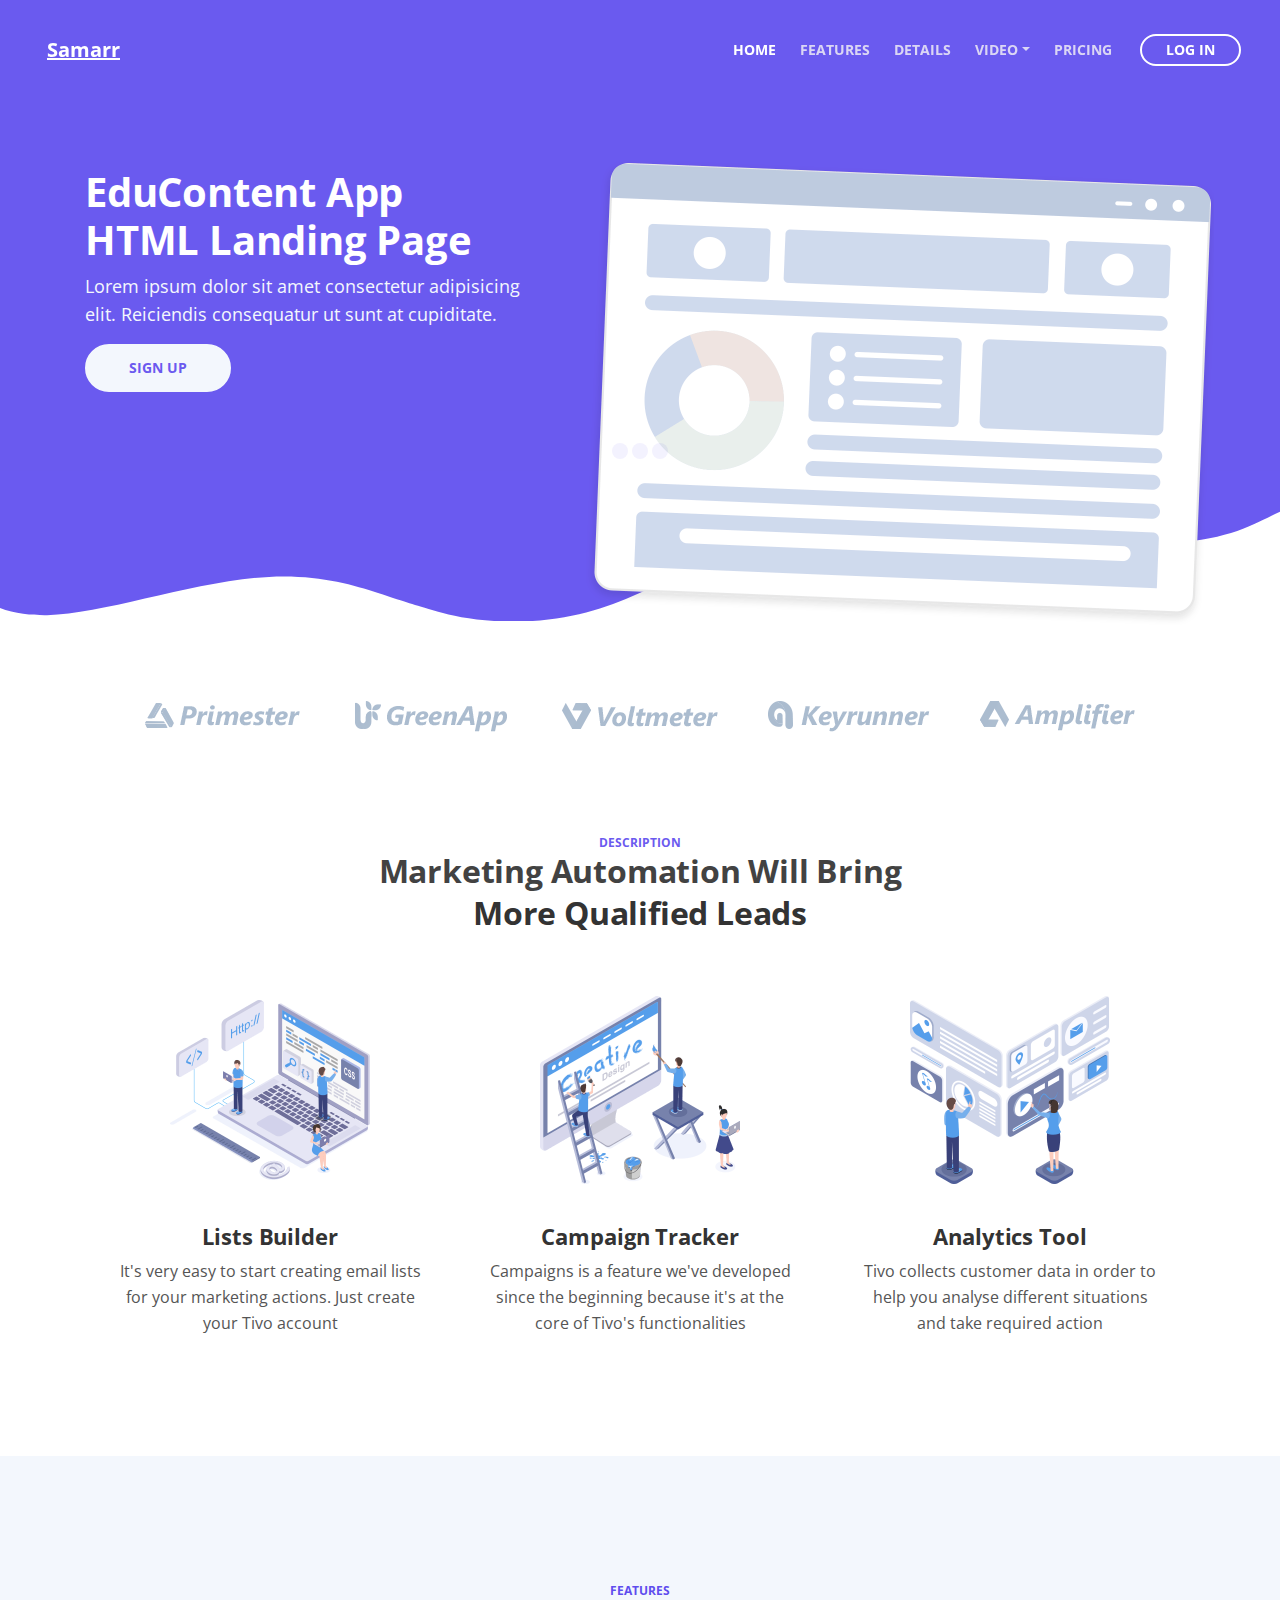
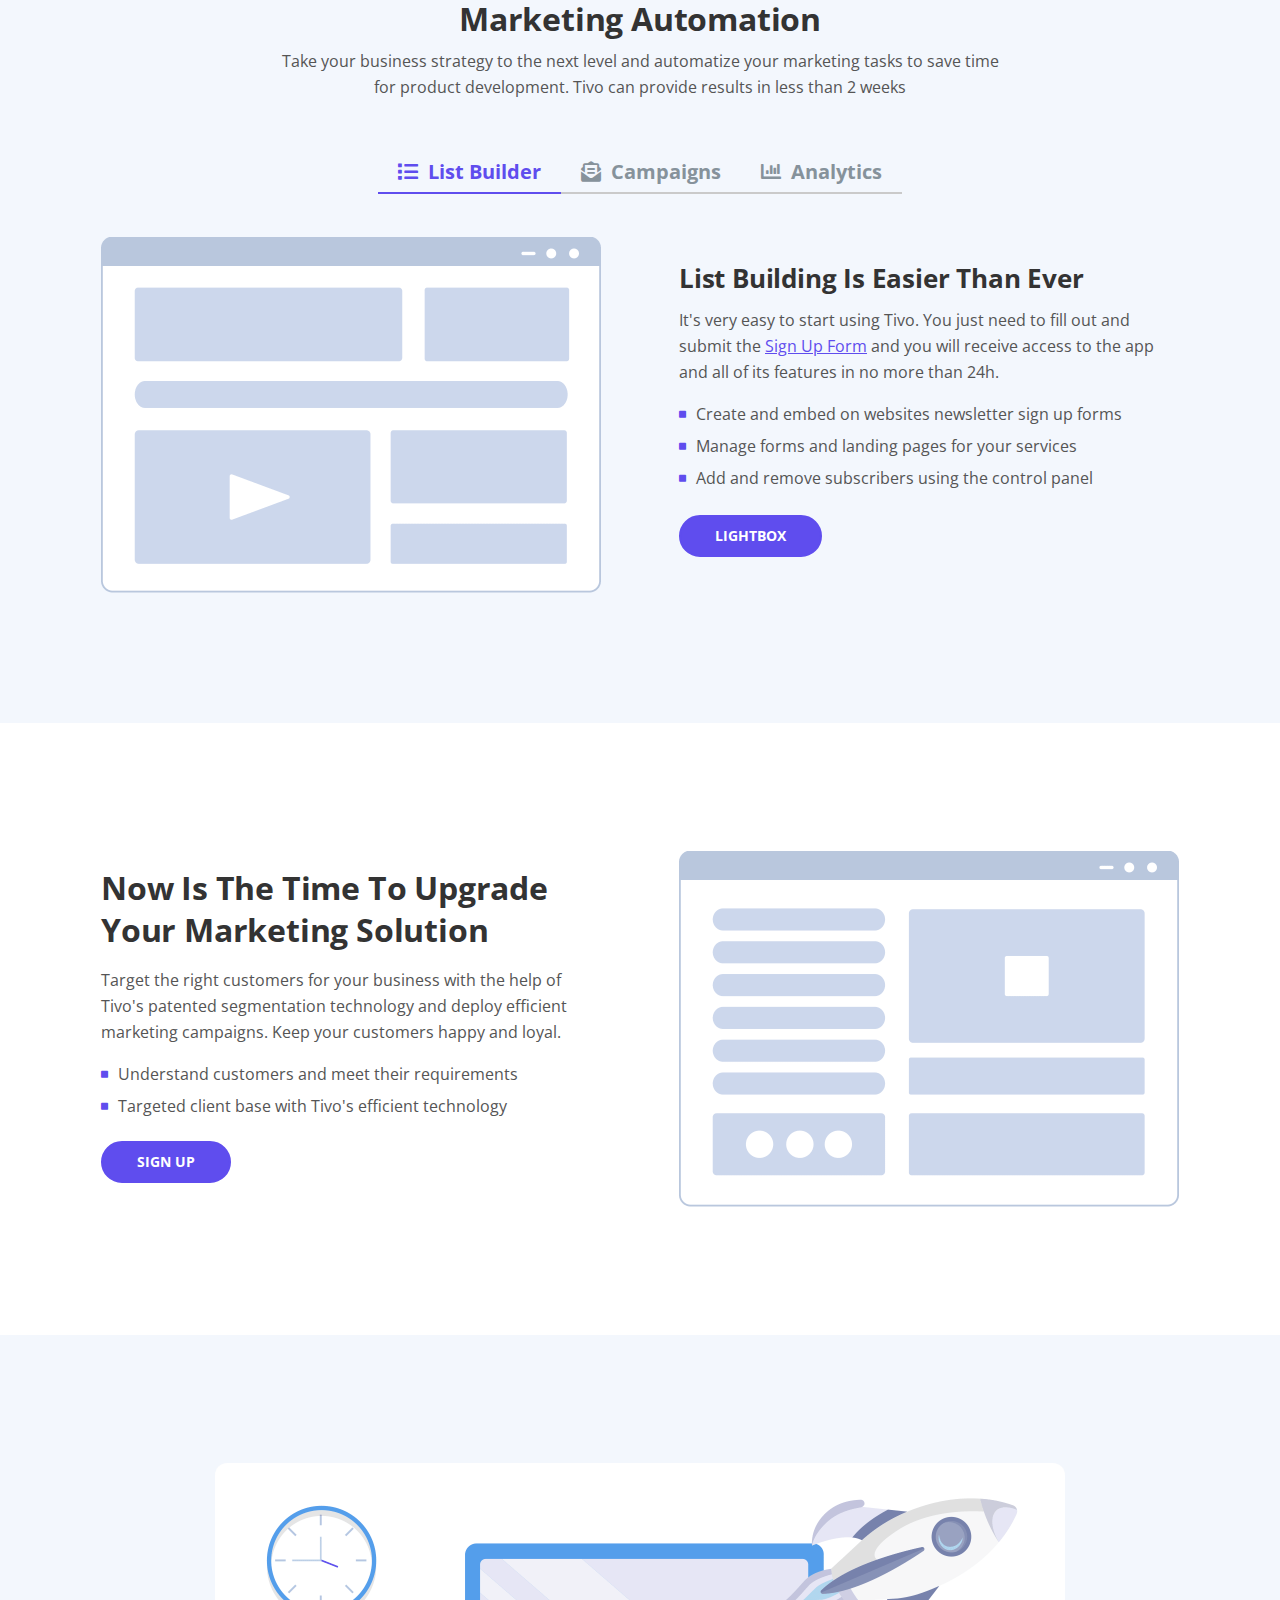
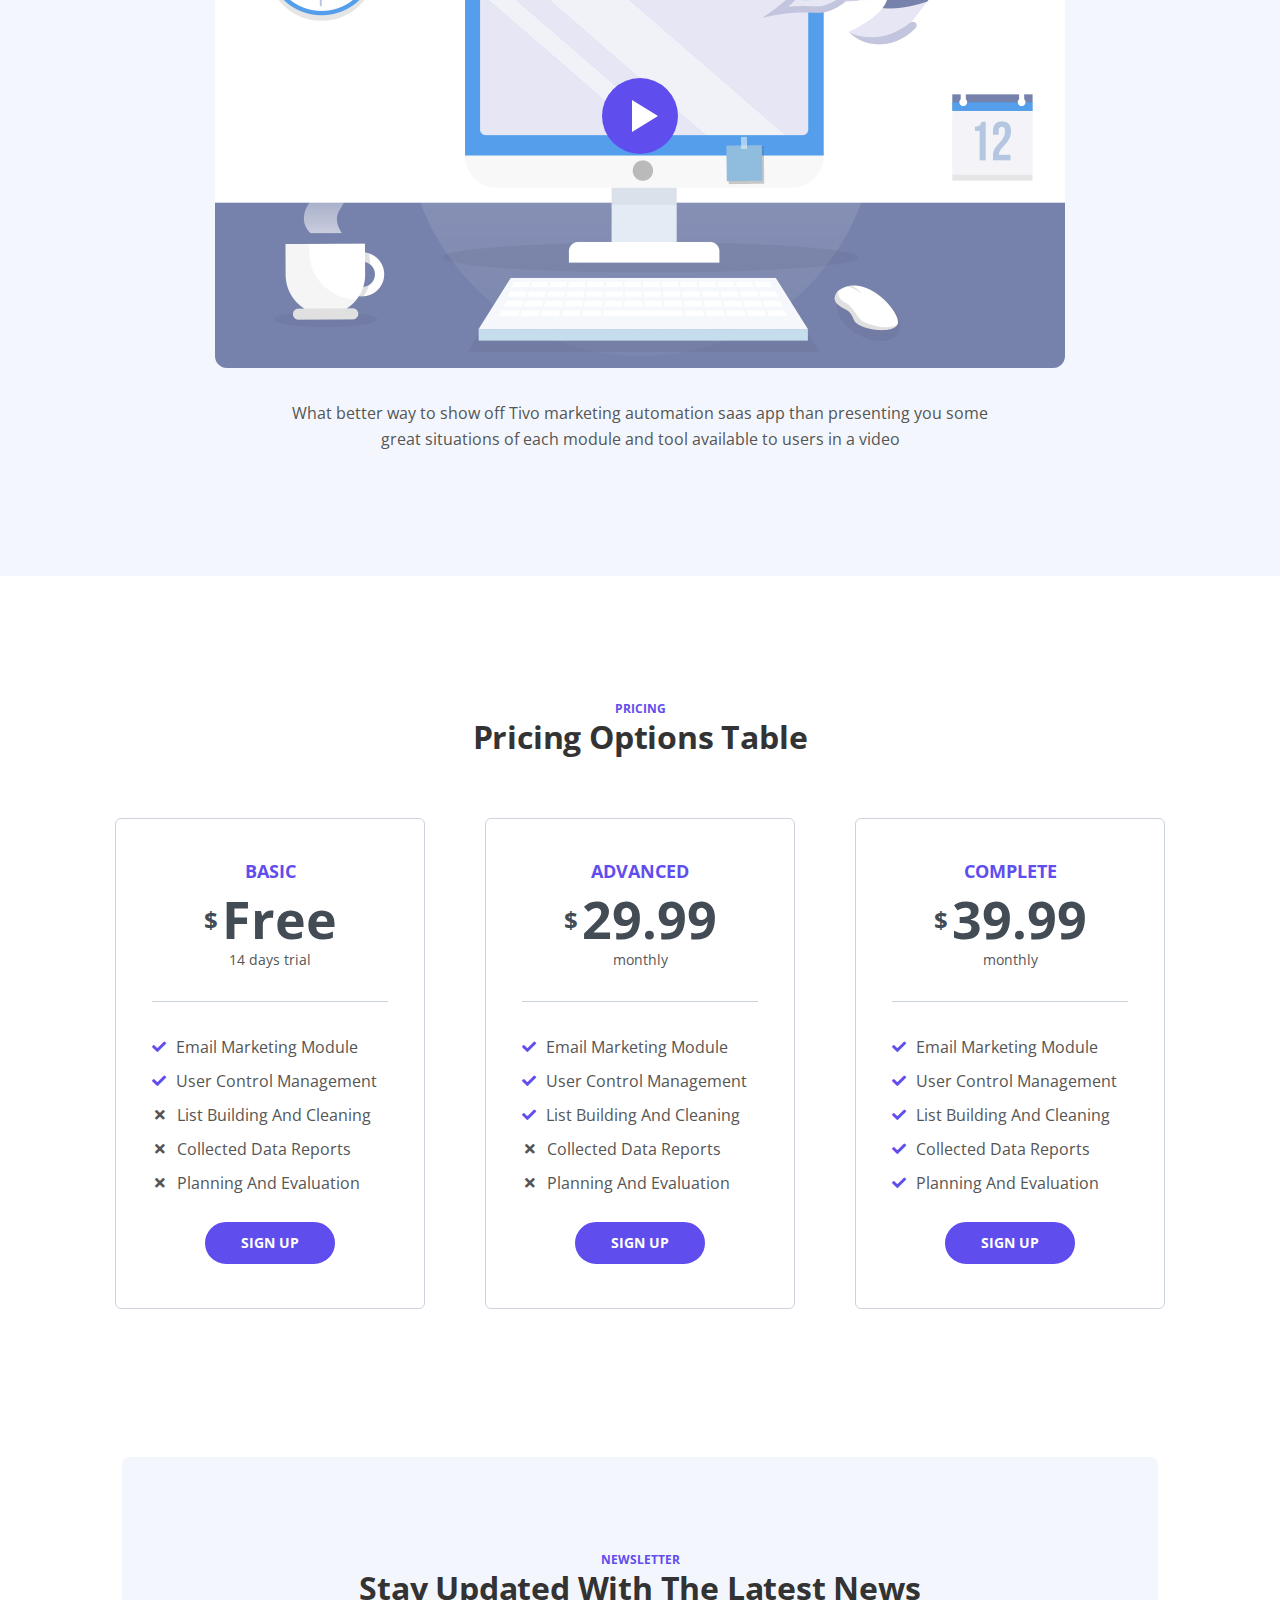
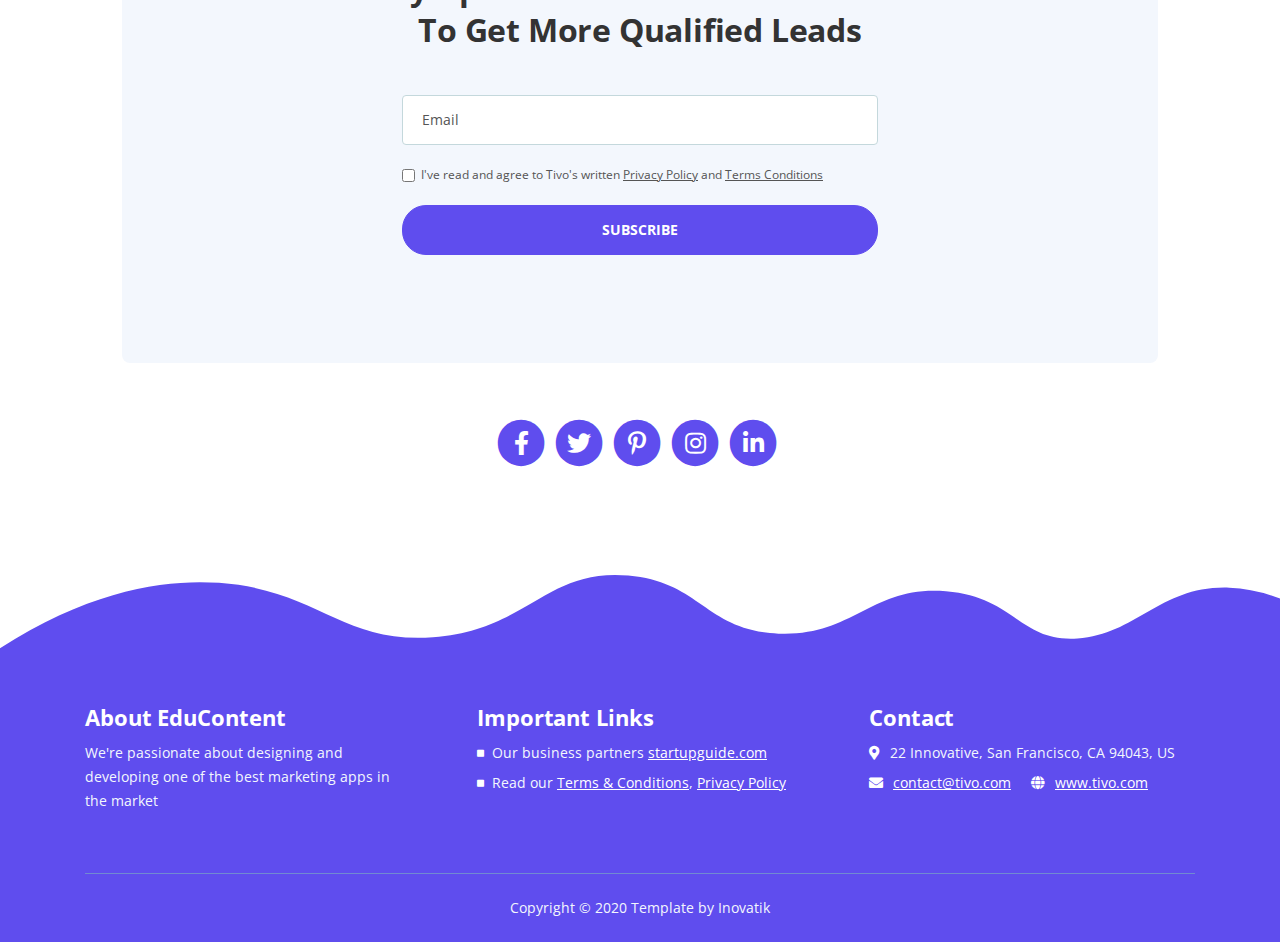
<file: index.html>
<!DOCTYPE html>
<html lang="en">
<head>
    <meta charset="utf-8">
    <meta name="viewport" content="width=device-width, initial-scale=1, shrink-to-fit=no">
    
    <!-- SEO Meta Tags -->
    <meta name="description" content="Tivo is a HTML landing page template built with Bootstrap to help you crate engaging presentations for SaaS apps and convert visitors into users.">
    <meta name="author" content="Inovatik">

    <!-- OG Meta Tags to improve the way the post looks when you share the page on LinkedIn, Facebook, Google+ -->
	<meta property="og:site_name" content="" /> <!-- website name -->
	<meta property="og:site" content="" /> <!-- website link -->
	<meta property="og:title" content=""/> <!-- title shown in the actual shared post -->
	<meta property="og:description" content="" /> <!-- description shown in the actual shared post -->
	<meta property="og:image" content="" /> <!-- image link, make sure it's jpg -->
	<meta property="og:url" content="" /> <!-- where do you want your post to link to -->
	<meta property="og:type" content="article" />

    <!-- Website Title -->
    <title>Urban Tech - Landing Page Template</title>
    
    <!-- Styles -->
    <link href="https://fonts.googleapis.com/css?family=Open+Sans:400,400i,700&display=swap&subset=latin-ext" rel="stylesheet">
    <link href="css/bootstrap.css" rel="stylesheet">
    <link href="css/fontawesome-all.css" rel="stylesheet">
    <link href="css/swiper.css" rel="stylesheet">
	<link href="css/magnific-popup.css" rel="stylesheet">
	<link href="css/styles.css" rel="stylesheet">
	
	<!-- Favicon  -->
    <!-- <link rel="icon" href="images/favicon.png"> -->
</head>
<body data-spy="scroll" data-target=".fixed-top">
    
    <!-- Preloader -->
	<div class="spinner-wrapper">
        <div class="spinner">
            <div class="bounce1"></div>
            <div class="bounce2"></div>
            <div class="bounce3"></div>
        </div>
    </div>
    <!-- end of preloader -->
    

    <!-- Navigation -->
    <nav class="navbar navbar-expand-lg navbar-dark navbar-custom fixed-top">
        <div class="container">

            <!-- Text Logo - Use this if you don't have a graphic logo -->
            <!-- <a class="navbar-brand logo-text page-scroll" href="index.html">Tivo</a> -->

            <!-- Image Logo -->
            <a class="navbar-brand logo-image" href="index.html">
                <!-- <img src="images/logo.svg" alt="alternative"> -->
                Samarr
            </a> 
            
            <!-- Mobile Menu Toggle Button -->
            <button class="navbar-toggler" type="button" data-toggle="collapse" data-target="#navbarsExampleDefault" aria-controls="navbarsExampleDefault" aria-expanded="false" aria-label="Toggle navigation">
                <span class="navbar-toggler-awesome fas fa-bars"></span>
                <span class="navbar-toggler-awesome fas fa-times"></span>
            </button>
            <!-- end of mobile menu toggle button -->

            <div class="collapse navbar-collapse" id="navbarsExampleDefault">
                <ul class="navbar-nav ml-auto">
                    <li class="nav-item">
                        <a class="nav-link page-scroll" href="#header">HOME <span class="sr-only">(current)</span></a>
                    </li>
                    <li class="nav-item">
                        <a class="nav-link page-scroll" href="#features">FEATURES</a>
                    </li>
                    <li class="nav-item">
                        <a class="nav-link page-scroll" href="#details">DETAILS</a>
                    </li>

                    <!-- Dropdown Menu -->          
                    <li class="nav-item dropdown">
                        <a class="nav-link dropdown-toggle page-scroll" href="#video" id="navbarDropdown" role="button" aria-haspopup="true" aria-expanded="false">VIDEO</a>
                        <div class="dropdown-menu" aria-labelledby="navbarDropdown">
                            <a class="dropdown-item" href="article-details.html"><span class="item-text">ARTICLE DETAILS</span></a>
                            <div class="dropdown-items-divide-hr"></div>
                            <a class="dropdown-item" href="terms-conditions.html"><span class="item-text">TERMS CONDITIONS</span></a>
                            <div class="dropdown-items-divide-hr"></div>
                            <a class="dropdown-item" href="privacy-policy.html"><span class="item-text">PRIVACY POLICY</span></a>
                        </div>
                    </li>
                    <!-- end of dropdown menu -->

                    <li class="nav-item">
                        <a class="nav-link page-scroll" href="#pricing">PRICING</a>
                    </li>
                </ul>
                <span class="nav-item">
                    <a class="btn-outline-sm" href="log-in.html">LOG IN</a>
                </span>
            </div>
        </div> <!-- end of container -->
    </nav> <!-- end of navbar -->
    <!-- end of navigation -->


    <!-- Header -->
    <header id="header" class="header">
        <div class="header-content">
            <div class="container">
                <div class="row">
                    <div class="col-lg-6 col-xl-5">
                        <div class="text-container">
                            <h1>EduContent App HTML Landing Page</h1>
                            <p class="p-large">Lorem ipsum dolor sit amet consectetur adipisicing elit. Reiciendis consequatur ut sunt at cupiditate.</p>
                            <a class="btn-solid-lg page-scroll" href="sign-up.html">SIGN UP</a>
                        </div> <!-- end of text-container -->
                    </div> <!-- end of col -->
                    <div class="col-lg-6 col-xl-7">
                        <div class="image-container">
                            <div class="img-wrapper">
                                <img class="img-fluid" src="images/header-software-app.png" alt="alternative">
                            </div> <!-- end of img-wrapper -->
                        </div> <!-- end of image-container -->
                    </div> <!-- end of col -->
                </div> <!-- end of row -->
            </div> <!-- end of container -->
        </div> <!-- end of header-content -->
    </header> <!-- end of header -->
    <svg class="header-frame" data-name="Layer 1" xmlns="http://www.w3.org/2000/svg" preserveAspectRatio="none" viewBox="0 0 1920 310"><defs><style>.cls-1{fill:#5f4def;}</style></defs><title>header-frame</title><path class="cls-1" d="M0,283.054c22.75,12.98,53.1,15.2,70.635,14.808,92.115-2.077,238.3-79.9,354.895-79.938,59.97-.019,106.17,18.059,141.58,34,47.778,21.511,47.778,21.511,90,38.938,28.418,11.731,85.344,26.169,152.992,17.971,68.127-8.255,115.933-34.963,166.492-67.393,37.467-24.032,148.6-112.008,171.753-127.963,27.951-19.26,87.771-81.155,180.71-89.341,72.016-6.343,105.479,12.388,157.434,35.467,69.73,30.976,168.93,92.28,256.514,89.405,100.992-3.315,140.276-41.7,177-64.9V0.24H0V283.054Z"/></svg>
    <!-- end of header -->


    <!-- Customers -->
    <div class="slider-1">
        <div class="container">
            <div class="row">
                <div class="col-lg-12">
                    
                    <!-- Image Slider -->
                    <div class="slider-container">
                        <div class="swiper-container image-slider">
                            <div class="swiper-wrapper">
                                <div class="swiper-slide">
                                        <img class="img-fluid" src="images/customer-logo-1.png" alt="alternative">
                                </div>
                                <div class="swiper-slide">
                                        <img class="img-fluid" src="images/customer-logo-2.png" alt="alternative">
                                </div>
                                <div class="swiper-slide">
                                        <img class="img-fluid" src="images/customer-logo-3.png" alt="alternative">
                                </div>
                                <div class="swiper-slide">
                                        <img class="img-fluid" src="images/customer-logo-4.png" alt="alternative">
                                </div>
                                <div class="swiper-slide">
                                        <img class="img-fluid" src="images/customer-logo-5.png" alt="alternative">
                                </div>
                                <div class="swiper-slide">
                                        <img class="img-fluid" src="images/customer-logo-6.png" alt="alternative">
                                </div>
                            </div> <!-- end of swiper-wrapper -->
                        </div> <!-- end of swiper container -->
                    </div> <!-- end of slider-container -->
                    <!-- end of image slider -->

                </div> <!-- end of col -->
            </div> <!-- end of row -->
        </div> <!-- end of container -->
    </div> <!-- end of slider-1 -->
    <!-- end of customers -->


    <!-- Description -->
    <div class="cards-1">
        <div class="container">
            <div class="row">
                <div class="col-lg-12">
                    <div class="above-heading">DESCRIPTION</div>
                    <h2 class="h2-heading">Marketing Automation Will Bring More Qualified Leads</h2>
                </div> <!-- end of col -->
            </div> <!-- end of row -->
            <div class="row">
                <div class="col-lg-12">

                    <!-- Card -->
                    <div class="card">
                        <div class="card-image">
                            <img class="img-fluid" src="images/description-1.png" alt="alternative">
                        </div>
                        <div class="card-body">
                            <h4 class="card-title">Lists Builder</h4>
                            <p>It's very easy to start creating email lists for your marketing actions. Just create your Tivo account</p>
                        </div>
                    </div>
                    <!-- end of card -->

                    <!-- Card -->
                    <div class="card">
                        <div class="card-image">
                            <img class="img-fluid" src="images/description-2.png" alt="alternative">
                        </div>
                        <div class="card-body">
                            <h4 class="card-title">Campaign Tracker</h4>
                            <p>Campaigns is a feature we've developed since the beginning because it's at the core of Tivo's functionalities</p>
                        </div>
                    </div>
                    <!-- end of card -->

                    <!-- Card -->
                    <div class="card">
                        <div class="card-image">
                            <img class="img-fluid" src="images/description-3.png" alt="alternative">
                        </div>
                        <div class="card-body">
                            <h4 class="card-title">Analytics Tool</h4>
                            <p>Tivo collects customer data in order to help you analyse different situations and take required action</p>
                        </div>
                    </div>
                    <!-- end of card -->

                </div> <!-- end of col -->
            </div> <!-- end of row -->
        </div> <!-- end of container -->
    </div> <!-- end of cards-1 -->
    <!-- end of description -->


    <!-- Features -->
    <div id="features" class="tabs">
        <div class="container">
            <div class="row">
                <div class="col-lg-12">
                    <div class="above-heading">FEATURES</div>
                    <h2 class="h2-heading">Marketing Automation</h2>
                    <p class="p-heading">Take your business strategy to the next level and automatize your marketing tasks to save time for product development. Tivo can provide results in less than 2 weeks</p>
                </div> <!-- end of col -->
            </div> <!-- end of row -->
            <div class="row">
                <div class="col-lg-12">

                    <!-- Tabs Links -->
                    <ul class="nav nav-tabs" id="argoTabs" role="tablist">
                        <li class="nav-item">
                            <a class="nav-link active" id="nav-tab-1" data-toggle="tab" href="#tab-1" role="tab" aria-controls="tab-1" aria-selected="true"><i class="fas fa-list"></i>List Builder</a>
                        </li>
                        <li class="nav-item">
                            <a class="nav-link" id="nav-tab-2" data-toggle="tab" href="#tab-2" role="tab" aria-controls="tab-2" aria-selected="false"><i class="fas fa-envelope-open-text"></i>Campaigns</a>
                        </li>
                        <li class="nav-item">
                            <a class="nav-link" id="nav-tab-3" data-toggle="tab" href="#tab-3" role="tab" aria-controls="tab-3" aria-selected="false"><i class="fas fa-chart-bar"></i>Analytics</a>
                        </li>
                    </ul>
                    <!-- end of tabs links -->

                    <!-- Tabs Content -->
                    <div class="tab-content" id="argoTabsContent">

                        <!-- Tab -->
                        <div class="tab-pane fade show active" id="tab-1" role="tabpanel" aria-labelledby="tab-1">
                            <div class="row">
                                <div class="col-lg-6">
                                    <div class="image-container">
                                        <img class="img-fluid" src="images/features-1.png" alt="alternative">
                                    </div> <!-- end of image-container -->
                                </div> <!-- end of col -->
                                <div class="col-lg-6">
                                    <div class="text-container">
                                        <h3>List Building Is Easier Than Ever</h3>
                                        <p>It's very easy to start using Tivo. You just need to fill out and submit the <a class="blue page-scroll" href="sign-up.html">Sign Up Form</a> and you will receive access to the app and all of its features in no more than 24h.</p>
                                        <ul class="list-unstyled li-space-lg">
                                            <li class="media">
                                                <i class="fas fa-square"></i>
                                                <div class="media-body">Create and embed on websites newsletter sign up forms</div>
                                            </li>
                                            <li class="media">
                                                <i class="fas fa-square"></i>
                                                <div class="media-body">Manage forms and landing pages for your services</div>
                                            </li>
                                            <li class="media">
                                                <i class="fas fa-square"></i>
                                                <div class="media-body">Add and remove subscribers using the control panel</div>
                                            </li>
                                        </ul>
                                        <a class="btn-solid-reg popup-with-move-anim" href="#details-lightbox-1">LIGHTBOX</a>
                                    </div> <!-- end of text-container -->
                                </div> <!-- end of col -->
                            </div> <!-- end of row -->
                        </div> <!-- end of tab-pane -->
                        <!-- end of tab -->

                        <!-- Tab -->
                        <div class="tab-pane fade" id="tab-2" role="tabpanel" aria-labelledby="tab-2">
                            <div class="row">
                                <div class="col-lg-6">
                                    <div class="image-container">
                                        <img class="img-fluid" src="images/features-2.png" alt="alternative">
                                    </div> <!-- end of image-container -->
                                </div> <!-- end of col -->
                                <div class="col-lg-6">
                                    <div class="text-container">
                                        <h3>Campaigns Monitoring Tools</h3>
                                        <p>Campaigns monitoring is a feature we've developed since the beginning because it's at the core of Tivo and basically to any marketing activity focused on results.</p>
                                        <ul class="list-unstyled li-space-lg">
                                            <li class="media">
                                                <i class="fas fa-square"></i>
                                                <div class="media-body">Easily plan campaigns and schedule their starting date</div>
                                            </li>
                                            <li class="media">
                                                <i class="fas fa-square"></i>
                                                <div class="media-body">Start campaigns and follow their evolution closely</div>
                                            </li>
                                            <li class="media">
                                                <i class="fas fa-square"></i>
                                                <div class="media-body">Evaluate campaign results and optimize future actions</div>
                                            </li>
                                        </ul>
                                        <a class="btn-solid-reg popup-with-move-anim" href="#details-lightbox-2">LIGHTBOX</a>
                                    </div> <!-- end of text-container -->
                                </div> <!-- end of col -->
                            </div> <!-- end of row -->
                        </div> <!-- end of tab-pane -->
                        <!-- end of tab -->

                        <!-- Tab -->
                        <div class="tab-pane fade" id="tab-3" role="tabpanel" aria-labelledby="tab-3">
                            <div class="row">
                                <div class="col-lg-6">
                                    <div class="image-container">
                                        <img class="img-fluid" src="images/features-3.png" alt="alternative">
                                    </div> <!-- end of image-container -->
                                </div> <!-- end of col -->
                                <div class="col-lg-6">
                                    <div class="text-container">
                                        <h3>Analytics Control Panel</h3>
                                        <p>Analytics control  panel is important for every marketing team so it's beed implemented from the begging and designed to produce reports based on very little input information.</p>
                                        <ul class="list-unstyled li-space-lg">
                                            <li class="media">
                                                <i class="fas fa-square"></i>
                                                <div class="media-body">If you set it up correctly you will get acces to great intel</div>
                                            </li>
                                            <li class="media">
                                                <i class="fas fa-square"></i>
                                                <div class="media-body">Easy to integrate in your websites and landing pages</div>
                                            </li>
                                            <li class="media">
                                                <i class="fas fa-square"></i>
                                                <div class="media-body">The generated reports are important for your strategy</div>
                                            </li>
                                        </ul>
                                        <a class="btn-solid-reg popup-with-move-anim" href="#details-lightbox-3">LIGHTBOX</a>
                                    </div> <!-- end of text-container -->
                                </div> <!-- end of col -->
                            </div> <!-- end of row -->
                        </div> <!-- end of tab-pane -->
                        <!-- end of tab -->
                        
                    </div> <!-- end of tab content -->
                    <!-- end of tabs content -->

                </div> <!-- end of col -->
            </div> <!-- end of row -->
        </div> <!-- end of container -->
    </div> <!-- end of tabs -->
    <!-- end of features -->


    <!-- Details Lightboxes -->
    <!-- Details Lightbox 1 -->
	<div id="details-lightbox-1" class="lightbox-basic zoom-anim-dialog mfp-hide">
        <div class="container">
            <div class="row">
                <button title="Close (Esc)" type="button" class="mfp-close x-button">×</button>
                <div class="col-lg-8">
                    <div class="image-container">
                        <img class="img-fluid" src="images/details-lightbox.png" alt="alternative">
                    </div> <!-- end of image-container -->
                </div> <!-- end of col -->
                <div class="col-lg-4">
                    <h3>List Building</h3>
                    <hr>
                    <h5>Core service</h5>
                    <p>It's very easy to start using Tivo. You just need to fill out and submit the Sign Up Form and you will receive access to the app.</p>
                    <ul class="list-unstyled li-space-lg">
                        <li class="media">
                            <i class="fas fa-square"></i><div class="media-body">List building framework</div>
                        </li>
                        <li class="media">
                            <i class="fas fa-square"></i><div class="media-body">Easy database browsing</div>
                        </li>
                        <li class="media">
                            <i class="fas fa-square"></i><div class="media-body">User administration</div>
                        </li>
                        <li class="media">
                            <i class="fas fa-square"></i><div class="media-body">Automate user signup</div>
                        </li>
                        <li class="media">
                            <i class="fas fa-square"></i><div class="media-body">Quick formatting tools</div>
                        </li>
                        <li class="media">
                            <i class="fas fa-square"></i><div class="media-body">Fast email checking</div>
                        </li>
                    </ul>
                    <a class="btn-solid-reg mfp-close" href="sign-up.html">SIGN UP</a> <a class="btn-outline-reg mfp-close as-button" href="#screenshots">BACK</a>
                </div> <!-- end of col -->
            </div> <!-- end of row -->
        </div> <!-- end of container -->
    </div> <!-- end of lightbox-basic -->
    <!-- end of details lightbox 1 -->

    <!-- Details Lightbox 2 -->
	<div id="details-lightbox-2" class="lightbox-basic zoom-anim-dialog mfp-hide">
        <div class="container">
            <div class="row">
                <button title="Close (Esc)" type="button" class="mfp-close x-button">×</button>
                <div class="col-lg-8">
                    <div class="image-container">
                        <img class="img-fluid" src="images/details-lightbox.png" alt="alternative">
                    </div> <!-- end of image-container -->
                </div> <!-- end of col -->
                <div class="col-lg-4">
                    <h3>Campaign Monitoring</h3>
                    <hr>
                    <h5>Core service</h5>
                    <p>It's very easy to start using Tivo. You just need to fill out and submit the Sign Up Form and you will receive access to the app.</p>
                    <ul class="list-unstyled li-space-lg">
                        <li class="media">
                            <i class="fas fa-square"></i><div class="media-body">List building framework</div>
                        </li>
                        <li class="media">
                            <i class="fas fa-square"></i><div class="media-body">Easy database browsing</div>
                        </li>
                        <li class="media">
                            <i class="fas fa-square"></i><div class="media-body">User administration</div>
                        </li>
                        <li class="media">
                            <i class="fas fa-square"></i><div class="media-body">Automate user signup</div>
                        </li>
                        <li class="media">
                            <i class="fas fa-square"></i><div class="media-body">Quick formatting tools</div>
                        </li>
                        <li class="media">
                            <i class="fas fa-square"></i><div class="media-body">Fast email checking</div>
                        </li>
                    </ul>
                    <a class="btn-solid-reg mfp-close" href="sign-up.html">SIGN UP</a> <a class="btn-outline-reg mfp-close as-button" href="#screenshots">BACK</a>
                </div> <!-- end of col -->
            </div> <!-- end of row -->
        </div> <!-- end of container -->
    </div> <!-- end of lightbox-basic -->
    <!-- end of details lightbox 2 -->

    <!-- Details Lightbox 3 -->
	<div id="details-lightbox-3" class="lightbox-basic zoom-anim-dialog mfp-hide">
        <div class="container">
            <div class="row">
                <button title="Close (Esc)" type="button" class="mfp-close x-button">×</button>
                <div class="col-lg-8">
                    <div class="image-container">
                        <img class="img-fluid" src="images/details-lightbox.png" alt="alternative">
                    </div> <!-- end of image-container -->
                </div> <!-- end of col -->
                <div class="col-lg-4">
                    <h3>Analytics Tools</h3>
                    <hr>
                    <h5>Core service</h5>
                    <p>It's very easy to start using Tivo. You just need to fill out and submit the Sign Up Form and you will receive access to the app.</p>
                    <ul class="list-unstyled li-space-lg">
                        <li class="media">
                            <i class="fas fa-square"></i><div class="media-body">List building framework</div>
                        </li>
                        <li class="media">
                            <i class="fas fa-square"></i><div class="media-body">Easy database browsing</div>
                        </li>
                        <li class="media">
                            <i class="fas fa-square"></i><div class="media-body">User administration</div>
                        </li>
                        <li class="media">
                            <i class="fas fa-square"></i><div class="media-body">Automate user signup</div>
                        </li>
                        <li class="media">
                            <i class="fas fa-square"></i><div class="media-body">Quick formatting tools</div>
                        </li>
                        <li class="media">
                            <i class="fas fa-square"></i><div class="media-body">Fast email checking</div>
                        </li>
                    </ul>
                    <a class="btn-solid-reg mfp-close" href="sign-up.html">SIGN UP</a> <a class="btn-outline-reg mfp-close as-button" href="#screenshots">BACK</a>
                </div> <!-- end of col -->
            </div> <!-- end of row -->
        </div> <!-- end of container -->
    </div> <!-- end of lightbox-basic -->
    <!-- end of details lightbox 3 -->
    <!-- end of details lightboxes -->


    <!-- Details -->
    <div id="details" class="basic-1">
        <div class="container">
            <div class="row">
                <div class="col-lg-6">
                    <div class="text-container">
                        <h2>Now Is The Time To Upgrade Your Marketing Solution</h2>
                        <p>Target the right customers for your business with the help of Tivo's patented segmentation technology and deploy efficient marketing campaigns. Keep your customers happy and loyal.</p>
                        <ul class="list-unstyled li-space-lg">
                            <li class="media">
                                <i class="fas fa-square"></i>
                                <div class="media-body">Understand customers and meet their requirements</div>
                            </li>
                            <li class="media">
                                <i class="fas fa-square"></i>
                                <div class="media-body">Targeted client base with Tivo's efficient technology</div>
                            </li>
                        </ul>
                        <a class="btn-solid-reg page-scroll" href="sign-up.html">SIGN UP</a>
                    </div> <!-- end of text-container -->
                </div> <!-- end of col -->
                <div class="col-lg-6">
                    <div class="image-container">
                        <img class="img-fluid" src="images/details.png" alt="alternative">
                    </div> <!-- end of image-container -->
                </div> <!-- end of col -->
            </div> <!-- end of row -->
        </div> <!-- end of container -->
    </div> <!-- end of basic-1 -->
    <!-- end of details -->


    <!-- Video -->
    <div id="video" class="basic-2">
        <div class="container">
            <div class="row">
                <div class="col-lg-12">

                    <!-- Video Preview -->
                    <div class="image-container">
                        <div class="video-wrapper">
                            <a class="popup-youtube" href="https://www.youtube.com/watch?v=fLCjQJCekTs" data-effect="fadeIn">
                                <img class="img-fluid" src="images/video-image.png" alt="alternative">
                                <span class="video-play-button">
                                    <span></span>
                                </span>
                            </a>
                        </div> <!-- end of video-wrapper -->
                    </div> <!-- end of image-container -->
                    <!-- end of video preview -->

                    <div class="p-heading">What better way to show off Tivo marketing automation saas app than presenting you some great situations of each module and tool available to users in a video</div>        
                </div> <!-- end of col -->
            </div> <!-- end of row -->
        </div> <!-- end of container -->
    </div> <!-- end of basic-2 -->
    <!-- end of video -->


    <!-- Pricing -->
    <div id="pricing" class="cards-2">
        <div class="container">
            <div class="row">
                <div class="col-lg-12">
                    <div class="above-heading">PRICING</div>
                    <h2 class="h2-heading">Pricing Options Table</h2>
                </div> <!-- end of col -->
            </div> <!-- end of row -->
            <div class="row">
                <div class="col-lg-12">

                    <!-- Card-->
                    <div class="card">
                        <div class="card-body">
                            <div class="card-title">BASIC</div>
                            <div class="price"><span class="currency">$</span><span class="value">Free</span></div>
                            <div class="frequency">14 days trial</div>
                            <div class="divider"></div>
                            <ul class="list-unstyled li-space-lg">
                                <li class="media">
                                    <i class="fas fa-check"></i><div class="media-body">Email Marketing Module</div>
                                </li>
                                <li class="media">
                                    <i class="fas fa-check"></i><div class="media-body">User Control Management</div>
                                </li>
                                <li class="media">
                                    <i class="fas fa-times"></i><div class="media-body">List Building And Cleaning</div>
                                </li>
                                <li class="media">
                                    <i class="fas fa-times"></i><div class="media-body">Collected Data Reports</div>
                                </li>
                                <li class="media">
                                    <i class="fas fa-times"></i><div class="media-body">Planning And Evaluation</div>
                                </li>
                            </ul>
                            <div class="button-wrapper">
                                <a class="btn-solid-reg page-scroll" href="sign-up.html">SIGN UP</a>
                            </div>
                        </div>
                    </div> <!-- end of card -->
                    <!-- end of card -->

                    <!-- Card-->
                    <div class="card">
                        <div class="card-body">
                            <div class="card-title">ADVANCED</div>
                            <div class="price"><span class="currency">$</span><span class="value">29.99</span></div>
                            <div class="frequency">monthly</div>
                            <div class="divider"></div>
                            <ul class="list-unstyled li-space-lg">
                                <li class="media">
                                    <i class="fas fa-check"></i><div class="media-body">Email Marketing Module</div>
                                </li>
                                <li class="media">
                                    <i class="fas fa-check"></i><div class="media-body">User Control Management</div>
                                </li>
                                <li class="media">
                                    <i class="fas fa-check"></i><div class="media-body">List Building And Cleaning</div>
                                </li>
                                <li class="media">
                                    <i class="fas fa-times"></i><div class="media-body">Collected Data Reports</div>
                                </li>
                                <li class="media">
                                    <i class="fas fa-times"></i><div class="media-body">Planning And Evaluation</div>
                                </li>
                            </ul>
                            <div class="button-wrapper">
                                <a class="btn-solid-reg page-scroll" href="sign-up.html">SIGN UP</a>
                            </div>
                        </div>
                    </div> <!-- end of card -->
                    <!-- end of card -->

                    <!-- Card-->
                    <div class="card">
                        <!--<div class="label">
                            <p class="best-value">Best Value</p>
                        </div> -->
                        <div class="card-body">
                            <div class="card-title">COMPLETE</div>
                            <div class="price"><span class="currency">$</span><span class="value">39.99</span></div>
                            <div class="frequency">monthly</div>
                            <div class="divider"></div>
                            <ul class="list-unstyled li-space-lg">
                                <li class="media">
                                    <i class="fas fa-check"></i><div class="media-body">Email Marketing Module</div>
                                </li>
                                <li class="media">
                                    <i class="fas fa-check"></i><div class="media-body">User Control Management</div>
                                </li>
                                <li class="media">
                                    <i class="fas fa-check"></i><div class="media-body">List Building And Cleaning</div>
                                </li>
                                <li class="media">
                                    <i class="fas fa-check"></i><div class="media-body">Collected Data Reports</div>
                                </li>
                                <li class="media">
                                    <i class="fas fa-check"></i><div class="media-body">Planning And Evaluation</div>
                                </li>
                            </ul>
                            <div class="button-wrapper">
                                <a class="btn-solid-reg page-scroll" href="sign-up.html">SIGN UP</a>
                            </div>
                        </div>
                    </div> <!-- end of card -->
                    <!-- end of card -->

                </div> <!-- end of col -->
            </div> <!-- end of row -->
        </div> <!-- end of container -->
    </div> <!-- end of cards-2 -->
    <!-- end of pricing -->


    <!-- Newsletter -->
    <div class="form">
        <div class="container">
            <div class="row">
                <div class="col-lg-12">
                    <div class="text-container">
                        <div class="above-heading">NEWSLETTER</div>
                        <h2>Stay Updated With The Latest News To Get More Qualified Leads</h2>

                        <!-- Newsletter Form -->
                        <form id="newsletterForm" data-toggle="validator" data-focus="false">
                            <div class="form-group">
                                <input type="email" class="form-control-input" id="nemail" required>
                                <label class="label-control" for="nemail">Email</label>
                                <div class="help-block with-errors"></div>
                            </div>
                            <div class="form-group checkbox">
                                <input type="checkbox" id="nterms" value="Agreed-to-Terms" required>I've read and agree to Tivo's written <a href="privacy-policy.html">Privacy Policy</a> and <a href="terms-conditions.html">Terms Conditions</a> 
                                <div class="help-block with-errors"></div>
                            </div>
                            <div class="form-group">
                                <button type="submit" class="form-control-submit-button">SUBSCRIBE</button>
                            </div>
                            <div class="form-message">
                                <div id="nmsgSubmit" class="h3 text-center hidden"></div>
                            </div>
                        </form>
                        <!-- end of newsletter form -->

                    </div> <!-- end of text-container -->
                </div> <!-- end of col -->
            </div> <!-- end of row -->
            <div class="row">
                <div class="col-lg-12">
                    <div class="icon-container">
                        <span class="fa-stack">
                            <a href="#your-link">
                                <i class="fas fa-circle fa-stack-2x"></i>
                                <i class="fab fa-facebook-f fa-stack-1x"></i>
                            </a>
                        </span>
                        <span class="fa-stack">
                            <a href="#your-link">
                                <i class="fas fa-circle fa-stack-2x"></i>
                                <i class="fab fa-twitter fa-stack-1x"></i>
                            </a>
                        </span>
                        <span class="fa-stack">
                            <a href="#your-link">
                                <i class="fas fa-circle fa-stack-2x"></i>
                                <i class="fab fa-pinterest-p fa-stack-1x"></i>
                            </a>
                        </span>
                        <span class="fa-stack">
                            <a href="#your-link">
                                <i class="fas fa-circle fa-stack-2x"></i>
                                <i class="fab fa-instagram fa-stack-1x"></i>
                            </a>
                        </span>
                        <span class="fa-stack">
                            <a href="#your-link">
                                <i class="fas fa-circle fa-stack-2x"></i>
                                <i class="fab fa-linkedin-in fa-stack-1x"></i>
                            </a>
                        </span>
                    </div> <!-- end of col -->
                </div> <!-- end of col -->
            </div> <!-- end of row -->
        </div> <!-- end of container -->
    </div> <!-- end of form -->
    <!-- end of newsletter -->


    <!-- Footer -->
    <svg class="footer-frame" data-name="Layer 2" xmlns="http://www.w3.org/2000/svg" preserveAspectRatio="none" viewBox="0 0 1920 79"><defs><style>.cls-2{fill:#5f4def;}</style></defs><title>footer-frame</title><path class="cls-2" d="M0,72.427C143,12.138,255.5,4.577,328.644,7.943c147.721,6.8,183.881,60.242,320.83,53.737,143-6.793,167.826-68.128,293-60.9,109.095,6.3,115.68,54.364,225.251,57.319,113.58,3.064,138.8-47.711,251.189-41.8,104.012,5.474,109.713,50.4,197.369,46.572,89.549-3.91,124.375-52.563,227.622-50.155A338.646,338.646,0,0,1,1920,23.467V79.75H0V72.427Z" transform="translate(0 -0.188)"/></svg>
    <div class="footer">
        <div class="container">
            <div class="row">
                <div class="col-md-4">
                    <div class="footer-col first">
                        <h4>About EduContent</h4>
                        <p class="p-small">We're passionate about designing and developing one of the best marketing apps in the market</p>
                    </div>
                </div> <!-- end of col -->
                <div class="col-md-4">
                    <div class="footer-col middle">
                        <h4>Important Links</h4>
                        <ul class="list-unstyled li-space-lg p-small">
                            <li class="media">
                                <i class="fas fa-square"></i>
                                <div class="media-body">Our business partners <a class="white" href="#your-link">startupguide.com</a></div>
                            </li>
                            <li class="media">
                                <i class="fas fa-square"></i>
                                <div class="media-body">Read our <a class="white" href="terms-conditions.html">Terms & Conditions</a>, <a class="white" href="privacy-policy.html">Privacy Policy</a></div>
                            </li>
                        </ul>
                    </div>
                </div> <!-- end of col -->
                <div class="col-md-4">
                    <div class="footer-col last">
                        <h4>Contact</h4>
                        <ul class="list-unstyled li-space-lg p-small">
                            <li class="media">
                                <i class="fas fa-map-marker-alt"></i>
                                <div class="media-body">22 Innovative, San Francisco, CA 94043, US</div>
                            </li>
                            <li class="media">
                                <i class="fas fa-envelope"></i>
                                <div class="media-body"><a class="white" href="mailto:contact@tivo.com">contact@tivo.com</a> <i class="fas fa-globe"></i><a class="white" href="#your-link">www.tivo.com</a></div>
                            </li>
                        </ul>
                    </div> 
                </div> <!-- end of col -->
            </div> <!-- end of row -->
        </div> <!-- end of container -->
    </div> <!-- end of footer -->  
    <!-- end of footer -->


    <!-- Copyright -->
    <div class="copyright">
        <div class="container">
            <div class="row">
                <div class="col-lg-12">
                    <p class="p-small">Copyright © 2020 <a href="https://inovatik.com">Template by Inovatik</a></p>
                </div> <!-- end of col -->
            </div> <!-- enf of row -->
        </div> <!-- end of container -->
    </div> <!-- end of copyright --> 
    <!-- end of copyright -->
    
    	
    <!-- Scripts -->
    <script src="js/jquery.min.js"></script> <!-- jQuery for Bootstrap's JavaScript plugins -->
    <script src="js/popper.min.js"></script> <!-- Popper tooltip library for Bootstrap -->
    <script src="js/bootstrap.min.js"></script> <!-- Bootstrap framework -->
    <script src="js/jquery.easing.min.js"></script> <!-- jQuery Easing for smooth scrolling between anchors -->
    <script src="js/swiper.min.js"></script> <!-- Swiper for image and text sliders -->
    <script src="js/jquery.magnific-popup.js"></script> <!-- Magnific Popup for lightboxes -->
    <script src="js/validator.min.js"></script> <!-- Validator.js - Bootstrap plugin that validates forms -->
    <script src="js/scripts.js"></script> <!-- Custom scripts -->
</body>
</html>
</file>
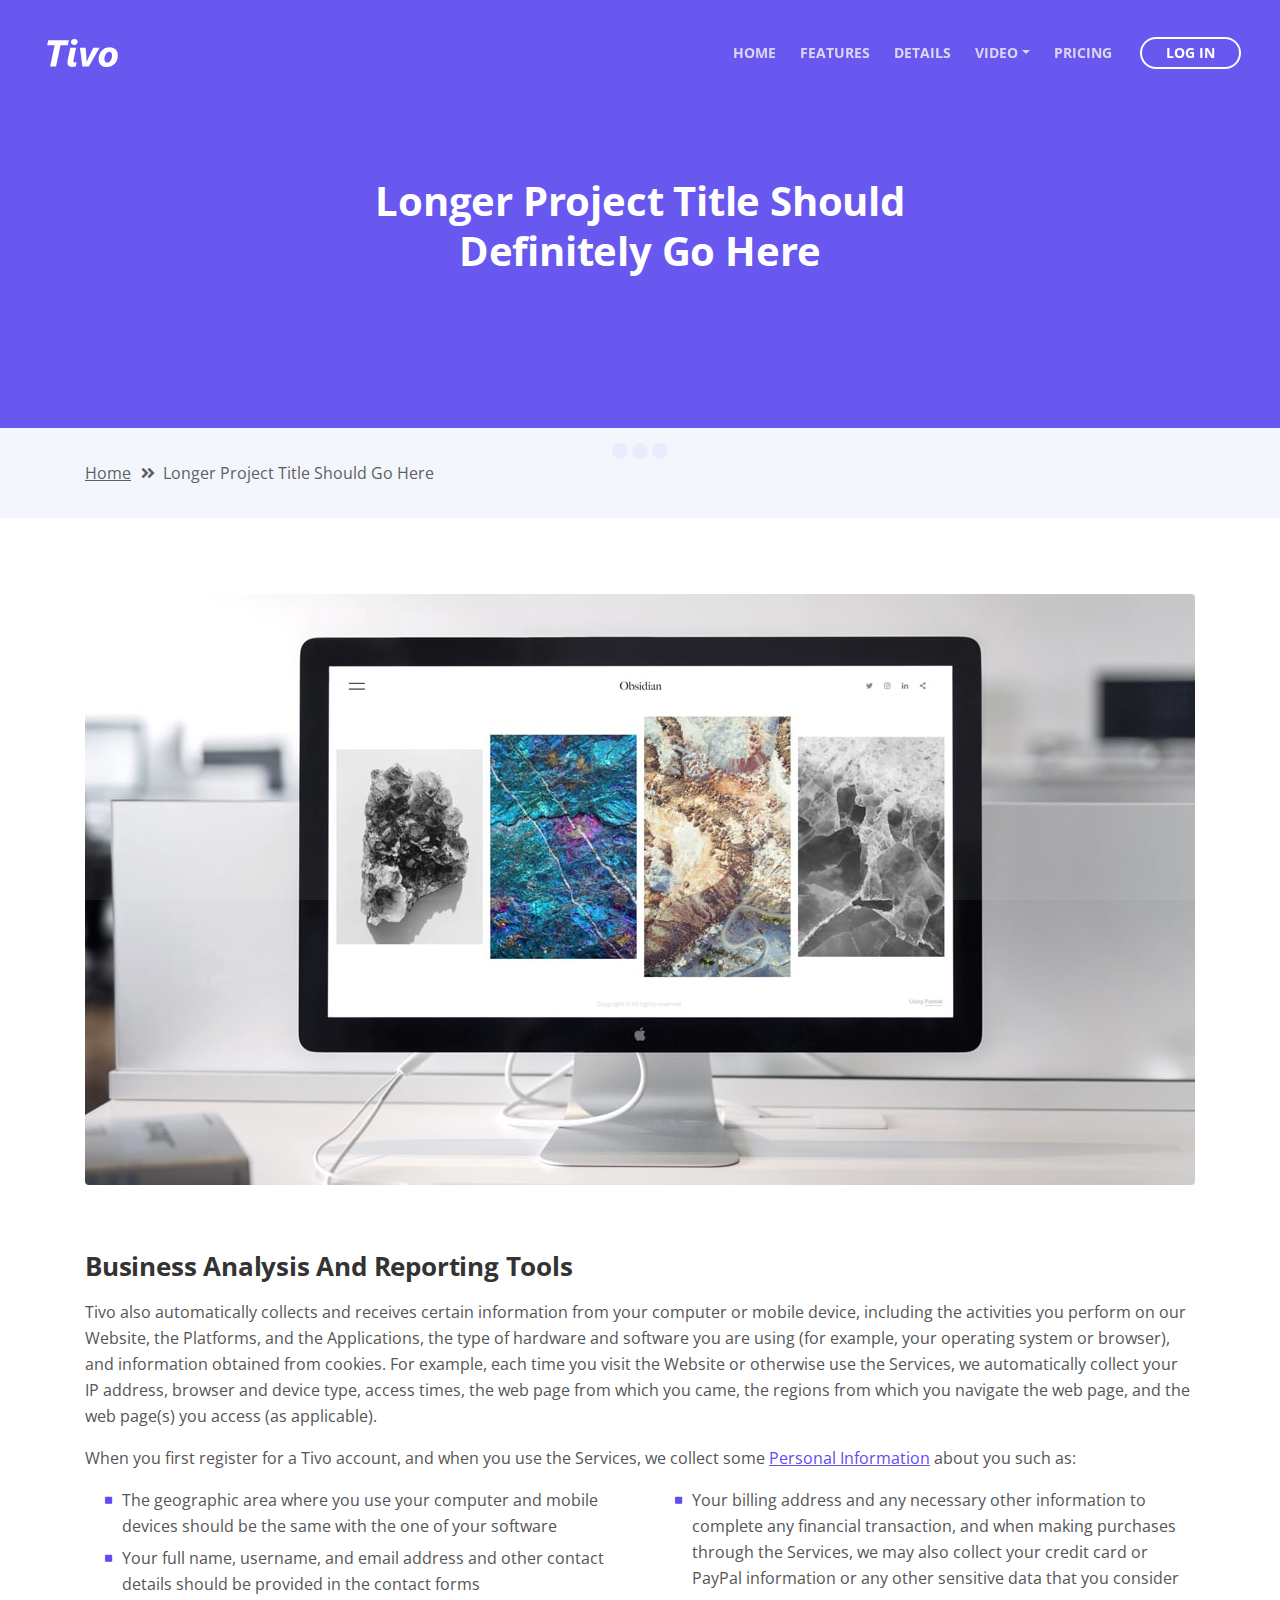
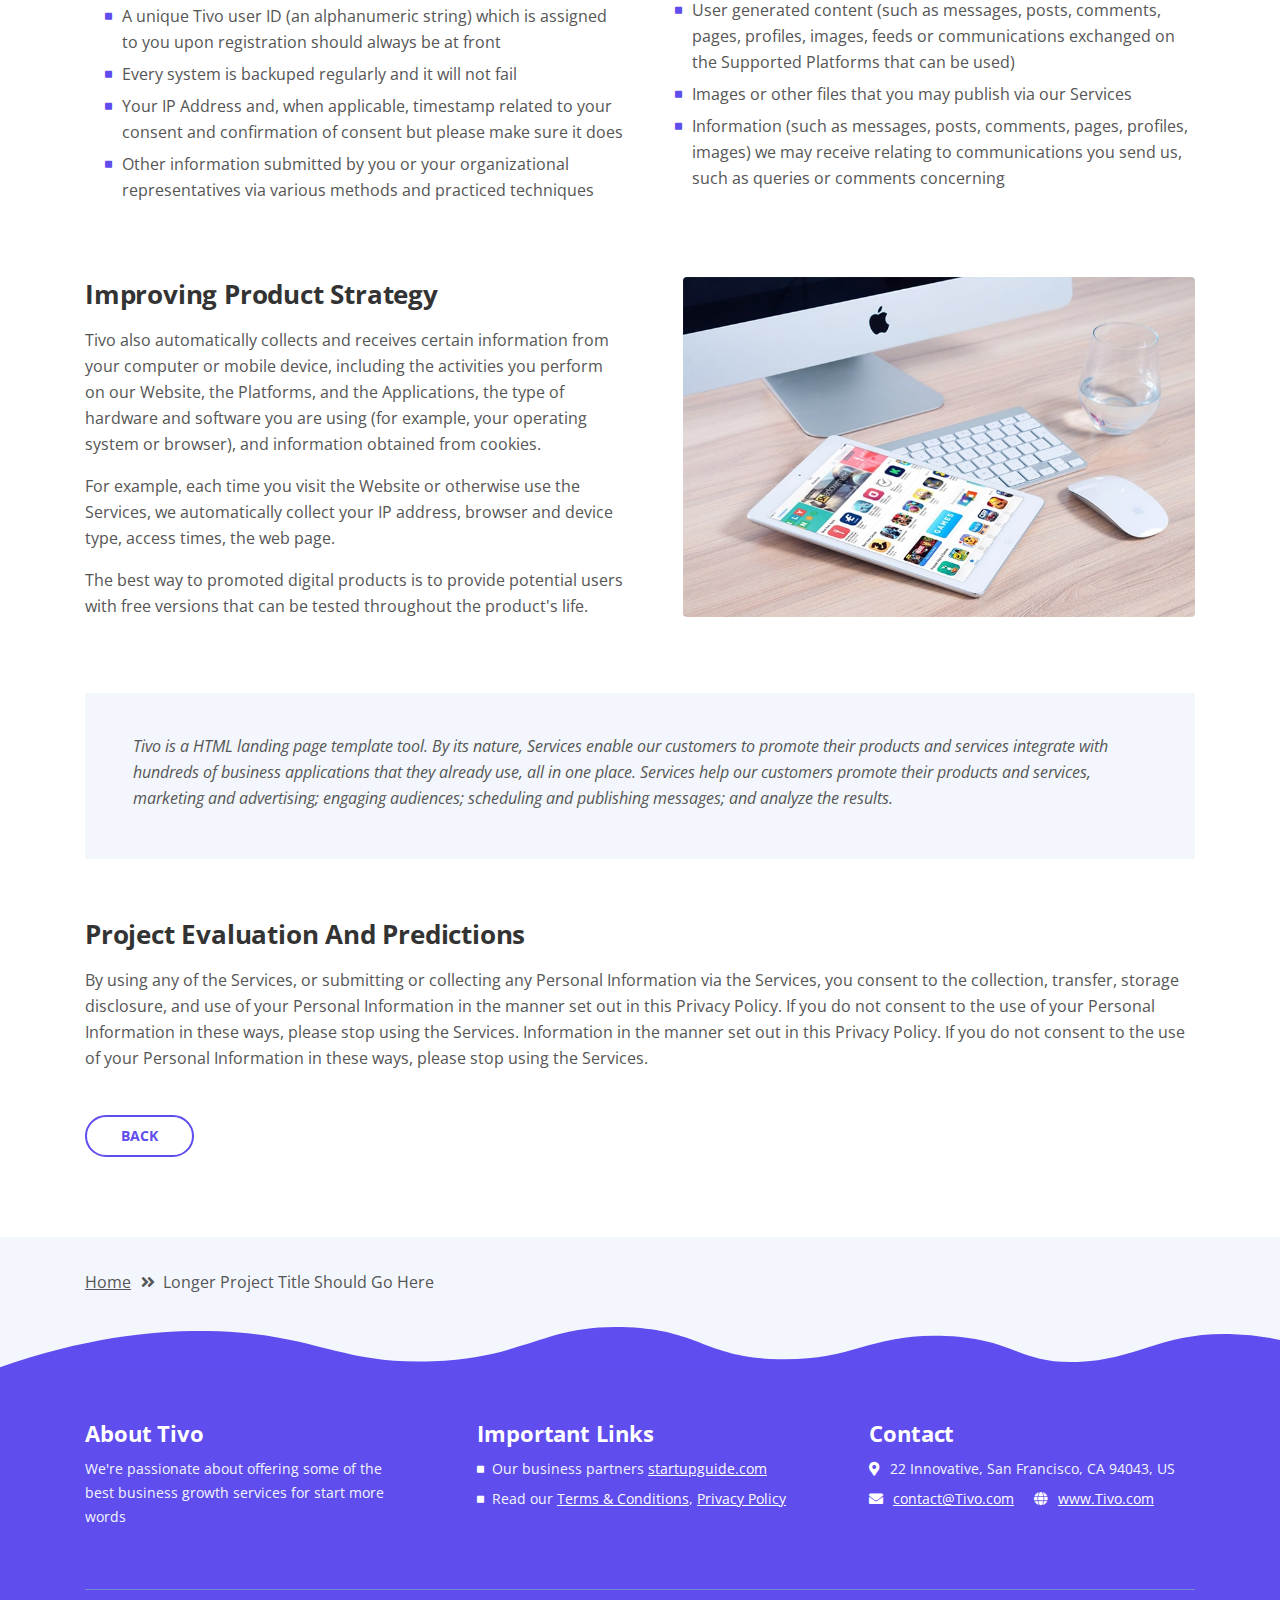
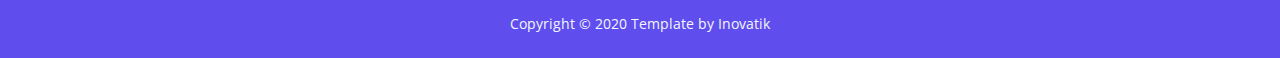
<file: article-details.html>
<!DOCTYPE html>
<html lang="en">
<head>
    <meta charset="utf-8">
    <meta name="viewport" content="width=device-width, initial-scale=1, shrink-to-fit=no">
    
    <!-- SEO Meta Tags -->
    <meta name="description" content="Tivo is a HTML landing page template built with Bootstrap to help you crate engaging presentations for SaaS apps and convert visitors into users.">
    <meta name="author" content="Inovatik">

    <!-- OG Meta Tags to improve the way the post looks when you share the page on LinkedIn, Facebook, Google+ -->
	<meta property="og:site_name" content="" /> <!-- website name -->
	<meta property="og:site" content="" /> <!-- website link -->
	<meta property="og:title" content=""/> <!-- title shown in the actual shared post -->
	<meta property="og:description" content="" /> <!-- description shown in the actual shared post -->
	<meta property="og:image" content="" /> <!-- image link, make sure it's jpg -->
	<meta property="og:url" content="" /> <!-- where do you want your post to link to -->
	<meta property="og:type" content="article" />

    <!-- Website Title -->
    <title>Article Details - Tivo - SaaS App HTML Landing Page Template</title>
    
    <!-- Styles -->
    <link href="https://fonts.googleapis.com/css?family=Open+Sans:400,400i,700&display=swap&subset=latin-ext" rel="stylesheet">
    <link href="css/bootstrap.css" rel="stylesheet">
    <link href="css/fontawesome-all.css" rel="stylesheet">
    <link href="css/swiper.css" rel="stylesheet">
	<link href="css/magnific-popup.css" rel="stylesheet">
    <link href="css/styles.css" rel="stylesheet">
	
	<!-- Favicon  -->
    <link rel="icon" href="images/favicon.png">
</head>
<body data-spy="scroll" data-target=".fixed-top">
    
    <!-- Preloader -->
	<div class="spinner-wrapper">
        <div class="spinner">
            <div class="bounce1"></div>
            <div class="bounce2"></div>
            <div class="bounce3"></div>
        </div>
    </div>
    <!-- end of preloader -->
    

    <!-- Navigation -->
    <nav class="navbar navbar-expand-lg navbar-dark navbar-custom fixed-top">
        <div class="container">

            <!-- Text Logo - Use this if you don't have a graphic logo -->
            <!-- <a class="navbar-brand logo-text page-scroll" href="index.html">Tivo</a> -->

            <!-- Image Logo -->
            <a class="navbar-brand logo-image" href="index.html"><img src="images/logo.svg" alt="alternative"></a> 
            
            <!-- Mobile Menu Toggle Button -->
            <button class="navbar-toggler" type="button" data-toggle="collapse" data-target="#navbarsExampleDefault" aria-controls="navbarsExampleDefault" aria-expanded="false" aria-label="Toggle navigation">
                <span class="navbar-toggler-awesome fas fa-bars"></span>
                <span class="navbar-toggler-awesome fas fa-times"></span>
            </button>
            <!-- end of mobile menu toggle button -->

            <div class="collapse navbar-collapse" id="navbarsExampleDefault">
                <ul class="navbar-nav ml-auto">
                    <li class="nav-item">
                        <a class="nav-link page-scroll" href="index.html#header">HOME <span class="sr-only">(current)</span></a>
                    </li>
                    <li class="nav-item">
                        <a class="nav-link page-scroll" href="index.html#features">FEATURES</a>
                    </li>
                    <li class="nav-item">
                        <a class="nav-link page-scroll" href="index.html#details">DETAILS</a>
                    </li>

                    <!-- Dropdown Menu -->          
                    <li class="nav-item dropdown">
                        <a class="nav-link dropdown-toggle page-scroll" href="index.html#video" id="navbarDropdown" role="button" aria-haspopup="true" aria-expanded="false">VIDEO</a>
                        <div class="dropdown-menu" aria-labelledby="navbarDropdown">
                            <a class="dropdown-item" href="article-details.html"><span class="item-text">ARTICLE DETAILS</span></a>
                            <div class="dropdown-items-divide-hr"></div>
                            <a class="dropdown-item" href="terms-conditions.html"><span class="item-text">TERMS CONDITIONS</span></a>
                            <div class="dropdown-items-divide-hr"></div>
                            <a class="dropdown-item" href="privacy-policy.html"><span class="item-text">PRIVACY POLICY</span></a>
                        </div>
                    </li>
                    <!-- end of dropdown menu -->

                    <li class="nav-item">
                        <a class="nav-link page-scroll" href="index.html#pricing">PRICING</a>
                    </li>
                </ul>
                <span class="nav-item">
                    <a class="btn-outline-sm" href="log-in.html">LOG IN</a>
                </span>
            </div>
        </div> <!-- end of container -->
    </nav> <!-- end of navbar -->
    <!-- end of navigation -->


    <!-- Header -->
    <header id="header" class="ex-header">
        <div class="container">
            <div class="row">
                <div class="col-md-12">
                    <h1>Longer Project Title Should Definitely Go Here</h1>
                </div> <!-- end of col -->
            </div> <!-- end of row -->
        </div> <!-- end of container -->
    </header> <!-- end of ex-header -->
    <!-- end of header -->


    <!-- Breadcrumbs -->
    <div class="ex-basic-1">
        <div class="container">
            <div class="row">
                <div class="col-lg-12">
                    <div class="breadcrumbs">
                        <a href="index.html">Home</a><i class="fa fa-angle-double-right"></i><span>Longer Project Title Should Go Here</span>
                    </div> <!-- end of breadcrumbs -->
                </div> <!-- end of col -->
            </div> <!-- end of row -->
        </div> <!-- end of container -->
    </div> <!-- end of ex-basic-1 -->
    <!-- end of breadcrumbs -->


    <!-- Privacy Content -->
    <div class="ex-basic-2">
        <div class="container">
            <div class="row">
                <div class="col-lg-12">
                    <div class="image-container-large">
                        <img class="img-fluid" src="images/article-details-large.jpg" alt="alternative">
                    </div> <!-- end of image-container-large -->
                    <div class="text-container">
                        <h3>Business Analysis And Reporting Tools</h3>
                        <p>Tivo also automatically collects and receives certain information from your computer or mobile device, including the activities you perform on our Website, the Platforms, and the Applications, the type of hardware and software you are using (for example, your operating system or browser), and information obtained from cookies. For example, each time you visit the Website or otherwise use the Services, we automatically collect your IP address, browser and device type, access times, the web page from which you came, the regions from which you navigate the web page, and the web page(s) you access (as applicable).</p>
                        <p>When you first register for a Tivo account, and when you use the Services, we collect some <a class="blue" href="#your-link">Personal Information</a> about you such as:</p>
                        <div class="row">
                            <div class="col-md-6">
                                <ul class="list-unstyled li-space-lg indent">
                                    <li class="media">
                                        <i class="fas fa-square"></i>
                                        <div class="media-body">The geographic area where you use your computer and mobile devices should be the same with the one of your software</div>
                                    </li>
                                    <li class="media">
                                        <i class="fas fa-square"></i>
                                        <div class="media-body">Your full name, username, and email address and other contact details should be provided in the contact forms</div>
                                    </li>
                                    <li class="media">
                                        <i class="fas fa-square"></i>
                                        <div class="media-body">A unique Tivo user ID (an alphanumeric string) which is assigned to you upon registration should always be at front</div>
                                    </li>
                                    <li class="media">
                                        <i class="fas fa-square"></i>
                                        <div class="media-body">Every system is backuped regularly and it will not fail</div>
                                    </li>
                                    <li class="media">
                                        <i class="fas fa-square"></i>
                                        <div class="media-body">Your IP Address and, when applicable, timestamp related to your consent and confirmation of consent but please make sure it does</div>
                                    </li>
                                    <li class="media">
                                        <i class="fas fa-square"></i>
                                        <div class="media-body">Other information submitted by you or your organizational representatives via various methods and practiced techniques</div>
                                    </li>
                                </ul>
                            </div> <!-- end of col -->

                            <div class="col-md-6">
                                <ul class="list-unstyled li-space-lg indent">
                                    <li class="media">
                                        <i class="fas fa-square"></i>
                                        <div class="media-body">Your billing address and any necessary other information to complete any financial transaction, and when making purchases through the Services, we may also collect your credit card or PayPal information or any other sensitive data that you consider</div>
                                    </li>
                                    <li class="media">
                                        <i class="fas fa-square"></i>
                                        <div class="media-body">User generated content (such as messages, posts, comments, pages, profiles, images, feeds or communications exchanged on the Supported Platforms that can be used)</div>
                                    </li>
                                    <li class="media">
                                        <i class="fas fa-square"></i>
                                        <div class="media-body">Images or other files that you may publish via our Services</div>
                                    </li>
                                    <li class="media">
                                        <i class="fas fa-square"></i>
                                        <div class="media-body">Information (such as messages, posts, comments, pages, profiles, images) we may receive relating to communications you send us, such as queries or comments concerning</div>
                                    </li>
                                </ul>
                            </div> <!-- end of col -->
                        </div> <!-- end of row -->
                    </div> <!-- end of text-container-->
                    
                    <div class="text-container">
                        <div class="row">
                            <div class="col-md-6">
                                <h3>Improving Product Strategy</h3>
                                <p>Tivo also automatically collects and receives certain information from your computer or mobile device, including the activities you perform on our Website, the Platforms, and the Applications, the type of hardware and software you are using (for example, your operating system or browser), and information obtained from cookies.</p>
                                <p>For example, each time you visit the Website or otherwise use the Services, we automatically collect your IP address, browser and device type, access times, the web page.</p>
                                <p>The best way to promoted digital products is to provide potential users with free versions that can be tested throughout the product's life.</p>
                            </div> <!-- end of col -->
                            <div class="col-md-6">
                                <div class="image-container-small">
                                    <img class="img-fluid" src="images/article-details-small.jpg" alt="alternative">
                                </div> <!-- end of image-container-small -->
                            </div> <!-- end of col -->
                        </div> <!-- end of row -->
                    </div> <!-- end of text-container -->

                    <div class="text-container dark">
                        <p class="testimonial-text">Tivo is a HTML landing page template tool. By its nature, Services enable our customers to promote their products and services integrate with hundreds of business applications that they already use, all in one place. Services help our customers promote their products and services, marketing and advertising; engaging audiences; scheduling and publishing messages; and analyze the results.</p>
                    </div> <!-- end of text container -->

                    <div class="text-container last">
                        <h3>Project Evaluation And Predictions</h3>
					    <p>By using any of the Services, or submitting or collecting any Personal Information via the Services, you consent to the collection, transfer, storage disclosure, and use of your Personal Information in the manner set out in this Privacy Policy. If you do not consent to the use of your Personal Information in these ways, please stop using the Services. Information in the manner set out in this Privacy Policy. If you do not consent to the use of your Personal Information in these ways, please stop using the Services.</p>
                    </div> <!-- end of text-container -->
                    <a class="btn-outline-reg" href="index.html">BACK</a>
                </div> <!-- end of col-->
            </div> <!-- end of row -->
        </div> <!-- end of container -->
    </div> <!-- end of ex-basic-2 -->
    <!-- end of privacy content -->


    <!-- Breadcrumbs -->
    <div class="ex-basic-1">
        <div class="container">
            <div class="row">
                <div class="col-lg-12">
                    <div class="breadcrumbs">
                        <a href="index.html">Home</a><i class="fa fa-angle-double-right"></i><span>Longer Project Title Should Go Here</span>
                    </div> <!-- end of breadcrumbs -->
                </div> <!-- end of col -->
            </div> <!-- end of row -->
        </div> <!-- end of container -->
    </div> <!-- end of ex-basic-1 -->
    <!-- end of breadcrumbs -->

    
    <!-- Footer -->
    <svg class="ex-footer-frame" data-name="Layer 2" xmlns="http://www.w3.org/2000/svg" preserveAspectRatio="none" viewBox="0 0 1920 79"><defs><style>.cls-2{fill:#5f4def;}</style></defs><title>footer-frame</title><path class="cls-2" d="M0,72.427C143,12.138,255.5,4.577,328.644,7.943c147.721,6.8,183.881,60.242,320.83,53.737,143-6.793,167.826-68.128,293-60.9,109.095,6.3,115.68,54.364,225.251,57.319,113.58,3.064,138.8-47.711,251.189-41.8,104.012,5.474,109.713,50.4,197.369,46.572,89.549-3.91,124.375-52.563,227.622-50.155A338.646,338.646,0,0,1,1920,23.467V79.75H0V72.427Z" transform="translate(0 -0.188)"/></svg>
    <div class="footer">
        <div class="container">
            <div class="row">
                <div class="col-md-4">
                    <div class="footer-col first">
                        <h4>About Tivo</h4>
                        <p class="p-small">We're passionate about offering some of the best business growth services for start more words</p>
                    </div>
                </div> <!-- end of col -->
                <div class="col-md-4">
                    <div class="footer-col middle">
                        <h4>Important Links</h4>
                        <ul class="list-unstyled li-space-lg p-small">
                            <li class="media">
                                <i class="fas fa-square"></i>
                                <div class="media-body">Our business partners <a class="white" href="#your-link">startupguide.com</a></div>
                            </li>
                            <li class="media">
                                <i class="fas fa-square"></i>
                                <div class="media-body">Read our <a class="white" href="terms-conditions.html">Terms & Conditions</a>, <a class="white" href="privacy-policy.html">Privacy Policy</a></div>
                            </li>
                        </ul>
                    </div>
                </div> <!-- end of col -->
                <div class="col-md-4">
                    <div class="footer-col last">
                        <h4>Contact</h4>
                        <ul class="list-unstyled li-space-lg p-small">
                            <li class="media">
                                <i class="fas fa-map-marker-alt"></i>
                                <div class="media-body">22 Innovative, San Francisco, CA 94043, US</div>
                            </li>
                            <li class="media">
                                <i class="fas fa-envelope"></i>
                                <div class="media-body"><a class="white" href="mailto:contact@Tivo.com">contact@Tivo.com</a> <i class="fas fa-globe"></i><a class="white" href="#your-link">www.Tivo.com</a></div>
                            </li>
                        </ul>
                    </div> 
                </div> <!-- end of col -->
            </div> <!-- end of row -->
        </div> <!-- end of container -->
    </div> <!-- end of footer -->  
    <!-- end of footer -->


    <!-- Copyright -->
    <div class="copyright">
        <div class="container">
            <div class="row">
                <div class="col-lg-12">
                    <p class="p-small">Copyright © 2020 <a href="https://inovatik.com">Template by Inovatik</a></p>
                </div> <!-- end of col -->
            </div> <!-- enf of row -->
        </div> <!-- end of container -->
    </div> <!-- end of copyright --> 
    <!-- end of copyright -->
    
    	
    <!-- Scripts -->
    <script src="js/jquery.min.js"></script> <!-- jQuery for Bootstrap's JavaScript plugins -->
    <script src="js/popper.min.js"></script> <!-- Popper tooltip library for Bootstrap -->
    <script src="js/bootstrap.min.js"></script> <!-- Bootstrap framework -->
    <script src="js/jquery.easing.min.js"></script> <!-- jQuery Easing for smooth scrolling between anchors -->
    <script src="js/swiper.min.js"></script> <!-- Swiper for image and text sliders -->
    <script src="js/jquery.magnific-popup.js"></script> <!-- Magnific Popup for lightboxes -->
    <script src="js/validator.min.js"></script> <!-- Validator.js - Bootstrap plugin that validates forms -->
    <script src="js/scripts.js"></script> <!-- Custom scripts -->
</body>
</html>
</file>
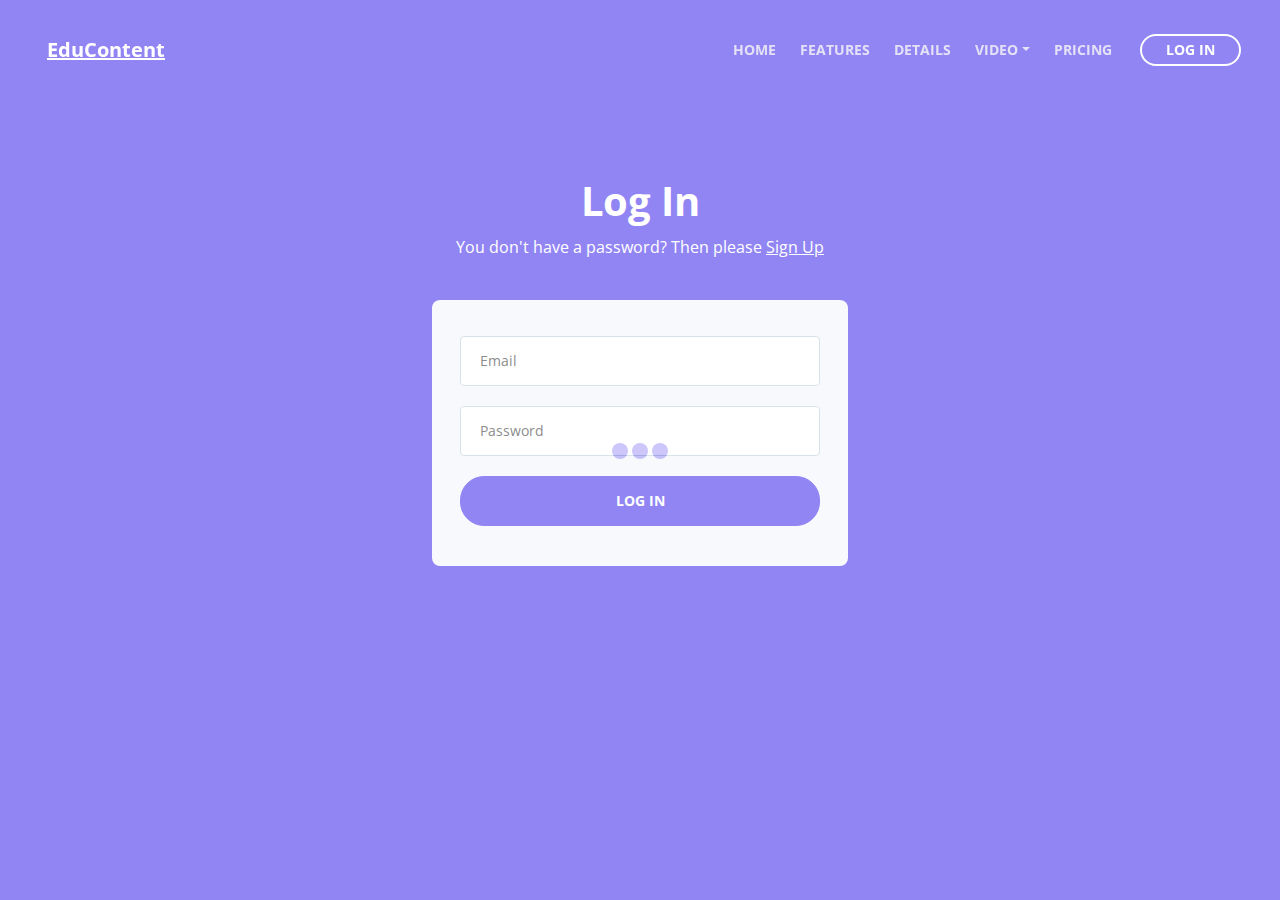
<file: log-in.html>
<!DOCTYPE html>
<html lang="en">
<head>
    <meta charset="utf-8">
    <meta name="viewport" content="width=device-width, initial-scale=1, shrink-to-fit=no">
    
    <!-- SEO Meta Tags -->
    <meta name="description" content="Tivo is a HTML landing page template built with Bootstrap to help you crate engaging presentations for SaaS apps and convert visitors into users.">
    <meta name="author" content="Inovatik">

    <!-- OG Meta Tags to improve the way the post looks when you share the page on LinkedIn, Facebook, Google+ -->
	<meta property="og:site_name" content="" /> <!-- website name -->
	<meta property="og:site" content="" /> <!-- website link -->
	<meta property="og:title" content=""/> <!-- title shown in the actual shared post -->
	<meta property="og:description" content="" /> <!-- description shown in the actual shared post -->
	<meta property="og:image" content="" /> <!-- image link, make sure it's jpg -->
	<meta property="og:url" content="" /> <!-- where do you want your post to link to -->
	<meta property="og:type" content="article" />

    <!-- Website Title -->
    <title>Log In - EduContent</title>
    
    <!-- Styles -->
    <link href="https://fonts.googleapis.com/css?family=Open+Sans:400,400i,700&display=swap&subset=latin-ext" rel="stylesheet">
    <link href="css/bootstrap.css" rel="stylesheet">
    <link href="css/fontawesome-all.css" rel="stylesheet">
    <link href="css/swiper.css" rel="stylesheet">
	<link href="css/magnific-popup.css" rel="stylesheet">
	<link href="css/styles.css" rel="stylesheet">
	
	<!-- Favicon  -->
    <!-- <link rel="icon" href="images/favicon.png"> -->
</head>
<body data-spy="scroll" data-target=".fixed-top">
    
    <!-- Preloader -->
	<div class="spinner-wrapper">
        <div class="spinner">
            <div class="bounce1"></div>
            <div class="bounce2"></div>
            <div class="bounce3"></div>
        </div>
    </div>
    <!-- end of preloader -->
    

    <!-- Navigation -->
    <nav class="navbar navbar-expand-lg navbar-dark navbar-custom fixed-top">
        <div class="container">

            <!-- Text Logo - Use this if you don't have a graphic logo -->
            <!-- <a class="navbar-brand logo-text page-scroll" href="index.html">Tivo</a> -->

            <!-- Image Logo -->
            <a class="navbar-brand logo-image" href="index.html">
                EduContent
                <!-- <img src="images/logo.svg" alt="alternative"> -->
            </a> 
            
            <!-- Mobile Menu Toggle Button -->
            <button class="navbar-toggler" type="button" data-toggle="collapse" data-target="#navbarsExampleDefault" aria-controls="navbarsExampleDefault" aria-expanded="false" aria-label="Toggle navigation">
                <span class="navbar-toggler-awesome fas fa-bars"></span>
                <span class="navbar-toggler-awesome fas fa-times"></span>
            </button>
            <!-- end of mobile menu toggle button -->

            <div class="collapse navbar-collapse" id="navbarsExampleDefault">
                <ul class="navbar-nav ml-auto">
                    <li class="nav-item">
                        <a class="nav-link page-scroll" href="index.html#header">HOME <span class="sr-only">(current)</span></a>
                    </li>
                    <li class="nav-item">
                        <a class="nav-link page-scroll" href="index.html#features">FEATURES</a>
                    </li>
                    <li class="nav-item">
                        <a class="nav-link page-scroll" href="index.html#details">DETAILS</a>
                    </li>

                    <!-- Dropdown Menu -->          
                    <li class="nav-item dropdown">
                        <a class="nav-link dropdown-toggle page-scroll" href="index.html#video" id="navbarDropdown" role="button" aria-haspopup="true" aria-expanded="false">VIDEO</a>
                        <div class="dropdown-menu" aria-labelledby="navbarDropdown">
                            <a class="dropdown-item" href="article-details.html"><span class="item-text">ARTICLE DETAILS</span></a>
                            <div class="dropdown-items-divide-hr"></div>
                            <a class="dropdown-item" href="terms-conditions.html"><span class="item-text">TERMS CONDITIONS</span></a>
                            <div class="dropdown-items-divide-hr"></div>
                            <a class="dropdown-item" href="privacy-policy.html"><span class="item-text">PRIVACY POLICY</span></a>
                        </div>
                    </li>
                    <!-- end of dropdown menu -->

                    <li class="nav-item">
                        <a class="nav-link page-scroll" href="index.html#pricing">PRICING</a>
                    </li>
                </ul>
                <span class="nav-item">
                    <a class="btn-outline-sm" href="log-in.html">LOG IN</a>
                </span>
            </div>
        </div> <!-- end of container -->
    </nav> <!-- end of navbar -->
    <!-- end of navigation -->


    <!-- Header -->
    <header id="header" class="ex-2-header">
        <div class="container">
            <div class="row">
                <div class="col-lg-12">
                    <h1>Log In</h1>
                   <p>You don't have a password? Then please <a class="white" href="sign-up.html">Sign Up</a></p> 
                    <!-- Sign Up Form -->
                    <div class="form-container">
                        <form id="logInForm" data-toggle="validator" data-focus="false">
                            <div class="form-group">
                                <input type="email" class="form-control-input" id="lemail" required>
                                <label class="label-control" for="lemail">Email</label>
                                <div class="help-block with-errors"></div>
                            </div>
                            <div class="form-group">
                                <input type="text" class="form-control-input" id="lpassword" required>
                                <label class="label-control" for="lpassword">Password</label>
                                <div class="help-block with-errors"></div>
                            </div>
                            <div class="form-group">
                                <button type="submit" class="form-control-submit-button">LOG IN</button>
                            </div>
                            <div class="form-message">
                                <div id="lmsgSubmit" class="h3 text-center hidden"></div>
                            </div>
                        </form>
                    </div> <!-- end of form container -->
                    <!-- end of sign up form -->

                </div> <!-- end of col -->
            </div> <!-- end of row -->
        </div> <!-- end of container -->
    </header> <!-- end of ex-header -->
    <!-- end of header -->


    <!-- Scripts -->
    <script src="js/jquery.min.js"></script> <!-- jQuery for Bootstrap's JavaScript plugins -->
    <script src="js/popper.min.js"></script> <!-- Popper tooltip library for Bootstrap -->
    <script src="js/bootstrap.min.js"></script> <!-- Bootstrap framework -->
    <script src="js/jquery.easing.min.js"></script> <!-- jQuery Easing for smooth scrolling between anchors -->
    <script src="js/swiper.min.js"></script> <!-- Swiper for image and text sliders -->
    <script src="js/jquery.magnific-popup.js"></script> <!-- Magnific Popup for lightboxes -->
    <script src="js/validator.min.js"></script> <!-- Validator.js - Bootstrap plugin that validates forms -->
    <script src="js/scripts.js"></script> <!-- Custom scripts -->
</body>
</html>
</file>
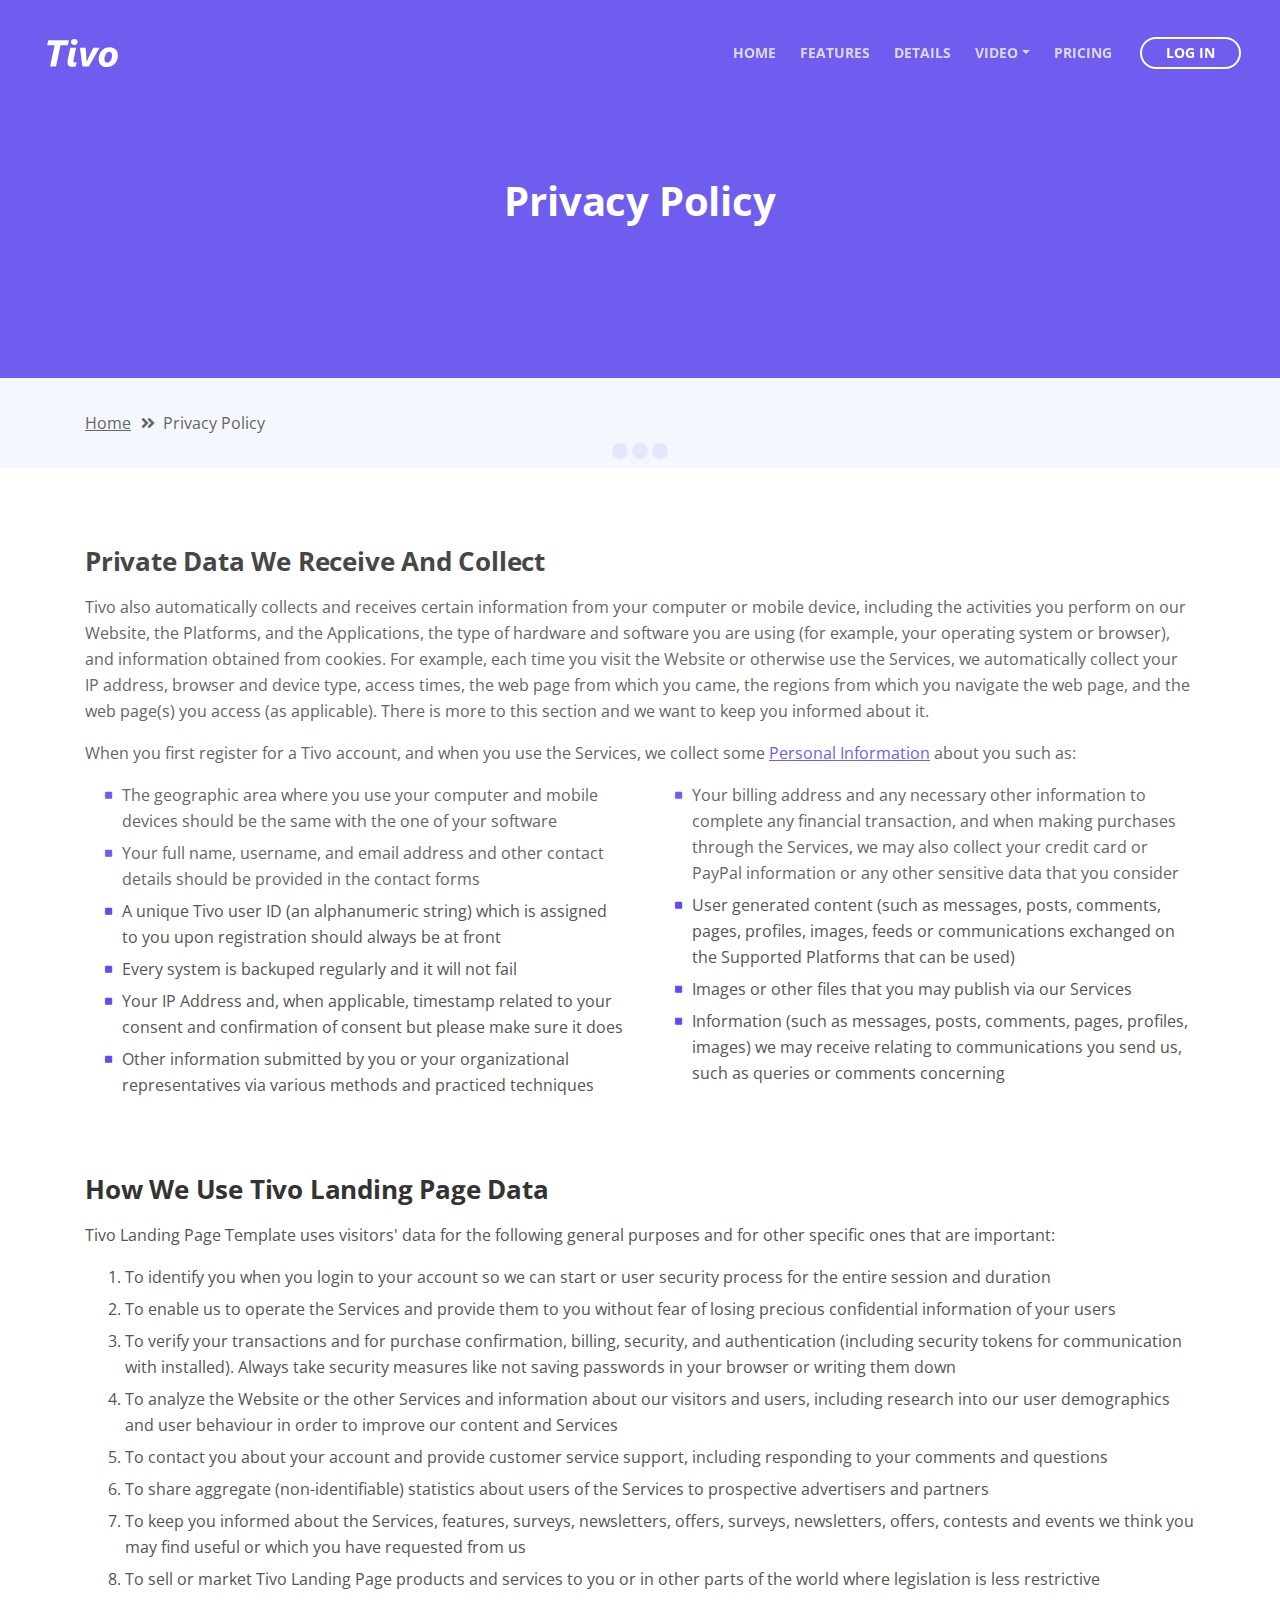
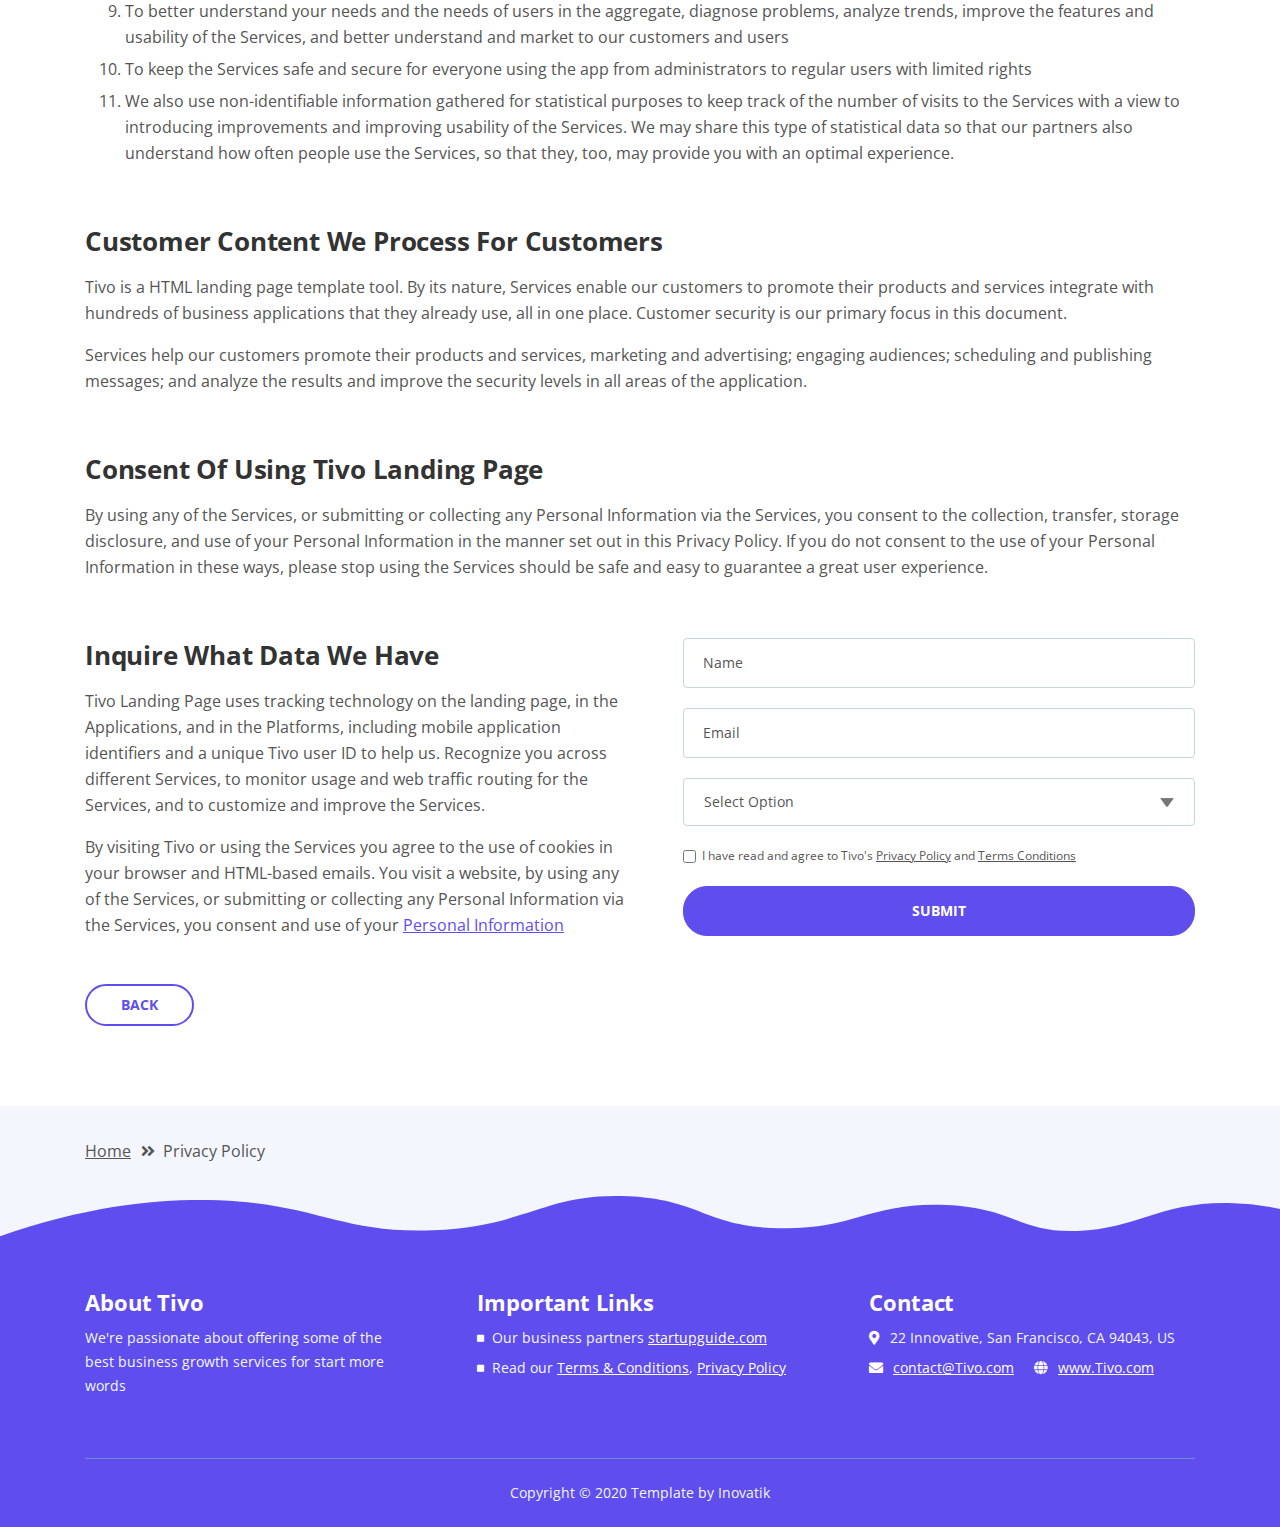
<file: privacy-policy.html>
<!DOCTYPE html>
<html lang="en">
<head>
    <meta charset="utf-8">
    <meta name="viewport" content="width=device-width, initial-scale=1, shrink-to-fit=no">
    
    <!-- SEO Meta Tags -->
    <meta name="description" content="Tivo is a HTML landing page template built with Bootstrap to help you crate engaging presentations for SaaS apps and convert visitors into users.">
    <meta name="author" content="Inovatik">

    <!-- OG Meta Tags to improve the way the post looks when you share the page on LinkedIn, Facebook, Google+ -->
	<meta property="og:site_name" content="" /> <!-- website name -->
	<meta property="og:site" content="" /> <!-- website link -->
	<meta property="og:title" content=""/> <!-- title shown in the actual shared post -->
	<meta property="og:description" content="" /> <!-- description shown in the actual shared post -->
	<meta property="og:image" content="" /> <!-- image link, make sure it's jpg -->
	<meta property="og:url" content="" /> <!-- where do you want your post to link to -->
	<meta property="og:type" content="article" />

    <!-- Website Title -->
    <title>Privacy Policy - Tivo - SaaS App HTML Landing Page Template</title>
    
    <!-- Styles -->
    <link href="https://fonts.googleapis.com/css?family=Open+Sans:400,400i,700&display=swap&subset=latin-ext" rel="stylesheet">
    <link href="css/bootstrap.css" rel="stylesheet">
    <link href="css/fontawesome-all.css" rel="stylesheet">
    <link href="css/swiper.css" rel="stylesheet">
	<link href="css/magnific-popup.css" rel="stylesheet">
	<link href="css/styles.css" rel="stylesheet">
	
	<!-- Favicon  -->
    <link rel="icon" href="images/favicon.png">
</head>
<body data-spy="scroll" data-target=".fixed-top">
    
    <!-- Preloader -->
	<div class="spinner-wrapper">
        <div class="spinner">
            <div class="bounce1"></div>
            <div class="bounce2"></div>
            <div class="bounce3"></div>
        </div>
    </div>
    <!-- end of preloader -->
    

    <!-- Navigation -->
    <nav class="navbar navbar-expand-lg navbar-dark navbar-custom fixed-top">
        <div class="container">

            <!-- Text Logo - Use this if you don't have a graphic logo -->
            <!-- <a class="navbar-brand logo-text page-scroll" href="index.html">Tivo</a> -->

            <!-- Image Logo -->
            <a class="navbar-brand logo-image" href="index.html"><img src="images/logo.svg" alt="alternative"></a> 
            
            <!-- Mobile Menu Toggle Button -->
            <button class="navbar-toggler" type="button" data-toggle="collapse" data-target="#navbarsExampleDefault" aria-controls="navbarsExampleDefault" aria-expanded="false" aria-label="Toggle navigation">
                <span class="navbar-toggler-awesome fas fa-bars"></span>
                <span class="navbar-toggler-awesome fas fa-times"></span>
            </button>
            <!-- end of mobile menu toggle button -->

            <div class="collapse navbar-collapse" id="navbarsExampleDefault">
                <ul class="navbar-nav ml-auto">
                    <li class="nav-item">
                        <a class="nav-link page-scroll" href="index.html#header">HOME <span class="sr-only">(current)</span></a>
                    </li>
                    <li class="nav-item">
                        <a class="nav-link page-scroll" href="index.html#features">FEATURES</a>
                    </li>
                    <li class="nav-item">
                        <a class="nav-link page-scroll" href="index.html#details">DETAILS</a>
                    </li>

                    <!-- Dropdown Menu -->          
                    <li class="nav-item dropdown">
                        <a class="nav-link dropdown-toggle page-scroll" href="index.html#video" id="navbarDropdown" role="button" aria-haspopup="true" aria-expanded="false">VIDEO</a>
                        <div class="dropdown-menu" aria-labelledby="navbarDropdown">
                            <a class="dropdown-item" href="article-details.html"><span class="item-text">ARTICLE DETAILS</span></a>
                            <div class="dropdown-items-divide-hr"></div>
                            <a class="dropdown-item" href="terms-conditions.html"><span class="item-text">TERMS CONDITIONS</span></a>
                            <div class="dropdown-items-divide-hr"></div>
                            <a class="dropdown-item" href="privacy-policy.html"><span class="item-text">PRIVACY POLICY</span></a>
                        </div>
                    </li>
                    <!-- end of dropdown menu -->

                    <li class="nav-item">
                        <a class="nav-link page-scroll" href="index.html#pricing">PRICING</a>
                    </li>
                </ul>
                <span class="nav-item">
                    <a class="btn-outline-sm" href="log-in.html">LOG IN</a>
                </span>
            </div>
        </div> <!-- end of container -->
    </nav> <!-- end of navbar -->
    <!-- end of navigation -->


    <!-- Header -->
    <header id="header" class="ex-header">
        <div class="container">
            <div class="row">
                <div class="col-md-12">
                    <h1>Privacy Policy</h1>
                </div> <!-- end of col -->
            </div> <!-- end of row -->
        </div> <!-- end of container -->
    </header> <!-- end of ex-header -->
    <!-- end of header -->


    <!-- Breadcrumbs -->
    <div class="ex-basic-1">
        <div class="container">
            <div class="row">
                <div class="col-lg-12">
                    <div class="breadcrumbs">
                        <a href="index.html">Home</a><i class="fa fa-angle-double-right"></i><span>Privacy Policy</span>
                    </div> <!-- end of breadcrumbs -->
                </div> <!-- end of col -->
            </div> <!-- end of row -->
        </div> <!-- end of container -->
    </div> <!-- end of ex-basic-1 -->
    <!-- end of breadcrumbs -->


    <!-- Privacy Content -->
    <div class="ex-basic-2">
        <div class="container">
            <div class="row">
                <div class="col-lg-12">
                    <div class="text-container">
                        <h3>Private Data We Receive And Collect</h3>
                        <p>Tivo also automatically collects and receives certain information from your computer or mobile device, including the activities you perform on our Website, the Platforms, and the Applications, the type of hardware and software you are using (for example, your operating system or browser), and information obtained from cookies. For example, each time you visit the Website or otherwise use the Services, we automatically collect your IP address, browser and device type, access times, the web page from which you came, the regions from which you navigate the web page, and the web page(s) you access (as applicable). There is more to this section and we want to keep you informed about it.</p>
                        <p>When you first register for a Tivo account, and when you use the Services, we collect some <a class="blue" href="#your-link">Personal Information</a> about you such as:</p>
                        <div class="row">
                            <div class="col-md-6">
                                <ul class="list-unstyled li-space-lg indent">
                                    <li class="media">
                                        <i class="fas fa-square"></i>
                                        <div class="media-body">The geographic area where you use your computer and mobile devices should be the same with the one of your software</div>
                                    </li>
                                    <li class="media">
                                        <i class="fas fa-square"></i>
                                        <div class="media-body">Your full name, username, and email address and other contact details should be provided in the contact forms</div>
                                    </li>
                                    <li class="media">
                                        <i class="fas fa-square"></i>
                                        <div class="media-body">A unique Tivo user ID (an alphanumeric string) which is assigned to you upon registration should always be at front</div>
                                    </li>
                                    <li class="media">
                                        <i class="fas fa-square"></i>
                                        <div class="media-body">Every system is backuped regularly and it will not fail</div>
                                    </li>
                                    <li class="media">
                                        <i class="fas fa-square"></i>
                                        <div class="media-body">Your IP Address and, when applicable, timestamp related to your consent and confirmation of consent but please make sure it does</div>
                                    </li>
                                    <li class="media">
                                        <i class="fas fa-square"></i>
                                        <div class="media-body">Other information submitted by you or your organizational representatives via various methods and practiced techniques</div>
                                    </li>
                                </ul>
                            </div> <!-- end of col -->

                            <div class="col-md-6">
                                <ul class="list-unstyled li-space-lg indent">
                                    <li class="media">
                                        <i class="fas fa-square"></i>
                                        <div class="media-body">Your billing address and any necessary other information to complete any financial transaction, and when making purchases through the Services, we may also collect your credit card or PayPal information or any other sensitive data that you consider</div>
                                    </li>
                                    <li class="media">
                                        <i class="fas fa-square"></i>
                                        <div class="media-body">User generated content (such as messages, posts, comments, pages, profiles, images, feeds or communications exchanged on the Supported Platforms that can be used)</div>
                                    </li>
                                    <li class="media">
                                        <i class="fas fa-square"></i>
                                        <div class="media-body">Images or other files that you may publish via our Services</div>
                                    </li>
                                    <li class="media">
                                        <i class="fas fa-square"></i>
                                        <div class="media-body">Information (such as messages, posts, comments, pages, profiles, images) we may receive relating to communications you send us, such as queries or comments concerning</div>
                                    </li>
                                </ul>
                            </div> <!-- end of col -->
                        </div> <!-- end of row -->
                    </div> <!-- end of text-container-->
                    
                    <div class="text-container">
                        <h3>How We Use Tivo Landing Page Data</h3>
                        <p>Tivo Landing Page Template uses visitors' data for the following general purposes and for other specific ones that are important:</p>
                        <ol class="li-space-lg">
                            <li>To identify you when you login to your account so we can start or user security process for the entire session and duration</li>
                            <li>To enable us to operate the Services and provide them to you without fear of losing precious confidential information of your users</li>
                            <li>To verify your transactions and for purchase confirmation, billing, security, and authentication (including security tokens for communication with installed). Always take security measures like not saving passwords in your browser or writing them down</li>
                            <li>To analyze the Website or the other Services and information about our visitors and users, including research into our user demographics and user behaviour in order to improve our content and Services</li>
                            <li>To contact you about your account and provide customer service support, including responding to your comments and questions</li>
                            <li>To share aggregate (non-identifiable) statistics about users of the Services to prospective advertisers and partners</li>
                            <li>To keep you informed about the Services, features, surveys, newsletters, offers, surveys, newsletters, offers, contests and events we think you may find useful or which you have requested from us</li>
                            <li>To sell or market Tivo Landing Page products and services to you or in other parts of the world where legislation is less restrictive</li>
                            <li>To better understand your needs and the needs of users in the aggregate, diagnose problems, analyze trends, improve the features and usability of the Services, and better understand and market to our customers and users</li>
                            <li>To keep the Services safe and secure for everyone using the app from administrators to regular users with limited rights</li>
                            <li>We also use non-identifiable information gathered for statistical purposes to keep track of the number of visits to the Services with a view to introducing improvements and improving usability of the Services. We may share this type of statistical data so that our partners also understand how often people use the Services, so that they, too, may provide you with an optimal experience.</li>
                        </ol>
                    </div> <!-- end of text-container -->

                    <div class="text-container">
                        <h3>Customer Content We Process For Customers</h3>
                        <p>Tivo is a HTML landing page template tool. By its nature, Services enable our customers to promote their products and services integrate with hundreds of business applications that they already use, all in one place. Customer security is our primary focus in this document.</p>
                        <p>Services help our customers promote their products and services, marketing and advertising; engaging audiences; scheduling and publishing messages; and analyze the results and improve the security levels in all areas of the application.</p>
                    </div> <!-- end of text container -->

                    <div class="text-container">
                        <h3>Consent Of Using Tivo Landing Page</h3>
					    <p>By using any of the Services, or submitting or collecting any Personal Information via the Services, you consent to the collection, transfer, storage disclosure, and use of your Personal Information in the manner set out in this Privacy Policy. If you do not consent to the use of your Personal Information in these ways, please stop using the Services should be safe and easy to guarantee a great user experience.</p>
                    </div> <!-- end of text-container -->
                                       
                    <div class="row">
                        <div class="col-md-6">
                            <div class="text-container last">
                                <h3>Inquire What Data We Have</h3>
                                <p>Tivo Landing Page uses tracking technology on the landing page, in the Applications, and in the Platforms, including mobile application identifiers and a unique Tivo user ID to help us. Recognize you across different Services, to monitor usage and web traffic routing for the Services, and to customize and improve the Services.</p>
                                <p>By visiting Tivo or using the Services you agree to the use of cookies in your browser and HTML-based emails. You visit a website, by using any of the Services, or submitting or collecting any Personal Information via the Services, you consent and use of your <a class="blue" href="#your-link">Personal Information</a></p>
                            </div> <!-- end of text container -->
                        </div> <!-- end of col-->
                        <div class="col-md-6">

                            <!-- Privacy Form -->
                            <div class="form-container">
                                <form id="privacyForm" data-toggle="validator" data-focus="false">
                                    <div class="form-group">
                                        <input type="text" class="form-control-input" id="pname" required>
                                        <label class="label-control" for="pname">Name</label>
                                        <div class="help-block with-errors"></div>
                                    </div>
                                    <div class="form-group">
                                        <input type="email" class="form-control-input" id="pemail" required>
                                        <label class="label-control" for="pemail">Email</label>
                                        <div class="help-block with-errors"></div>
                                    </div>
                                    <div class="form-group">
                                        <select class="form-control-select" id="pselect" required>
                                            <option class="select-option" value="" disabled selected>Select Option</option>
                                            <option class="select-option" value="Delete data">Delete my data</option>
                                            <option class="select-option" value="Show me data">Show me my data</option>
                                        </select>
                                        <div class="help-block with-errors"></div>
                                    </div>
                                    <div class="form-group checkbox">
                                        <input type="checkbox" id="pterms" value="Agreed-to-Terms" required>I have read and agree to Tivo's <a href="privacy-policy.html">Privacy Policy</a> and <a href="terms-conditions.html">Terms Conditions</a>
                                        <div class="help-block with-errors"></div>
                                    </div>
                                    <div class="form-group">
                                        <button type="submit" class="form-control-submit-button">SUBMIT</button>
                                    </div>
                                    <div class="form-message">
                                        <div id="pmsgSubmit" class="h3 text-center hidden"></div>
                                    </div>
                                </form>
                            </div> <!-- end of form container -->
                            <!-- end of privacy form -->

                        </div> <!-- end of col--> 
                    </div> <!-- end of row -->
                    <a class="btn-outline-reg" href="index.html">BACK</a>
                </div> <!-- end of col-->
            </div> <!-- end of row -->
        </div> <!-- end of container -->
    </div> <!-- end of ex-basic-2 -->
    <!-- end of privacy content -->


    <!-- Breadcrumbs -->
    <div class="ex-basic-1">
        <div class="container">
            <div class="row">
                <div class="col-lg-12">
                    <div class="breadcrumbs">
                        <a href="index.html">Home</a><i class="fa fa-angle-double-right"></i><span>Privacy Policy</span>
                    </div> <!-- end of breadcrumbs -->
                </div> <!-- end of col -->
            </div> <!-- end of row -->
        </div> <!-- end of container -->
    </div> <!-- end of ex-basic-1 -->
    <!-- end of breadcrumbs -->

    
    <!-- Footer -->
    <svg class="ex-footer-frame" data-name="Layer 2" xmlns="http://www.w3.org/2000/svg" preserveAspectRatio="none" viewBox="0 0 1920 79"><defs><style>.cls-2{fill:#5f4def;}</style></defs><title>footer-frame</title><path class="cls-2" d="M0,72.427C143,12.138,255.5,4.577,328.644,7.943c147.721,6.8,183.881,60.242,320.83,53.737,143-6.793,167.826-68.128,293-60.9,109.095,6.3,115.68,54.364,225.251,57.319,113.58,3.064,138.8-47.711,251.189-41.8,104.012,5.474,109.713,50.4,197.369,46.572,89.549-3.91,124.375-52.563,227.622-50.155A338.646,338.646,0,0,1,1920,23.467V79.75H0V72.427Z" transform="translate(0 -0.188)"/></svg>
    <div class="footer">
        <div class="container">
            <div class="row">
                <div class="col-md-4">
                    <div class="footer-col first">
                        <h4>About Tivo</h4>
                        <p class="p-small">We're passionate about offering some of the best business growth services for start more words</p>
                    </div>
                </div> <!-- end of col -->
                <div class="col-md-4">
                    <div class="footer-col middle">
                        <h4>Important Links</h4>
                        <ul class="list-unstyled li-space-lg p-small">
                            <li class="media">
                                <i class="fas fa-square"></i>
                                <div class="media-body">Our business partners <a class="white" href="#your-link">startupguide.com</a></div>
                            </li>
                            <li class="media">
                                <i class="fas fa-square"></i>
                                <div class="media-body">Read our <a class="white" href="terms-conditions.html">Terms & Conditions</a>, <a class="white" href="privacy-policy.html">Privacy Policy</a></div>
                            </li>
                        </ul>
                    </div>
                </div> <!-- end of col -->
                <div class="col-md-4">
                    <div class="footer-col last">
                        <h4>Contact</h4>
                        <ul class="list-unstyled li-space-lg p-small">
                            <li class="media">
                                <i class="fas fa-map-marker-alt"></i>
                                <div class="media-body">22 Innovative, San Francisco, CA 94043, US</div>
                            </li>
                            <li class="media">
                                <i class="fas fa-envelope"></i>
                                <div class="media-body"><a class="white" href="mailto:contact@Tivo.com">contact@Tivo.com</a> <i class="fas fa-globe"></i><a class="white" href="#your-link">www.Tivo.com</a></div>
                            </li>
                        </ul>
                    </div> 
                </div> <!-- end of col -->
            </div> <!-- end of row -->
        </div> <!-- end of container -->
    </div> <!-- end of footer -->  
    <!-- end of footer -->


    <!-- Copyright -->
    <div class="copyright">
        <div class="container">
            <div class="row">
                <div class="col-lg-12">
                    <p class="p-small">Copyright © 2020 <a href="https://inovatik.com">Template by Inovatik</a></p>
                </div> <!-- end of col -->
            </div> <!-- enf of row -->
        </div> <!-- end of container -->
    </div> <!-- end of copyright --> 
    <!-- end of copyright -->
    
    	
    <!-- Scripts -->
    <script src="js/jquery.min.js"></script> <!-- jQuery for Bootstrap's JavaScript plugins -->
    <script src="js/popper.min.js"></script> <!-- Popper tooltip library for Bootstrap -->
    <script src="js/bootstrap.min.js"></script> <!-- Bootstrap framework -->
    <script src="js/jquery.easing.min.js"></script> <!-- jQuery Easing for smooth scrolling between anchors -->
    <script src="js/swiper.min.js"></script> <!-- Swiper for image and text sliders -->
    <script src="js/jquery.magnific-popup.js"></script> <!-- Magnific Popup for lightboxes -->
    <script src="js/validator.min.js"></script> <!-- Validator.js - Bootstrap plugin that validates forms -->
    <script src="js/scripts.js"></script> <!-- Custom scripts -->
</body>
</html>
</file>
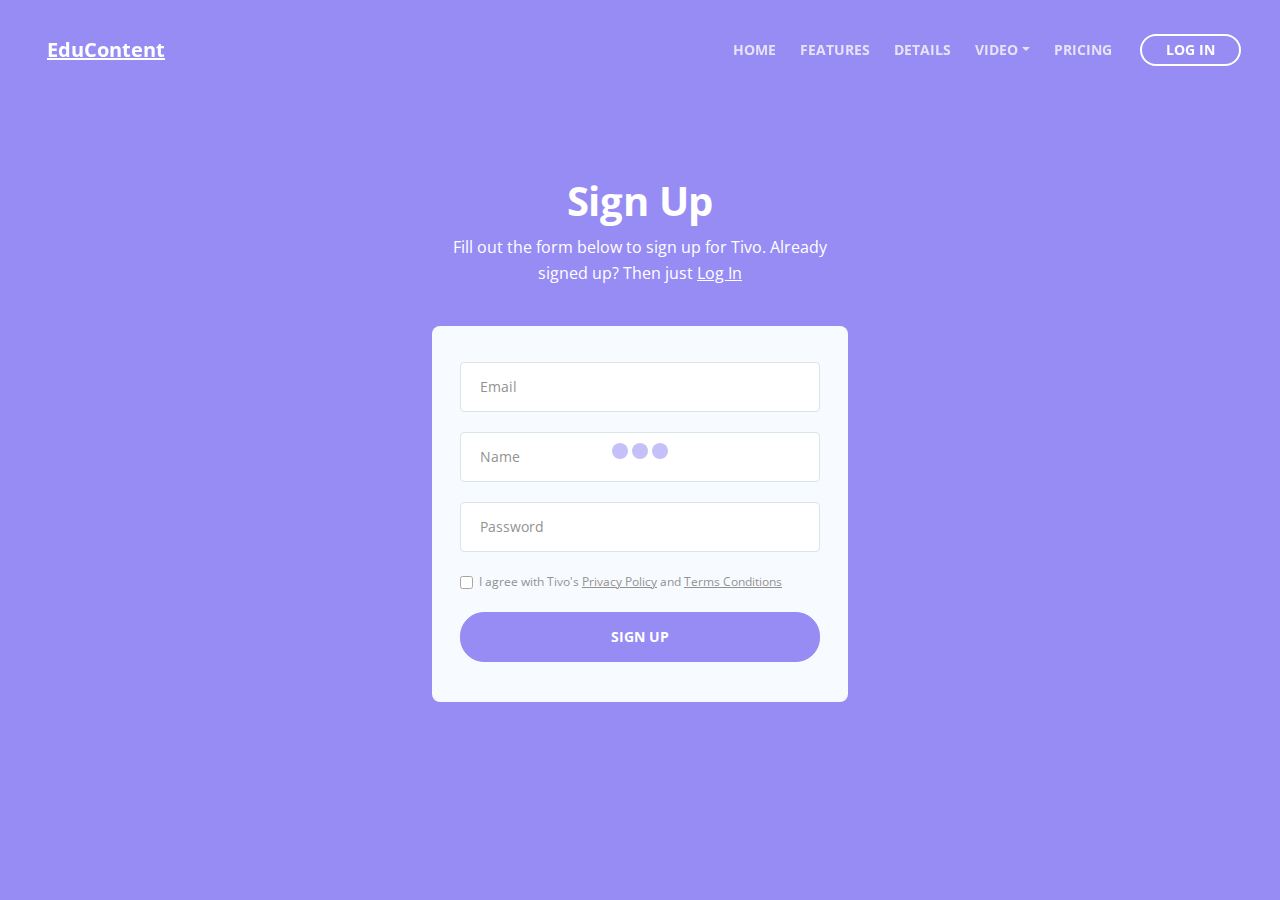
<file: sign-up.html>
<!DOCTYPE html>
<html lang="en">
<head>
    <meta charset="utf-8">
    <meta name="viewport" content="width=device-width, initial-scale=1, shrink-to-fit=no">
    
    <!-- SEO Meta Tags -->
    <meta name="description" content="Tivo is a HTML landing page template built with Bootstrap to help you crate engaging presentations for SaaS apps and convert visitors into users.">
    <meta name="author" content="Inovatik">

    <!-- OG Meta Tags to improve the way the post looks when you share the page on LinkedIn, Facebook, Google+ -->
	<meta property="og:site_name" content="" /> <!-- website name -->
	<meta property="og:site" content="" /> <!-- website link -->
	<meta property="og:title" content=""/> <!-- title shown in the actual shared post -->
	<meta property="og:description" content="" /> <!-- description shown in the actual shared post -->
	<meta property="og:image" content="" /> <!-- image link, make sure it's jpg -->
	<meta property="og:url" content="" /> <!-- where do you want your post to link to -->
	<meta property="og:type" content="article" />

    <!-- Website Title -->
    <title>Sign Up - EduContent</title>
    
    <!-- Styles -->
    <link href="https://fonts.googleapis.com/css?family=Open+Sans:400,400i,700&display=swap&subset=latin-ext" rel="stylesheet">
    <link href="css/bootstrap.css" rel="stylesheet">
    <link href="css/fontawesome-all.css" rel="stylesheet">
    <link href="css/swiper.css" rel="stylesheet">
	<link href="css/magnific-popup.css" rel="stylesheet">
	<link href="css/styles.css" rel="stylesheet">
	
	<!-- Favicon  -->
    <!-- <link rel="icon" href="images/favicon.png"> -->
</head>
<body data-spy="scroll" data-target=".fixed-top">
    
    <!-- Preloader -->
	<div class="spinner-wrapper">
        <div class="spinner">
            <div class="bounce1"></div>
            <div class="bounce2"></div>
            <div class="bounce3"></div>
        </div>
    </div>
    <!-- end of preloader -->
    

    <!-- Navigation -->
    <nav class="navbar navbar-expand-lg navbar-dark navbar-custom fixed-top">
        <div class="container">

            <!-- Text Logo - Use this if you don't have a graphic logo -->
            <!-- <a class="navbar-brand logo-text page-scroll" href="index.html">Tivo</a> -->

            <!-- Image Logo -->
            <a class="navbar-brand logo-image" href="index.html">
                EduContent
                <!-- <img src="images/logo.svg" alt="alternative"> -->
            </a> 
            
            <!-- Mobile Menu Toggle Button -->
            <button class="navbar-toggler" type="button" data-toggle="collapse" data-target="#navbarsExampleDefault" aria-controls="navbarsExampleDefault" aria-expanded="false" aria-label="Toggle navigation">
                <span class="navbar-toggler-awesome fas fa-bars"></span>
                <span class="navbar-toggler-awesome fas fa-times"></span>
            </button>
            <!-- end of mobile menu toggle button -->

            <div class="collapse navbar-collapse" id="navbarsExampleDefault">
                <ul class="navbar-nav ml-auto">
                    <li class="nav-item">
                        <a class="nav-link page-scroll" href="index.html#header">HOME <span class="sr-only">(current)</span></a>
                    </li>
                    <li class="nav-item">
                        <a class="nav-link page-scroll" href="index.html#features">FEATURES</a>
                    </li>
                    <li class="nav-item">
                        <a class="nav-link page-scroll" href="index.html#details">DETAILS</a>
                    </li>

                    <!-- Dropdown Menu -->          
                    <li class="nav-item dropdown">
                        <a class="nav-link dropdown-toggle page-scroll" href="index.html#video" id="navbarDropdown" role="button" aria-haspopup="true" aria-expanded="false">VIDEO</a>
                        <div class="dropdown-menu" aria-labelledby="navbarDropdown">
                            <a class="dropdown-item" href="article-details.html"><span class="item-text">ARTICLE DETAILS</span></a>
                            <div class="dropdown-items-divide-hr"></div>
                            <a class="dropdown-item" href="terms-conditions.html"><span class="item-text">TERMS CONDITIONS</span></a>
                            <div class="dropdown-items-divide-hr"></div>
                            <a class="dropdown-item" href="privacy-policy.html"><span class="item-text">PRIVACY POLICY</span></a>
                        </div>
                    </li>
                    <!-- end of dropdown menu -->

                    <li class="nav-item">
                        <a class="nav-link page-scroll" href="index.html#pricing">PRICING</a>
                    </li>
                </ul>
                <span class="nav-item">
                    <a class="btn-outline-sm" href="log-in.html">LOG IN</a>
                </span>
            </div>
        </div> <!-- end of container -->
    </nav> <!-- end of navbar -->
    <!-- end of navigation -->


    <!-- Header -->
    <header id="header" class="ex-2-header">
        <div class="container">
            <div class="row">
                <div class="col-lg-12">
                    <h1>Sign Up</h1>
                   <p>Fill out the form below to sign up for Tivo. Already signed up? Then just <a class="white" href="log-in.html">Log In</a></p> 
                    <!-- Sign Up Form -->
                    <div class="form-container">
                        <form id="signUpForm" data-toggle="validator" data-focus="false">
                            <div class="form-group">
                                <input type="email" class="form-control-input" id="semail" required>
                                <label class="label-control" for="semail">Email</label>
                                <div class="help-block with-errors"></div>
                            </div>
                            <div class="form-group">
                                <input type="text" class="form-control-input" id="sname" required>
                                <label class="label-control" for="sname">Name</label>
                                <div class="help-block with-errors"></div>
                            </div>
                            <div class="form-group">
                                <input type="text" class="form-control-input" id="spassword" required>
                                <label class="label-control" for="spassword">Password</label>
                                <div class="help-block with-errors"></div>
                            </div>
                            <div class="form-group checkbox">
                                <input type="checkbox" id="sterms" value="Agreed-to-Terms" required>I agree with Tivo's <a href="privacy-policy.html">Privacy Policy</a> and <a href="terms-conditions.html">Terms Conditions</a>
                                <div class="help-block with-errors"></div>
                            </div>
                            <div class="form-group">
                                <button type="submit" class="form-control-submit-button">SIGN UP</button>
                            </div>
                            <div class="form-message">
                                <div id="smsgSubmit" class="h3 text-center hidden"></div>
                            </div>
                        </form>
                    </div> <!-- end of form container -->
                    <!-- end of sign up form -->

                </div> <!-- end of col -->
            </div> <!-- end of row -->
        </div> <!-- end of container -->
    </header> <!-- end of ex-header -->
    <!-- end of header -->


    <!-- Scripts -->
    <script src="js/jquery.min.js"></script> <!-- jQuery for Bootstrap's JavaScript plugins -->
    <script src="js/popper.min.js"></script> <!-- Popper tooltip library for Bootstrap -->
    <script src="js/bootstrap.min.js"></script> <!-- Bootstrap framework -->
    <script src="js/jquery.easing.min.js"></script> <!-- jQuery Easing for smooth scrolling between anchors -->
    <script src="js/swiper.min.js"></script> <!-- Swiper for image and text sliders -->
    <script src="js/jquery.magnific-popup.js"></script> <!-- Magnific Popup for lightboxes -->
    <script src="js/validator.min.js"></script> <!-- Validator.js - Bootstrap plugin that validates forms -->
    <script src="js/scripts.js"></script> <!-- Custom scripts -->
</body>
</html>
</file>
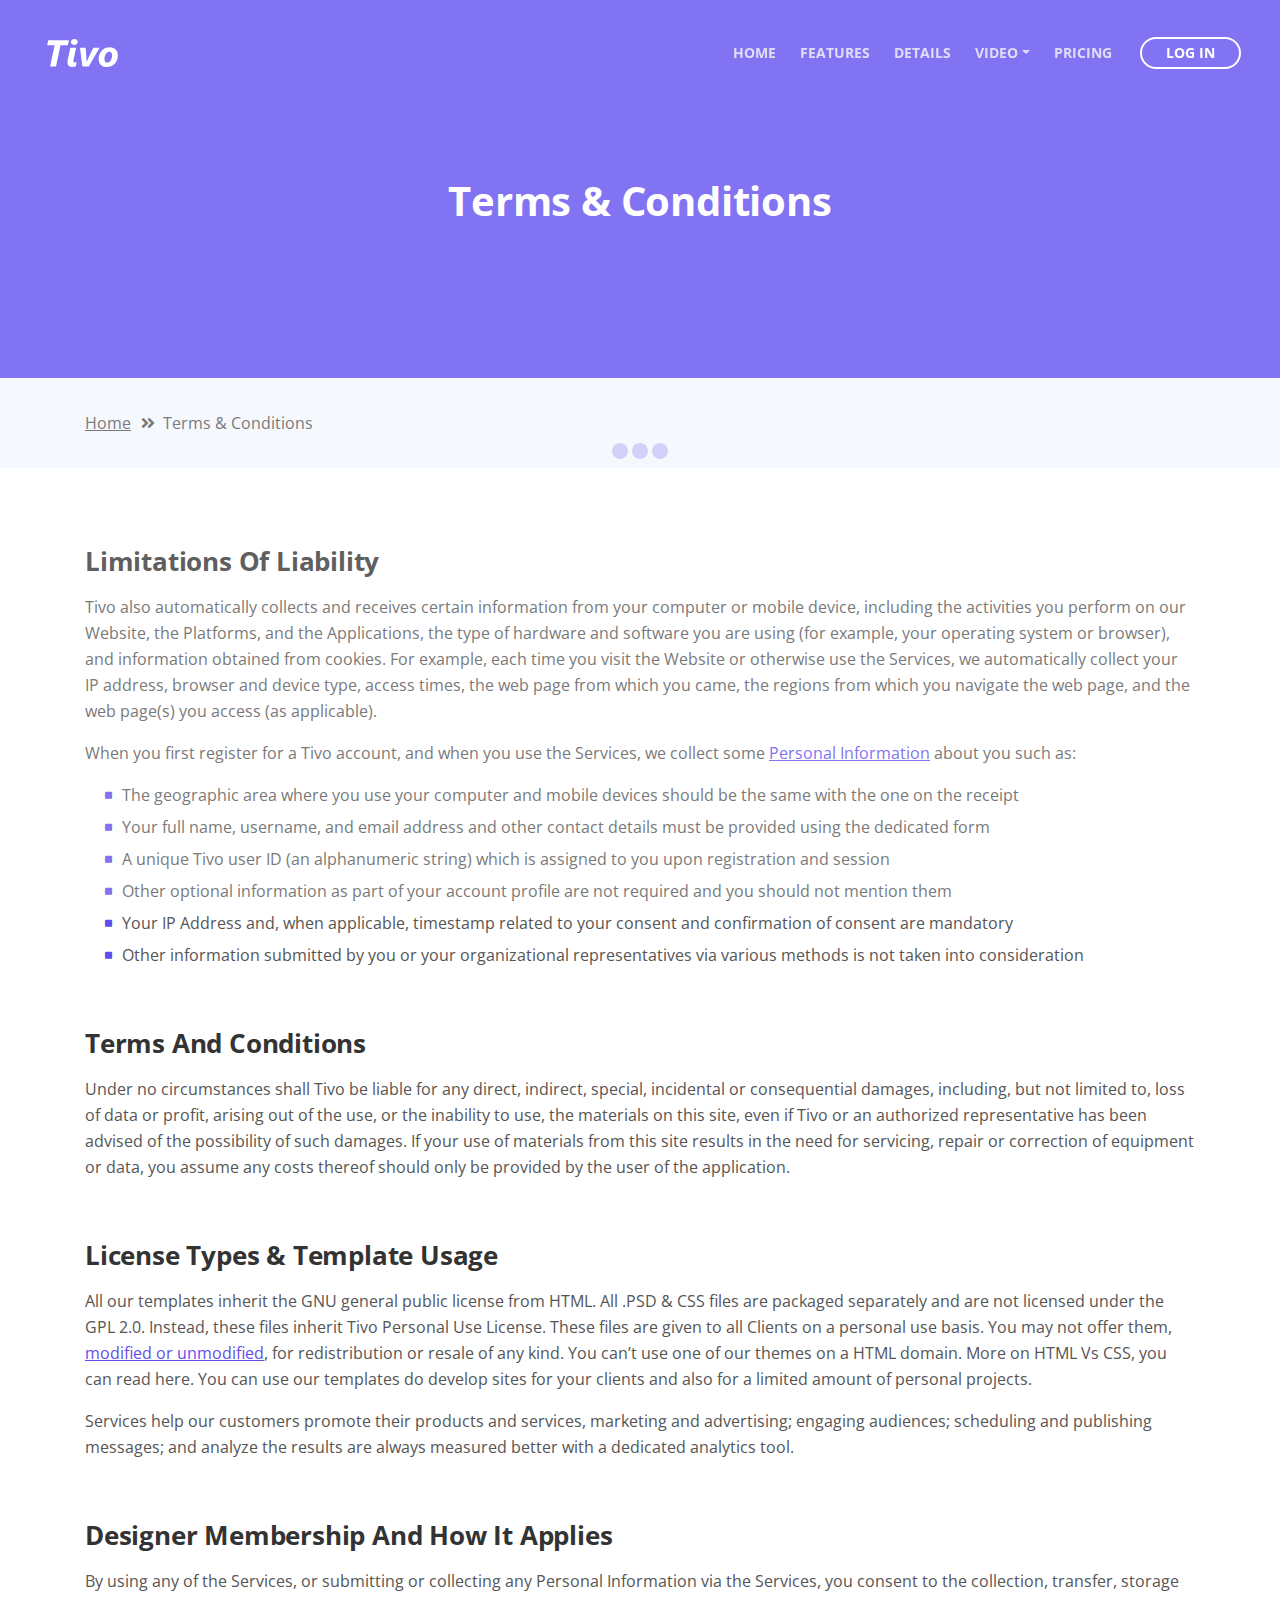
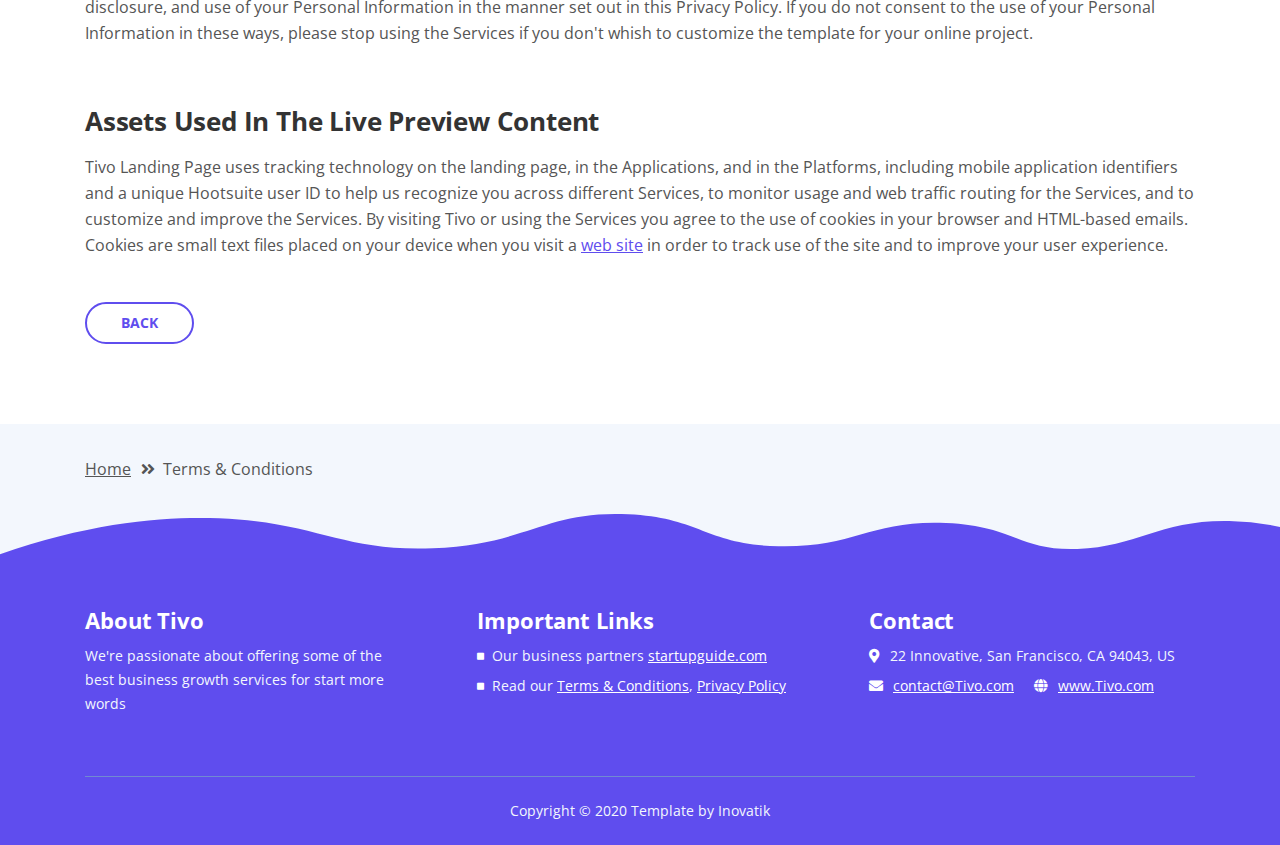
<file: terms-conditions.html>
<!DOCTYPE html>
<html lang="en">
<head>
    <meta charset="utf-8">
    <meta name="viewport" content="width=device-width, initial-scale=1, shrink-to-fit=no">
    
    <!-- SEO Meta Tags -->
    <meta name="description" content="Tivo is a HTML landing page template built with Bootstrap to help you crate engaging presentations for SaaS apps and convert visitors into users.">
    <meta name="author" content="Inovatik">

    <!-- OG Meta Tags to improve the way the post looks when you share the page on LinkedIn, Facebook, Google+ -->
	<meta property="og:site_name" content="" /> <!-- website name -->
	<meta property="og:site" content="" /> <!-- website link -->
	<meta property="og:title" content=""/> <!-- title shown in the actual shared post -->
	<meta property="og:description" content="" /> <!-- description shown in the actual shared post -->
	<meta property="og:image" content="" /> <!-- image link, make sure it's jpg -->
	<meta property="og:url" content="" /> <!-- where do you want your post to link to -->
	<meta property="og:type" content="article" />

    <!-- Website Title -->
    <title>Terms Conditions - Tivo - SaaS App HTML Landing Page Template</title>
    
    <!-- Styles -->
    <link href="https://fonts.googleapis.com/css?family=Open+Sans:400,400i,700&display=swap&subset=latin-ext" rel="stylesheet">
    <link href="css/bootstrap.css" rel="stylesheet">
    <link href="css/fontawesome-all.css" rel="stylesheet">
    <link href="css/swiper.css" rel="stylesheet">
	<link href="css/magnific-popup.css" rel="stylesheet">
	<link href="css/styles.css" rel="stylesheet">
	
	<!-- Favicon  -->
    <link rel="icon" href="images/favicon.png">
</head>
<body data-spy="scroll" data-target=".fixed-top">
    
    <!-- Preloader -->
	<div class="spinner-wrapper">
        <div class="spinner">
            <div class="bounce1"></div>
            <div class="bounce2"></div>
            <div class="bounce3"></div>
        </div>
    </div>
    <!-- end of preloader -->
    

    <!-- Navigation -->
    <nav class="navbar navbar-expand-lg navbar-dark navbar-custom fixed-top">
        <div class="container">

            <!-- Text Logo - Use this if you don't have a graphic logo -->
            <!-- <a class="navbar-brand logo-text page-scroll" href="index.html">Tivo</a> -->

            <!-- Image Logo -->
            <a class="navbar-brand logo-image" href="index.html"><img src="images/logo.svg" alt="alternative"></a> 
            
            <!-- Mobile Menu Toggle Button -->
            <button class="navbar-toggler" type="button" data-toggle="collapse" data-target="#navbarsExampleDefault" aria-controls="navbarsExampleDefault" aria-expanded="false" aria-label="Toggle navigation">
                <span class="navbar-toggler-awesome fas fa-bars"></span>
                <span class="navbar-toggler-awesome fas fa-times"></span>
            </button>
            <!-- end of mobile menu toggle button -->

            <div class="collapse navbar-collapse" id="navbarsExampleDefault">
                <ul class="navbar-nav ml-auto">
                    <li class="nav-item">
                        <a class="nav-link page-scroll" href="index.html#header">HOME <span class="sr-only">(current)</span></a>
                    </li>
                    <li class="nav-item">
                        <a class="nav-link page-scroll" href="index.html#features">FEATURES</a>
                    </li>
                    <li class="nav-item">
                        <a class="nav-link page-scroll" href="index.html#details">DETAILS</a>
                    </li>

                    <!-- Dropdown Menu -->          
                    <li class="nav-item dropdown">
                        <a class="nav-link dropdown-toggle page-scroll" href="index.html#video" id="navbarDropdown" role="button" aria-haspopup="true" aria-expanded="false">VIDEO</a>
                        <div class="dropdown-menu" aria-labelledby="navbarDropdown">
                            <a class="dropdown-item" href="article-details.html"><span class="item-text">ARTICLE DETAILS</span></a>
                            <div class="dropdown-items-divide-hr"></div>
                            <a class="dropdown-item" href="terms-conditions.html"><span class="item-text">TERMS CONDITIONS</span></a>
                            <div class="dropdown-items-divide-hr"></div>
                            <a class="dropdown-item" href="privacy-policy.html"><span class="item-text">PRIVACY POLICY</span></a>
                        </div>
                    </li>
                    <!-- end of dropdown menu -->

                    <li class="nav-item">
                        <a class="nav-link page-scroll" href="index.html#pricing">PRICING</a>
                    </li>
                </ul>
                <span class="nav-item">
                    <a class="btn-outline-sm" href="log-in.html">LOG IN</a>
                </span>
            </div>
        </div> <!-- end of container -->
    </nav> <!-- end of navbar -->
    <!-- end of navigation -->


    <!-- Header -->
    <header id="header" class="ex-header">
        <div class="container">
            <div class="row">
                <div class="col-lg-12">
                    <h1>Terms & Conditions</h1>
                </div> <!-- end of col -->
            </div> <!-- end of row -->
        </div> <!-- end of container -->
    </header> <!-- end of ex-header -->
    <!-- end of header -->


    <!-- Breadcrumbs -->
    <div class="ex-basic-1">
        <div class="container">
            <div class="row">
                <div class="col-lg-12">
                    <div class="breadcrumbs">
                        <a href="index.html">Home</a><i class="fa fa-angle-double-right"></i><span>Terms & Conditions</span>
                    </div> <!-- end of breadcrumbs -->
                </div> <!-- end of col -->
            </div> <!-- end of row -->
        </div> <!-- end of container -->
    </div> <!-- end of ex-basic-1 -->
    <!-- end of breadcrumbs -->


    <!-- Terms Content -->
    <div class="ex-basic-2">
        <div class="container">
            <div class="row">
                <div class="col-lg-12">
                    <div class="text-container">
                        <h3>Limitations Of Liability</h3>
                        <p>Tivo also automatically collects and receives certain information from your computer or mobile device, including the activities you perform on our Website, the Platforms, and the Applications, the type of hardware and software you are using (for example, your operating system or browser), and information obtained from cookies. For example, each time you visit the Website or otherwise use the Services, we automatically collect your IP address, browser and device type, access times, the web page from which you came, the regions from which you navigate the web page, and the web page(s) you access (as applicable).</p>
                        <p>When you first register for a Tivo account, and when you use the Services, we collect some <a class="blue" href="#your-link">Personal Information</a> about you such as:</p>
                        <ul class="list-unstyled li-space-lg indent">
                            <li class="media">
                                <i class="fas fa-square"></i>
                                <div class="media-body">The geographic area where you use your computer and mobile devices should be the same with the one on the receipt</div>
                            </li>
                            <li class="media">
                                <i class="fas fa-square"></i>
                                <div class="media-body">Your full name, username, and email address and other contact details must be provided using the dedicated form</div>
                            </li>
                            <li class="media">
                                <i class="fas fa-square"></i>
                                <div class="media-body">A unique Tivo user ID (an alphanumeric string) which is assigned to you upon registration and session</div>
                            </li>
                            <li class="media">
                                <i class="fas fa-square"></i>
                                <div class="media-body">Other optional information as part of your account profile are not required and you should not mention them</div>
                            </li>
                            <li class="media">
                                <i class="fas fa-square"></i>
                                <div class="media-body">Your IP Address and, when applicable, timestamp related to your consent and confirmation of consent are mandatory</div>
                            </li>
                            <li class="media">
                                <i class="fas fa-square"></i>
                                <div class="media-body">Other information submitted by you or your organizational representatives via various methods is not taken into consideration</div>
                            </li>
                        </ul>
                    </div> <!-- end of text-container -->
                    
                    <div class="text-container">
                        <h3>Terms And Conditions</h3>
                        <p>Under no circumstances shall Tivo be liable for any direct, indirect, special, incidental or consequential damages, including, but not limited to, loss of data or profit, arising out of the use, or the inability to use, the materials on this site, even if Tivo or an authorized representative has been advised of the possibility of such damages. If your use of materials from this site results in the need for servicing, repair or correction of equipment or data, you assume any costs thereof should only be provided by the user of the application.</p>
                    </div> <!-- end of text-container -->

                    <div class="text-container">
                        <h3>License Types & Template Usage</h3>
                        <p>All our templates inherit the GNU general public license from HTML. All .PSD & CSS files are packaged separately and are not licensed under the GPL 2.0. Instead, these files inherit Tivo Personal Use License. These files are given to all Clients on a personal use basis. You may not offer them, <a class="blue" href="#your-link">modified or unmodified</a>, for redistribution or resale of any kind. You can’t use one of our themes on a HTML domain. More on HTML Vs CSS, you can read here. You can use our templates do develop sites for your clients and also for a limited amount of personal projects.</p>
                        <p>Services help our customers promote their products and services, marketing and advertising; engaging audiences; scheduling and publishing messages; and analyze the results are always measured better with a dedicated analytics tool.</p>
                    </div> <!-- end of text-container -->

                    <div class="text-container">
                        <h3>Designer Membership And How It Applies</h3>
                        <p>By using any of the Services, or submitting or collecting any Personal Information via the Services, you consent to the collection, transfer, storage disclosure, and use of your Personal Information in the manner set out in this Privacy Policy. If you do not consent to the use of your Personal Information in these ways, please stop using the Services if you don't whish to customize the template for your online project.</p>
                    </div> <!-- end of text-container -->
                    
                    <div class="text-container last">
                        <h3>Assets Used In The Live Preview Content</h3>
                        <p>Tivo Landing Page uses tracking technology on the landing page, in the Applications, and in the Platforms, including mobile application identifiers and a unique Hootsuite user ID to help us recognize you across different Services, to monitor usage and web traffic routing for the Services, and to customize and improve the Services. By visiting Tivo or using the Services you agree to the use of cookies in your browser and HTML-based emails. Cookies are small text files placed on your device when you visit a <a class="blue" href="#your-link">web site</a> in order to track use of the site and to improve your user experience.</p>
                        <a class="btn-outline-reg" href="index.html">BACK</a>
                    </div> <!-- end of text-container -->
                </div>
            </div> <!-- end of row -->
        </div> <!-- end of container -->
    </div> <!-- end of ex-basic -->
    <!-- end of terms content -->

    
    <!-- Breadcrumbs -->
    <div class="ex-basic-1">
        <div class="container">
            <div class="row">
                <div class="col-lg-12">
                    <div class="breadcrumbs">
                        <a href="index.html">Home</a><i class="fa fa-angle-double-right"></i><span>Terms & Conditions</span>
                    </div> <!-- end of breadcrumbs -->
                </div> <!-- end of col -->
            </div> <!-- end of row -->
        </div> <!-- end of container -->
    </div> <!-- end of ex-basic-1 -->
    <!-- end of breadcrumbs -->


    <!-- Footer -->
    <svg class="ex-footer-frame" data-name="Layer 2" xmlns="http://www.w3.org/2000/svg" preserveAspectRatio="none" viewBox="0 0 1920 79"><defs><style>.cls-2{fill:#5f4def;}</style></defs><title>footer-frame</title><path class="cls-2" d="M0,72.427C143,12.138,255.5,4.577,328.644,7.943c147.721,6.8,183.881,60.242,320.83,53.737,143-6.793,167.826-68.128,293-60.9,109.095,6.3,115.68,54.364,225.251,57.319,113.58,3.064,138.8-47.711,251.189-41.8,104.012,5.474,109.713,50.4,197.369,46.572,89.549-3.91,124.375-52.563,227.622-50.155A338.646,338.646,0,0,1,1920,23.467V79.75H0V72.427Z" transform="translate(0 -0.188)"/></svg>
    <div class="footer">
        <div class="container">
            <div class="row">
                <div class="col-md-4">
                    <div class="footer-col first">
                        <h4>About Tivo</h4>
                        <p class="p-small">We're passionate about offering some of the best business growth services for start more words</p>
                    </div>
                </div> <!-- end of col -->
                <div class="col-md-4">
                    <div class="footer-col middle">
                        <h4>Important Links</h4>
                        <ul class="list-unstyled li-space-lg p-small">
                            <li class="media">
                                <i class="fas fa-square"></i>
                                <div class="media-body">Our business partners <a class="white" href="#your-link">startupguide.com</a></div>
                            </li>
                            <li class="media">
                                <i class="fas fa-square"></i>
                                <div class="media-body">Read our <a class="white" href="terms-conditions.html">Terms & Conditions</a>, <a class="white" href="privacy-policy.html">Privacy Policy</a></div>
                            </li>
                        </ul>
                    </div>
                </div> <!-- end of col -->
                <div class="col-md-4">
                    <div class="footer-col last">
                        <h4>Contact</h4>
                        <ul class="list-unstyled li-space-lg p-small">
                            <li class="media">
                                <i class="fas fa-map-marker-alt"></i>
                                <div class="media-body">22 Innovative, San Francisco, CA 94043, US</div>
                            </li>
                            <li class="media">
                                <i class="fas fa-envelope"></i>
                                <div class="media-body"><a class="white" href="mailto:contact@Tivo.com">contact@Tivo.com</a> <i class="fas fa-globe"></i><a class="white" href="#your-link">www.Tivo.com</a></div>
                            </li>
                        </ul>
                    </div> 
                </div> <!-- end of col -->
            </div> <!-- end of row -->
        </div> <!-- end of container -->
    </div> <!-- end of footer -->  
    <!-- end of footer -->


    <!-- Copyright -->
    <div class="copyright">
        <div class="container">
            <div class="row">
                <div class="col-lg-12">
                    <p class="p-small">Copyright © 2020 <a href="https://inovatik.com">Template by Inovatik</a></p>
                </div> <!-- end of col -->
            </div> <!-- enf of row -->
        </div> <!-- end of container -->
    </div> <!-- end of copyright --> 
    <!-- end of copyright -->
    
    	
    <!-- Scripts -->
    <script src="js/jquery.min.js"></script> <!-- jQuery for Bootstrap's JavaScript plugins -->
    <script src="js/popper.min.js"></script> <!-- Popper tooltip library for Bootstrap -->
    <script src="js/bootstrap.min.js"></script> <!-- Bootstrap framework -->
    <script src="js/jquery.easing.min.js"></script> <!-- jQuery Easing for smooth scrolling between anchors -->
    <script src="js/swiper.min.js"></script> <!-- Swiper for image and text sliders -->
    <script src="js/jquery.magnific-popup.js"></script> <!-- Magnific Popup for lightboxes -->
    <script src="js/validator.min.js"></script> <!-- Validator.js - Bootstrap plugin that validates forms -->
    <script src="js/scripts.js"></script> <!-- Custom scripts -->
</body>
</html>
</file>
<file: css/styles.css>
/******************************/
/*     01. General Styles     */
/******************************/
body,
html {
    width: 100%;
	height: 100%;
}

body, p {
	color: #555; 
	font: 400 1rem/1.625rem "Open Sans", sans-serif;;
}

.p-large {
	font: 400 1.125rem/1.75rem "Open Sans", sans-serif;
}

.p-small {
	font: 400 0.875rem/1.5rem "Open Sans", sans-serif;
}

h1 {
	color: #333;
	font: 700 2.5rem/3.125rem "Open Sans", sans-serif;
	letter-spacing: -0.2px;
}

h2 {
	color: #333;
	font: 700 2rem/2.625rem "Open Sans", sans-serif;
	letter-spacing: -0.2px;
}

h3 {
	color: #333;
	font: 700 1.625rem/2.125rem "Open Sans", sans-serif;
	letter-spacing: -0.2px;
}

h4 {
	color: #333;
	font: 700 1.375rem/1.75rem "Open Sans", sans-serif;
	letter-spacing: -0.1px;
}

h5 {
	color: #333;
	font: 700 1.125rem/1.5rem "Open Sans", sans-serif;
	letter-spacing: -0.1px;
}

h6 {
	color: #333;
	font: 700 1rem/1.375rem "Open Sans", sans-serif;
	letter-spacing: -0.1px;
}

.above-heading {
	color: #5f4dee;
	font: 700 0.75rem/0.875rem "Open Sans", sans-serif;
	text-align: center;
}

.p-heading {
	margin-bottom: 3.25rem;
}

.testimonial-text {
	font: italic 400 1rem/1.625rem "Open Sans", sans-serif;
}

.testimonial-author {
	font: 700 1rem/1.625rem "Open Sans", sans-serif;
	letter-spacing: -0.1px;
}

.li-space-lg li {
	margin-bottom: 0.375rem;
}

.indent {
	padding-left: 1.25rem;
}

a {
	color: #555;
	text-decoration: underline;
}

a:hover {
	color: #555;
	text-decoration: underline;
}

a.white {
	color: #fff;
}

.decorative-line {
	display: block;
	width: 5rem;
	height: 0.5rem;
	margin-right: auto;
	margin-left: auto;
}

.blue {
	color: #5f4dee;
}

.btn-solid-reg {
	display: inline-block;
	padding: 1.1875rem 2.125rem 1.1875rem 2.125rem;
	border: 0.125rem solid #5f4dee;
	border-radius: 2rem;
	background-color: #5f4dee;
	color: #fff;
	font: 700 0.875rem/0 "Open Sans", sans-serif;
	text-decoration: none;
	transition: all 0.2s;
}

.btn-solid-reg:hover {
	background-color: transparent;
	color: #5f4dee;
	text-decoration: none;
}

.btn-solid-lg {
	display: inline-block;
	padding: 1.375rem 2.625rem 1.375rem 2.625rem;
	border: 0.125rem solid #5f4dee;
	border-radius: 2rem;
	background-color: #5f4dee;
	color: #fff;
	font: 700 0.875rem/0 "Open Sans", sans-serif;
	text-decoration: none;
	transition: all 0.2s;
}

.btn-solid-lg:hover {
	background-color: transparent;
	color: #5f4dee;
	text-decoration: none;
}

.btn-outline-reg {
	display: inline-block;
	padding: 1.1875rem 2.125rem 1.1875rem 2.125rem;
	border: 0.125rem solid #5f4dee;
	border-radius: 2rem;
	background-color: transparent;
	color: #5f4dee;
	font: 700 0.875rem/0 "Open Sans", sans-serif;
	text-decoration: none;
	transition: all 0.2s;
}

.btn-outline-reg:hover {
	background-color: #5f4dee;
	color: #fff;
	text-decoration: none;
}

.btn-outline-lg {
	display: inline-block;
	padding: 1.375rem 2.625rem 1.375rem 2.625rem;
	border: 0.125rem solid #5f4dee;
	border-radius: 2rem;
	background-color: transparent;
	color: #5f4dee;
	font: 700 0.875rem/0 "Open Sans", sans-serif;
	text-decoration: none;
	transition: all 0.2s;
}

.btn-outline-lg:hover {
	background-color: #5f4dee;
	color: #fff;
	text-decoration: none;
}

.btn-outline-sm {
	display: inline-block;
	padding: 0.875rem 1.5rem 0.875rem 1.5rem;
	border: 0.125rem solid #5f4dee;
	border-radius: 2rem;
	background-color: transparent;
	color: #5f4dee;
	font: 700 0.875rem/0 "Open Sans", sans-serif;
	text-decoration: none;
	transition: all 0.2s;
}

.btn-outline-sm:hover {
	background-color: #5f4dee;
	color: #fff;
	text-decoration: none;
}

.form-group {
	position: relative;
	margin-bottom: 1.25rem;
}

.form-group.has-error.has-danger {
	margin-bottom: 0.625rem;
}

.form-group.has-error.has-danger .help-block.with-errors ul {
	margin-top: 0.375rem;
}

.label-control {
	position: absolute;
	top: 0.87rem;
	left: 1.25rem;
	color: #555;
	opacity: 1;
	font: 400 0.875rem/1.375rem "Open Sans", sans-serif;
	cursor: text;
	transition: all 0.2s ease;
}

/* IE10+ hack to solve lower label text position compared to the rest of the browsers */
@media screen and (-ms-high-contrast: active), screen and (-ms-high-contrast: none) {  
	.label-control {
		top: 0.9375rem;
	}
}

.form-control-input:focus + .label-control,
.form-control-input.notEmpty + .label-control,
.form-control-textarea:focus + .label-control,
.form-control-textarea.notEmpty + .label-control {
	top: 0.125rem;
	opacity: 1;
	font-size: 0.75rem;
	font-weight: 700;
}

.form-control-input,
.form-control-select {
	display: block; /* needed for proper display of the label in Firefox, IE, Edge */
	width: 100%;
	padding-top: 1.0625rem;
	padding-bottom: 0.0625rem;
	padding-left: 1.25rem;
	border: 1px solid #c4d8dc;
	border-radius: 0.25rem;
	background-color: #fff;
	color: #555;
	font: 400 0.875rem/1.875rem "Open Sans", sans-serif;
	transition: all 0.2s;
	-webkit-appearance: none; /* removes inner shadow on form inputs on ios safari */
}

.form-control-select {
	padding-top: 0.5rem;
	padding-bottom: 0.5rem;
	height: 3rem;
}

/* IE10+ hack to solve lower label text position compared to the rest of the browsers */
@media screen and (-ms-high-contrast: active), screen and (-ms-high-contrast: none) {  
	.form-control-input {
		padding-top: 1.25rem;
		padding-bottom: 0.75rem;
		line-height: 1.75rem;
	}

	.form-control-select {
		padding-top: 0.875rem;
		padding-bottom: 0.75rem;
		height: 3.125rem;
		line-height: 2.125rem;
	}
}

select {
    /* you should keep these first rules in place to maintain cross-browser behavior */
    -webkit-appearance: none;
	-moz-appearance: none;
	-ms-appearance: none;
    -o-appearance: none;
    appearance: none;
    background-image: url('../images/down-arrow.png');
    background-position: 96% 50%;
    background-repeat: no-repeat;
    outline: none;
}

select::-ms-expand {
    display: none; /* removes the ugly default down arrow on select form field in IE11 */
}

.form-control-textarea {
	display: block; /* used to eliminate a bottom gap difference between Chrome and IE/FF */
	width: 100%;
	height: 8rem; /* used instead of html rows to normalize height between Chrome and IE/FF */
	padding-top: 1.25rem;
	padding-left: 1.3125rem;
	border: 1px solid #c4d8dc;
	border-radius: 0.25rem;
	background-color: #fff;
	color: #555;
	font: 400 0.875rem/1.75rem "Open Sans", sans-serif;
	transition: all 0.2s;
}

.form-control-input:focus,
.form-control-select:focus,
.form-control-textarea:focus {
	border: 1px solid #a1a1a1;
	outline: none; /* Removes blue border on focus */
}

.form-control-input:hover,
.form-control-select:hover,
.form-control-textarea:hover {
	border: 1px solid #a1a1a1;
}

.checkbox {
	font: 400 0.75rem/1.25rem "Open Sans", sans-serif;
}

input[type='checkbox'] {
	vertical-align: -15%;
	margin-right: 0.375rem;
}

/* IE10+ hack to raise checkbox field position compared to the rest of the browsers */
@media screen and (-ms-high-contrast: active), screen and (-ms-high-contrast: none) {  
	input[type='checkbox'] {
		vertical-align: -9%;
	}
}

.form-control-submit-button {
	display: inline-block;
	width: 100%;
	height: 3.125rem;
	border: 1px solid #5f4dee;
	border-radius: 1.5rem;
	background-color: #5f4dee;
	color: #fff;
	font: 700 0.875rem/0 "Open Sans", sans-serif;
	cursor: pointer;
	transition: all 0.2s;
}

.form-control-submit-button:hover {
	background-color: transparent;
	color: #5f4dee;
}

/* Form Success And Error Message Formatting */
#smsgSubmit.h3.text-center.tada.animated,
#lmsgSubmit.h3.text-center.tada.animated,
#nmsgSubmit.h3.text-center.tada.animated,
#pmsgSubmit.h3.text-center.tada.animated,
#smsgSubmit.h3.text-center,
#lmsgSubmit.h3.text-center,
#nmsgSubmit.h3.text-center,
#pmsgSubmit.h3.text-center {
	display: block;
	margin-bottom: 0;
	color: #555;
	font-size: 1.125rem;
	line-height: 1rem;
}

.help-block.with-errors .list-unstyled {
	color: #555;
	font-size: 0.75rem;
	line-height: 1.125rem;
	text-align: left;
}

.help-block.with-errors ul {
	margin-bottom: 0;
}
/* end of form success and error message formatting */

/* Form Success And Error Message Animation - Animate.css */
@-webkit-keyframes tada {
	from {
		-webkit-transform: scale3d(1, 1, 1);
		-ms-transform: scale3d(1, 1, 1);
		transform: scale3d(1, 1, 1);
	}
	10%, 20% {
		-webkit-transform: scale3d(.9, .9, .9) rotate3d(0, 0, 1, -3deg);
		-ms-transform: scale3d(.9, .9, .9) rotate3d(0, 0, 1, -3deg);
		transform: scale3d(.9, .9, .9) rotate3d(0, 0, 1, -3deg);
	}
	30%, 50%, 70%, 90% {
		-webkit-transform: scale3d(1.1, 1.1, 1.1) rotate3d(0, 0, 1, 3deg);
		-ms-transform: scale3d(1.1, 1.1, 1.1) rotate3d(0, 0, 1, 3deg);
		transform: scale3d(1.1, 1.1, 1.1) rotate3d(0, 0, 1, 3deg);
	}
	40%, 60%, 80% {
		-webkit-transform: scale3d(1.1, 1.1, 1.1) rotate3d(0, 0, 1, -3deg);
		-ms-transform: scale3d(1.1, 1.1, 1.1) rotate3d(0, 0, 1, -3deg);
		transform: scale3d(1.1, 1.1, 1.1) rotate3d(0, 0, 1, -3deg);
	}
	to {
		-webkit-transform: scale3d(1, 1, 1);
		-ms-transform: scale3d(1, 1, 1);
		transform: scale3d(1, 1, 1);
	}
}

@keyframes tada {
	from {
		-webkit-transform: scale3d(1, 1, 1);
		-ms-transform: scale3d(1, 1, 1);
		transform: scale3d(1, 1, 1);
	}
	10%, 20% {
		-webkit-transform: scale3d(.9, .9, .9) rotate3d(0, 0, 1, -3deg);
		-ms-transform: scale3d(.9, .9, .9) rotate3d(0, 0, 1, -3deg);
		transform: scale3d(.9, .9, .9) rotate3d(0, 0, 1, -3deg);
	}
	30%, 50%, 70%, 90% {
		-webkit-transform: scale3d(1.1, 1.1, 1.1) rotate3d(0, 0, 1, 3deg);
		-ms-transform: scale3d(1.1, 1.1, 1.1) rotate3d(0, 0, 1, 3deg);
		transform: scale3d(1.1, 1.1, 1.1) rotate3d(0, 0, 1, 3deg);
	}
	40%, 60%, 80% {
		-webkit-transform: scale3d(1.1, 1.1, 1.1) rotate3d(0, 0, 1, -3deg);
		-ms-transform: scale3d(1.1, 1.1, 1.1) rotate3d(0, 0, 1, -3deg);
		transform: scale3d(1.1, 1.1, 1.1) rotate3d(0, 0, 1, -3deg);
	}
	to {
		-webkit-transform: scale3d(1, 1, 1);
		-ms-transform: scale3d(1, 1, 1);
		transform: scale3d(1, 1, 1);
	}
}

.tada {
	-webkit-animation-name: tada;
	animation-name: tada;
}

.animated {
	-webkit-animation-duration: 1s;
	animation-duration: 1s;
	-webkit-animation-fill-mode: both;
	animation-fill-mode: both;
}
/* end of form success and error message animation - Animate.css */

/* Fade-move Animation For Details Lightbox - Magnific Popup */
/* at start */
.my-mfp-slide-bottom .zoom-anim-dialog {
	opacity: 0;
	transition: all 0.2s ease-out;
	-webkit-transform: translateY(-1.25rem) perspective(37.5rem) rotateX(10deg);
	-ms-transform: translateY(-1.25rem) perspective(37.5rem) rotateX(10deg);
	transform: translateY(-1.25rem) perspective(37.5rem) rotateX(10deg);
}

/* animate in */
.my-mfp-slide-bottom.mfp-ready .zoom-anim-dialog {
	opacity: 1;
	-webkit-transform: translateY(0) perspective(37.5rem) rotateX(0); 
	-ms-transform: translateY(0) perspective(37.5rem) rotateX(0); 
	transform: translateY(0) perspective(37.5rem) rotateX(0); 
}

/* animate out */
.my-mfp-slide-bottom.mfp-removing .zoom-anim-dialog {
	opacity: 0;
	-webkit-transform: translateY(-0.625rem) perspective(37.5rem) rotateX(10deg); 
	-ms-transform: translateY(-0.625rem) perspective(37.5rem) rotateX(10deg); 
	transform: translateY(-0.625rem) perspective(37.5rem) rotateX(10deg); 
}

/* dark overlay, start state */
.my-mfp-slide-bottom.mfp-bg {
	opacity: 0;
	transition: opacity 0.2s ease-out;
}

/* animate in */
.my-mfp-slide-bottom.mfp-ready.mfp-bg {
	opacity: 0.8;
}
/* animate out */
.my-mfp-slide-bottom.mfp-removing.mfp-bg {
	opacity: 0;
}
/* end of fade-move animation for details lightbox - magnific popup */

/* Fade Animation For Image Lightbox - Magnific Popup */
@-webkit-keyframes fadeIn {
	from {
		opacity: 0;
	}
	to {
		opacity: 1;
	}
}

@keyframes fadeIn {
	from {
		opacity: 0;
	}
	to {
		opacity: 1;
	}
}

.fadeIn {
	-webkit-animation: fadeIn 0.6s;
	animation: fadeIn 0.6s;
}

@-webkit-keyframes fadeOut {
	from {
		opacity: 1;
	}
	to {
		opacity: 0;
	}
}

@keyframes fadeOut {
	from {
		opacity: 1;
	}
	to {
		opacity: 0;
	}
}

.fadeOut {
	-webkit-animation: fadeOut 0.8s;
	animation: fadeOut 0.8s;
}
/* end of fade animation for image lightbox - magnific popup */


/*************************/
/*     02. Preloader     */
/*************************/
.spinner-wrapper {
	position: fixed;
	z-index: 999999;
	top: 0;
	right: 0;
	bottom: 0;
	left: 0;
	background: #fff;
}

.spinner {
	position: absolute;
	top: 50%; /* centers the loading animation vertically one the screen */
	left: 50%; /* centers the loading animation horizontally one the screen */
	width: 3.75rem;
	height: 1.25rem;
	margin: -0.625rem 0 0 -1.875rem; /* is width and height divided by two */ 
	text-align: center;
}

.spinner > div {
	display: inline-block;
	width: 1rem;
	height: 1rem;
	border-radius: 100%;
	background-color: #5f4dee;
	-webkit-animation: sk-bouncedelay 1.4s infinite ease-in-out both;
	animation: sk-bouncedelay 1.4s infinite ease-in-out both;
}

.spinner .bounce1 {
	-webkit-animation-delay: -0.32s;
	animation-delay: -0.32s;
}

.spinner .bounce2 {
	-webkit-animation-delay: -0.16s;
	animation-delay: -0.16s;
}

@-webkit-keyframes sk-bouncedelay {
	0%, 80%, 100% { -webkit-transform: scale(0); }
	40% { -webkit-transform: scale(1.0); }
}

@keyframes sk-bouncedelay {
	0%, 80%, 100% { 
		-webkit-transform: scale(0);
		-ms-transform: scale(0);
		transform: scale(0);
	} 40% { 
		-webkit-transform: scale(1.0);
		-ms-transform: scale(1.0);
		transform: scale(1.0);
	}
}


/**************************/
/*     03. Navigation     */
/**************************/
.navbar-custom {
	background-color: #5f4dee;
	box-shadow: 0 0.0625rem 0.375rem 0 rgba(0, 0, 0, 0.1);
	font: 700 0.875rem/0.875rem "Open Sans", sans-serif;
	transition: all 0.2s;
}

.navbar-custom .container {
	max-width: 87.5rem;
}

.navbar-custom .navbar-brand.logo-image img {
    width: 4.4375rem;
	height: 1.75rem;
}

.navbar-custom .navbar-brand.logo-text {
	font: 700 2rem/1.5rem "Open Sans", sans-serif;
	color: #fff;;
	text-decoration: none;
}

.navbar-custom .navbar-nav {
	margin-top: 0.75rem;
	margin-bottom: 0.5rem;
}

.navbar-custom .nav-item .nav-link {
	padding: 0.625rem 0.75rem 0.625rem 0.75rem;
	color: #f7f5f5;
	opacity: 0.8;
	text-decoration: none;
	transition: all 0.2s ease;
}

.navbar-custom .nav-item .nav-link:hover,
.navbar-custom .nav-item .nav-link.active {
	color: #fff;
	opacity: 1;
}

/* Dropdown Menu */
.navbar-custom .dropdown:hover > .dropdown-menu {
	display: block; /* this makes the dropdown menu stay open while hovering it */
	min-width: auto;
	animation: fadeDropdown 0.2s; /* required for the fade animation */
}

@keyframes fadeDropdown {
    0% {
        opacity: 0;
    }

    100% {
        opacity: 1;
    }
}

.navbar-custom .dropdown-toggle:focus { /* removes dropdown outline on focus */
	outline: 0;
}

.navbar-custom .dropdown-menu {
	margin-top: 0;
	border: none;
	border-radius: 0.25rem;
	background-color: #5f4dee;
}

.navbar-custom .dropdown-item {
	color: #f7f5f5;
	opacity: 0.8;
	font: 700 0.875rem/0.875rem "Open Sans", sans-serif;
	text-decoration: none;
}

.navbar-custom .dropdown-item:hover {
	background-color: #5f4dee;
	color: #fff;
	opacity: 1;
}

.navbar-custom .dropdown-items-divide-hr {
	width: 100%;
	height: 1px;
	margin: 0.75rem auto 0.725rem auto;
	border: none;
	background-color: #c4d8dc;
	opacity: 0.2;
}
/* end of dropdown menu */

.navbar-custom .nav-item .btn-outline-sm {
	margin-top: 0.25rem;
	margin-bottom: 1.375rem;
	margin-left: 0.5rem;
	border: 0.125rem solid #fff;
	color: #fff;
}

.navbar-custom .nav-item .btn-outline-sm:hover {
	background-color: #fff;
	color: #5f4dee;
}

.navbar-custom .navbar-toggler {
	padding: 0;
	border: none;
	color: #fff;
	font-size: 2rem;
}

.navbar-custom button[aria-expanded='false'] .navbar-toggler-awesome.fas.fa-times{
	display: none;
}

.navbar-custom button[aria-expanded='false'] .navbar-toggler-awesome.fas.fa-bars{
	display: inline-block;
}

.navbar-custom button[aria-expanded='true'] .navbar-toggler-awesome.fas.fa-bars{
	display: none;
}

.navbar-custom button[aria-expanded='true'] .navbar-toggler-awesome.fas.fa-times{
	display: inline-block;
	margin-right: 0.125rem;
}


/*********************/
/*    04. Header     */
/*********************/
.header {
	background-color: #5f4dee;
}

.header .header-content {
	/* padding-top: 5rem;
	padding-bottom: 1rem; */
	text-align: center;
}

/* .header .text-container {
	margin-bottom: 3rem;
} */

.header h1 {
	color: #fff;
	font-size: 2.5rem;
	line-height: 3rem;
}

.header .p-large {
	/* margin-bottom: 2rem; */
	color: #f3f7fd;
}

.header .btn-solid-lg {
	margin-right: 0.5rem;
	margin-bottom: 1.125rem;
	margin-left: 0.5rem;
	border-color: #f3f7fd;
	background-color: #f3f7fd;
	color: #5f4dee;
}

.header .btn-solid-lg:hover {
	background: transparent;
	color: #f3f7fd;
}

.header .btn-outline-lg {
	border-color: #f3f7fd;
	color: #f3f7fd;
}

.header .btn-outline-lg:hover {
	background-color: #f3f7fd;
	color: #5f4dee;
}

.header-frame {
	margin-top: -1px; /* To remove white margin in FF */
	width: 100%;
	height: 2.25rem;
}


/*************************/
/*     05. Customers     */
/*************************/
.slider-1 {
	padding-top: 5rem;
	padding-bottom: 3.25rem;
}

.slider-1 .slider-container {
	text-align: center;
}


/***************************/
/*     06. Description     */
/***************************/
.cards-1 {
	padding-top: 3.25rem;
	padding-bottom: 3rem;
	text-align: center;
}

.cards-1 .h2-heading {
	margin-bottom: 3.5rem;
}

.cards-1 .card {
	max-width: 21rem;
	margin-right: auto;
	margin-bottom: 3.5rem;
	margin-left: auto;
	padding: 0;
	border: none;
}

.cards-1 .card-image {
	max-width: 16rem;
	margin-right: auto;
	margin-bottom: 2rem;
	margin-left: auto;
}

.cards-1 .card-title {
	margin-bottom: 0.5rem;
}

.cards-1 .card-body {
	padding: 0;
}


/************************/
/*     07. Features     */
/************************/
.tabs {
	padding-top: 8rem;
	padding-bottom: 8.125rem;
	background-color: #f3f7fd;
}

.tabs .h2-heading,
.tabs .p-heading {
	text-align: center;
}

.tabs .nav-tabs {
	display: block;
	margin-bottom: 2.25rem;
	border-bottom: none;
}

.tabs .nav-link {
	padding: 0.375rem 1rem 0.375rem 1rem;
	border: none;
	color: #86929b;
	font-weight: 700;
	font-size: 1.25rem;
	line-height: 1.75rem;
	text-align: center;
	text-decoration: none;
	transition: all 0.2s ease;
}

.tabs .nav-link:hover,
.tabs .nav-link.active {
	background: transparent;
	color: #5f4dee;
}

.tabs .nav-link .fas {
	margin-right: 0.625rem;
}

.tabs .image-container {
	margin-bottom: 2.75rem;
}

.tabs .list-unstyled .fas {
	color: #5f4dee;
	font-size: 0.5rem;
	line-height: 1.625rem;
}

.tabs .list-unstyled .media-body {
	margin-left: 0.625rem;
}

.tabs #tab-1 h3 {
	margin-bottom: 0.75rem;
}

.tabs #tab-1 .list-unstyled {
	margin-bottom: 1.5rem;
}

.tabs #tab-2 h3 {
	margin-bottom: 0.75rem;
}

.tabs #tab-2 .list-unstyled {
	margin-bottom: 1.5rem;
}

.tabs #tab-3 h3 {
	margin-bottom: 0.75rem;
}

.tabs #tab-3 .list-unstyled {
	margin-bottom: 1.5rem;
}


/***********************************/
/*     08. Features Lightboxes     */
/***********************************/
.lightbox-basic {
	margin: 2.5rem auto;
	padding: 2rem 1.5rem 2rem 1.5rem;
	border-radius: 0.25rem;
	background: #fff;
	text-align: left;
}

.lightbox-basic .container {
	padding-right: 0;
	padding-left: 0;
}

.lightbox-basic .image-container {
	max-width: 33.75rem;
	margin-right: auto;
	margin-bottom: 3rem;
	margin-left: auto;
}

.lightbox-basic h3 {
	margin-bottom: 0.5rem;
}

.lightbox-basic hr {
	width: 2.5rem;
	height: 0.125rem;
	margin-top: 0;
	margin-bottom: 0.875rem;
	margin-left: 0;
	border: 0;
	background-color: #5f4dee;
	text-align: left;
}

.lightbox-basic h4 {
	margin-bottom: 1rem;
}

.lightbox-basic .list-unstyled .fas {
	color:#5f4dee;
	font-size: 0.5rem;
	line-height: 1.625rem;
}

.lightbox-basic .list-unstyled .media-body {
	margin-left: 0.625rem;
}

.lightbox-basic .btn-outline-reg,
.lightbox-basic .btn-solid-reg {
	margin-top: 0.75rem;
}

/* Signup Button */
.lightbox-basic .btn-solid-reg.mfp-close {
	position: relative;
	width: auto;
	height: auto;
	color: #fff;
	opacity: 1;
}

.lightbox-basic .btn-solid-reg.mfp-close:hover {
	color: #5f4dee;
}
/* end of signup Button */

/* Back Button */
.lightbox-basic a.mfp-close.as-button {
	position: relative;
	width: auto;
	height: auto;
	margin-left: 0.375rem;
	color: #5f4dee;
	opacity: 1;
}

.lightbox-basic a.mfp-close.as-button:hover {
	color: #fff;
}
/* end of back button */

.lightbox-basic button.mfp-close.x-button {
	position: absolute;
	top: -0.125rem;
	right: -0.125rem;
	width: 2.75rem;
	height: 2.75rem;
	color: #707984;
}


/***********************/
/*     09. Details     */
/***********************/
.basic-1 {
	padding-top: 7.5rem;
	padding-bottom: 8rem;
}

.basic-1 .text-container {
	margin-bottom: 3.75rem;
}

.basic-1 .list-unstyled {
	margin-bottom: 1.375rem;
}

.basic-1 .list-unstyled .fas {
	color: #5f4dee;
	font-size: 0.5rem;
	line-height: 1.625rem;
}

.basic-1 .list-unstyled .media-body {
	margin-left: 0.625rem;
}


/*********************/
/*     10. Video     */
/*********************/
.basic-2 {
	padding-top: 8rem;
	padding-bottom: 6.75rem;
	background-color: #f3f7fd;
	text-align: center;
}

.basic-2 .image-container {
	margin-bottom: 2rem;
}

.basic-2 .image-container img {
	border-radius: 0.75rem;
}

.basic-2 .video-wrapper {
	position: relative;
}

/* Video Play Button */
.basic-2 .video-play-button {
	position: absolute;
	z-index: 10;
	top: 50%;
	left: 50%;
	display: block;
	box-sizing: content-box;
	width: 2rem;
	height: 2.75rem;
	padding: 1.125rem 1.25rem 1.125rem 1.75rem;
	border-radius: 50%;
	-webkit-transform: translateX(-50%) translateY(-50%);
	-ms-transform: translateX(-50%) translateY(-50%);
	transform: translateX(-50%) translateY(-50%);
}
  
.basic-2 .video-play-button:before {
	content: "";
	position: absolute;
	z-index: 0;
	top: 50%;
	left: 50%;
	display: block;
	width: 4.75rem;
	height: 4.75rem;
	border-radius: 50%;
	background: #5f4dee;
	animation: pulse-border 1500ms ease-out infinite;
	-webkit-transform: translateX(-50%) translateY(-50%);
	-ms-transform: translateX(-50%) translateY(-50%);
	transform: translateX(-50%) translateY(-50%);
}
  
.basic-2 .video-play-button:after {
	content: "";
	position: absolute;
	z-index: 1;
	top: 50%;
	left: 50%;
	display: block;
	width: 4.375rem;
	height: 4.375rem;
	border-radius: 50%;
	background: #5f4dee;
	transition: all 200ms;
	-webkit-transform: translateX(-50%) translateY(-50%);
	-ms-transform: translateX(-50%) translateY(-50%);
	transform: translateX(-50%) translateY(-50%);
}
  
.basic-2 .video-play-button span {
	position: relative;
	display: block;
	z-index: 3;
	top: 0.375rem;
	left: 0.25rem;
	width: 0;
	height: 0;
	border-left: 1.625rem solid #fff;
	border-top: 1rem solid transparent;
	border-bottom: 1rem solid transparent;
}
  
@keyframes pulse-border {
	0% {
		transform: translateX(-50%) translateY(-50%) translateZ(0) scale(1);
		opacity: 1;
	}
	100% {
		transform: translateX(-50%) translateY(-50%) translateZ(0) scale(1.5);
		opacity: 0;
	}
}
/* end of video play button */  

.basic-2 .p-heading {
	margin-bottom: 1rem;
}


/***********************/
/*     11. Pricing     */
/***********************/
.cards-2 {
	padding-top: 7.875rem;
	padding-bottom: 2.25rem;
	text-align: center;
}

.cards-2 .h2-heading {
	margin-bottom: 3.75rem;
}

.cards-2 .card {
	display: block;
	max-width: 19rem;
	margin-right: auto;
	margin-bottom: 3rem;
	margin-left: auto;
	border: 1px solid #ccd3df;
	border-radius: 0.375rem;
}

.cards-2 .card .card-body {
	padding: 2.5rem 2rem 2.75rem 2em;
}

.cards-2 .card .card-title {
	margin-bottom: 0.5rem;
	color: #5f4dee;
	font: 700 1.125rem/1.5rem "Open Sans", sans-serif;
}

.cards-2 .card .price .currency {
	margin-right: 0.25rem;
	color: #434c54;
	font-weight: 700;
	font-size: 1.5rem;
	vertical-align: 40%;
}

.cards-2 .card .price .value {
	color: #434c54;
	font: 700 3.25rem/3.5rem "Open Sans", sans-serif;
	text-align: center;
}

.cards-2 .card .frequency {
	font-size: 0.875rem;
}

.cards-2 .card .divider {
	height: 1px;
	margin-top: 1.75rem;
	margin-bottom: 2rem;
	border: none;
	background-color: #ccd3df;
}

.cards-2 .card .list-unstyled {
	margin-top: 1.875rem;
	margin-bottom: 1.625rem;
	text-align: left;
}

.cards-2 .card .list-unstyled .media {
	margin-bottom: 0.5rem;
}

.cards-2 .card .list-unstyled .fas {
	color: #5f4dee;
	font-size: 0.875rem;
	line-height: 1.625rem;
}

.cards-2 .card .list-unstyled .fas.fa-times {
	margin-left: 0.1875rem;
	margin-right: 0.125rem;
	color: #555;
}

.cards-2 .card .list-unstyled .media-body {
	margin-left: 0.625rem;
}


/****************************/
/*     12. Testimonials     */
/****************************/
.slider-2 {
	padding-top: 2.75rem;
	padding-bottom: 4rem;
}

.slider-2 .slider-container {
	position: relative;
}

.slider-2 .swiper-container {
	position: static;
	width: 82%;
	text-align: center;
}

.slider-2 .image-wrapper {
	width: 6rem;
	margin-right: auto;
	margin-bottom: 1rem;
	margin-left: auto;
}

.slider-2 .image-wrapper img {
	border-radius: 50%;
}

.slider-2 .testimonial-text {
	margin-bottom: 0.5rem;
}

.slider-2 .testimonial-author {
	color: #333;
}

.slider-2 .swiper-button-prev,
.slider-2 .swiper-button-next {
	width: 1.125rem;
}

.slider-2 .swiper-button-prev:focus,
.slider-2 .swiper-button-next:focus {
	/* even if you can't see it chrome you can see it on mobile device */
	outline: none;
}

.slider-2 .swiper-button-prev {
	left: -0.375rem;
	background-image: url("data:image/svg+xml;charset=utf-8,%3Csvg%20xmlns%3D'http%3A%2F%2Fwww.w3.org%2F2000%2Fsvg'%20viewBox%3D'0%200%2028%2044'%3E%3Cpath%20d%3D'M0%2C22L22%2C0l2.1%2C2.1L4.2%2C22l19.9%2C19.9L22%2C44L0%2C22L0%2C22L0%2C22z'%20fill%3D'%23505c67'%2F%3E%3C%2Fsvg%3E");
	background-size: 1.125rem 1.75rem;
}

.slider-2 .swiper-button-next {
	right: -0.375rem;
	background-image: url("data:image/svg+xml;charset=utf-8,%3Csvg%20xmlns%3D'http%3A%2F%2Fwww.w3.org%2F2000%2Fsvg'%20viewBox%3D'0%200%2028%2044'%3E%3Cpath%20d%3D'M27%2C22L27%2C22L5%2C44l-2.1-2.1L22.8%2C22L2.9%2C2.1L5%2C0L27%2C22L27%2C22z'%20fill%3D'%23505c67'%2F%3E%3C%2Fsvg%3E");
	background-size: 1.125rem 1.75rem;
}


/**************************/
/*     13. Newsletter     */
/**************************/
.form {
	padding-top: 4rem;
	padding-bottom: 6rem;
}

.form .text-container {
	margin-bottom: 3.5rem;
	padding: 3.5rem 1rem 2.5rem 1rem;
	border-radius: 0.5rem;
	background-color: #f3f7fd;
}

.form h2 {
	margin-bottom: 2.75rem;
	text-align: center;
}

.form .icon-container {
	text-align: center;
}

.form .fa-stack {
	width: 2em;
	margin-bottom: 0.75rem;
	margin-right: 0.375rem;
	font-size: 1.5rem;
}

.form .fa-stack .fa-stack-1x {
    color: #fff;
	transition: all 0.2s ease;
}

.form .fa-stack .fa-stack-2x {
	color: #5f4dee;
	transition: all 0.2s ease;
}

.form .fa-stack:hover .fa-stack-1x {
	color: #5f4dee;
}

.form .fa-stack:hover .fa-stack-2x {
    color: #f3f7fd;
}


/**********************/
/*     14. Footer     */
/**********************/
.footer-frame {
	width: 100%;
	height: 1.5rem;
}

.footer {
	padding-top: 3rem;
	padding-bottom: 0.5rem;
	background-color: #5f4dee;
}

.footer .footer-col {
	margin-bottom: 2.25rem;
}

.footer h4 {
	margin-bottom: 0.625rem;
	color: #fff;
}

.footer .list-unstyled,
.footer p {
	color: #f3f7fd;
}

.footer .footer-col.middle .list-unstyled .fas {
	color: #fff;
	font-size: 0.5rem;
	line-height: 1.5rem;
}

.footer .footer-col.middle .list-unstyled .media-body {
	margin-left: 0.5rem;
}

.footer .footer-col.last .list-unstyled .fas {
	color: #fff;
	font-size: 0.875rem;
	line-height: 1.5rem;
}

.footer .footer-col.last .list-unstyled .media-body {
	margin-left: 0.625rem;
}

.footer .footer-col.last .list-unstyled .fas.fa-globe {
	margin-left: 1rem;
	margin-right: 0.625rem;
}


/*************************/
/*     15. Copyright     */
/*************************/
.copyright {
	padding-top: 1rem;
	padding-bottom: 0.375rem;
	background-color: #5f4dee;
	text-align: center;
}

.copyright .p-small {
	padding-top: 1.375rem;
	border-top: 1px solid #718ad1;
	color: #f3f7fd;
}

.copyright a {
	color: #f3f7fd;
	text-decoration: none;
}


/**********************************/
/*     16. Back To Top Button     */
/**********************************/
a.back-to-top {
	position: fixed;
	z-index: 999;
	right: 0.75rem;
	bottom: 0.75rem;
	display: none;
	width: 2.625rem;
	height: 2.625rem;
	border-radius: 1.875rem;
	background: #4f3cda url("../images/up-arrow.png") no-repeat center 47%;
	background-size: 1.125rem 1.125rem;
	text-indent: -9999px;
}

a:hover.back-to-top {
	background-color: #4332c5; 
}


/***************************/
/*     17. Extra Pages     */
/***************************/
.ex-header {
	padding-top: 8rem;
	padding-bottom: 5rem;
	background-color: #5f4dee;
	text-align: center;
}

.ex-header h1 {
	color: #fff;
}

.ex-basic-1 {
	padding-top: 2rem;
	padding-bottom: 0.875rem;
	background-color: #f3f7fd;
}

.ex-basic-1 .breadcrumbs {
	margin-bottom: 1.125rem;
}

.ex-basic-1 .breadcrumbs .fa {
	margin-right: 0.5rem;
	margin-left: 0.625rem;
}

.ex-basic-2 {
	padding-top: 4.75rem;
	padding-bottom: 4rem;
}

.ex-basic-2 h3 {
	margin-bottom: 1rem;
}

.ex-basic-2 .text-container {
	margin-bottom: 3.625rem;
}

.ex-basic-2 .text-container.last {
	margin-bottom: 0;
}

.ex-basic-2 .text-container.dark {
	padding: 1.625rem 1.5rem 0.75rem 2rem;
	background-color: #f3f7fd;
}

.ex-basic-2 .image-container-large {
	margin-bottom: 4rem;
}

.ex-basic-2 .image-container-large img {
	border-radius: 0.25rem;
}

.ex-basic-2 .image-container-small img {
	border-radius: 0.25rem;
}

.ex-basic-2 .list-unstyled .fas {
	color: #5f4dee;
	font-size: 0.5rem;
	line-height: 1.625rem;
}

.ex-basic-2 .list-unstyled .media-body {
	margin-left: 0.625rem;
}

.ex-basic-2 .form-container {
	margin-top: 3rem;
}

.ex-basic-2 .btn-outline-reg {
	margin-top: 1.75rem;
}

.ex-footer-frame {
	width: 100%;
	height: 2.75rem;
	background-color: #f3f7fd;
}


/****************************************/
/*     18. Sign Up and Log In Pages     */
/****************************************/
.ex-2-header {
	padding-top: 9rem;
	background-color: #5f4dee;
	text-align: center;
	min-height: 100vh;
}

.ex-2-header h1,
.ex-2-header p {
	color: #fff;
}

.ex-2-header p {
	max-width: 24rem;
	margin-right: auto;
	margin-bottom: 2.5rem;
	margin-left: auto;
}

.ex-2-header .form-container {
	max-width: 26rem;
	margin-right: auto;
	margin-left: auto;
	padding: 2.25rem 1.25rem 1.25rem 1.25rem;
	border-radius: 0.5rem;
	background-color: #f3f7fd;
}

.ex-2-header .checkbox {
	text-align: left;
}


/*****************************/
/*     19. Media Queries     */
/*****************************/	
/* Min-width width 768px */
@media (min-width: 768px) {
	
	/* General Styles */
	.p-heading {
		width: 85%;
		margin-right: auto;
		margin-left: auto;
	}

	.h2-heading {
		width: 80%;
		margin-right: auto;
		margin-left: auto;
	}
	/* end of general styles */


	/* Header */
	.header .text-container {
		margin-bottom: 4rem;
	}

	/* .header h1 {
		font-size: 3.5rem;
		line-height: 4.125rem;
	} */

	.header .btn-solid-lg {
		margin-bottom: 0;
		margin-left: 0;
	}

	.header-frame {
		height: 5.5rem;
	}
	/* end of header */


	/* Testimonials */
	.slider-2 .swiper-button-prev {
		width: 1.375rem;
		background-size: 1.375rem 2.125rem;
	}
	
	.slider-2 .swiper-button-next {
		width: 1.375rem;
		background-size: 1.375rem 2.125rem;
	}
	/* end of testimonials */


	/* Newsletter */
	.form .text-container {
		padding: 4rem 2.5rem 3rem 2.5rem;
	}

	.form form {
		margin-right: 4rem;
		margin-left: 4rem;
	}
	/* end of newsletter */


	/* Footer */
	.footer-frame {
		height: 5rem;
	}
	/* end of footer */


	/* Extra Pages */
	.ex-header {
		padding-top: 11rem;
		padding-bottom: 9rem;
	}

	.ex-basic-2 .text-container.dark {
		padding: 2.5rem 3rem 2rem 3rem;
	}

	.ex-basic-2 .form-container {
		margin-top: 0;
	}
	/* end of extra pages */


	/* Sign Up And Log In Pages */
	.ex-2-header {
		padding-top: 11rem;
	}

	.ex-2-header .form-container {
		padding: 2.25rem 1.75rem 1.25rem 1.75rem;
	}
	/* end of sign up and log in pages */
}
/* end of min-width width 768px */


/* Min-width width 992px */
@media (min-width: 992px) {
	
	/* Navigation */
	.navbar-custom {
		padding: 2.125rem 1.5rem 2.125rem 2rem;
        background: transparent;
		box-shadow: none;
	}

	.navbar-custom .navbar-nav {
		margin-top: 0;
		margin-bottom: 0;
	}

	.navbar-custom .nav-item .nav-link {
		padding: 0.25rem 0.75rem 0.25rem 0.75rem;
	}
	
	.navbar-custom .nav-item .nav-link:hover,
	.navbar-custom .nav-item .nav-link.active {
		opacity: 1;
	}

	.navbar-custom.top-nav-collapse {
        padding: 0.5rem 1.5rem 0.5rem 2rem;
		background-color: #5f4dee;
		box-shadow: 0 0.0625rem 0.375rem 0 rgba(0, 0, 0, 0.1);
	}

	.navbar-custom.top-nav-collapse .nav-item .nav-link:hover,
	.navbar-custom.top-nav-collapse .nav-item .nav-link.active {
		color: #fff;
	}

	.navbar-custom .dropdown-menu {
		padding-top: 1rem;
		padding-bottom: 1rem;
		border-top: 0.25rem solid rgba(0, 0, 0, 0);
		border-radius: 0.25rem;
	}

	.navbar-custom.top-nav-collapse .dropdown-menu {
		border-top: 0.25rem solid rgba(0, 0, 0, 0);
		box-shadow: 0 0.375rem 0.375rem 0 rgba(0, 0, 0, 0.02);
	}

	.navbar-custom .dropdown-item {
		padding-top: 0.25rem;
		padding-bottom: 0.25rem;
	}

	.navbar-custom .dropdown-items-divide-hr {
		width: 84%;
	}

	.navbar-custom .nav-item .btn-outline-sm {
		margin-top: 0;
		margin-bottom: 0;
		margin-left: 1rem;
	}
	/* end of navigation */


	/* General Styles */
	.p-heading {
		width: 65%;
	}

	.h2-heading {
		width: 60%;
	}
	/* end of general styles */


	/* Header */
	.header .header-content {
		text-align: left;
	}

	.header .text-container {
		margin-top: 4rem;
		margin-bottom: 0;
	}

	.header .image-container {
		position: relative;
		margin-top: 3rem;
	}
	
	.header .image-container .img-wrapper {
		position: absolute;
		display: block;
		width: 470px;
	}

	.header-frame {
		height: 8rem;
	}
	/* end of header */


	/* Description */
	.cards-1 .card {
		display: inline-block;
		width: 17rem;
		max-width: 100%;
		margin-right: 1rem;
		margin-left: 1rem;
		vertical-align: top;
	}

	.cards-1 .card-image {
		width: 9rem;
	}
	/* end of description */


	/* Features */
	.tabs .nav-tabs {
		display: flex;
		justify-content: center;
		margin-bottom: 2.75rem;
	} 

	.tabs .nav-link {
		padding-right: 1.25rem;
		padding-left: 1.25rem;
		border-bottom: 2px solid rgb(202, 202, 202);
	}
	
	.tabs .nav-link:hover,
	.tabs .nav-link.active {
		border-bottom: 2px solid #5f4dee;
	}

	.tabs .image-container {
		margin-bottom: 0;
	}
	/* end of features */


	/* Features Lightboxes */
	.lightbox-basic {
		max-width: 62.5rem;
		padding: 2.5rem 2.5rem 2.5rem 2.5rem;
	}

	.lightbox-basic .image-container {
		max-width: 100%;
		margin-right: 2rem;
		margin-bottom: 0;
		margin-left: 0.5rem;
	}
	
	.lightbox-basic h3 {
		margin-top: 0.5rem;
	}
	/* end of features lightboxes */


	/* Details */
	.basic-1 {
		padding-top: 8rem;
	}

	.basic-1 .text-container {
		margin-bottom: 0;
	}
	/* end of details */


	/* Video */
	.basic-2 .image-container {
		max-width: 53.125rem;
		margin-right: auto;
		margin-left: auto;
	}

	.basic-2 p {
		width: 65%;
		margin-right: auto;
		margin-left: auto;
	}
	/* end of video */


	/* Pricing */
	.cards-2 .card {
		display: inline-block;
		margin-right: 0.5rem;
		margin-left: 0.5rem;
		vertical-align: top;
	}
	/* end of pricing */


	/* Testimonials */
	.slider-2 .swiper-container {
		width: 92%;
		text-align: left;
	}

	.slider-2 .image-wrapper {
		float: left;
		width: 10rem;
		margin-bottom: 0;
	}

	.slider-2 .text-wrapper {
		max-width: 100%;
		margin-top: 1.25rem;
		margin-left: 13rem;
	}

	.slider-2 .swiper-button-prev {
		left: -0.75rem;
	}
	
	.slider-2 .swiper-button-next {
		right: -0.75rem;
	}
	/* end of testimonials */


	/* Newsletter */
	.form .text-container {
		width: 55rem;
		margin-right: auto;
		margin-left: auto;
		padding-top: 5rem;
		padding-bottom: 4.5rem;
	}

	.form h2 {
		margin-right: 7rem;
		margin-left: 7rem;
	}

	.form form {
		margin-right: 9rem;
		margin-left: 9rem;
	}
	/* end of newsletter */


	/* Extra Pages */
	.ex-header h1 {
		width: 80%;
		margin-right: auto;
		margin-left: auto;
	}

	.ex-basic-2 {
		padding-bottom: 5rem;
	}
	/* end of extra pages */
}
/* end of min-width width 992px */


/* Min-width width 1200px */
@media (min-width: 1200px) {
	
	/* General Styles */
	.h2-heading {
		width: 50%;
	}
	/* end of general styles */


	/* Header */
	.header .header-content {
		padding-top: 10rem;
		padding-bottom: 5rem;
	}

	.header .text-container {
		margin-top: 0.5rem;
		margin-right: 0.5rem;
	}

	.header .image-container {
		margin-top: 0rem;
		margin-left: 1.5rem;
	}

	.header .image-container .img-wrapper {
		width: 630px;
	}

	.header-frame {
		height: 9.375rem;
	}
	/* end of header */
	

	/* Customer */
	.slider-1 .slider-container {
		margin-right: 3rem;
		margin-left: 3rem;
	}
	/* end of customer */


	/* Description */
	.cards-1 .card {
		width: 18.875rem;
		margin-right: 2rem;
		margin-left: 2rem;
	}

	.cards-1 .card-image {
		width: 12.5rem;
	}
	/* end of description */


	/* Features */
	.tabs .image-container {
		margin-right: 1.5rem;
		margin-left: 1rem;
	}
	
	.tabs .text-container {
		margin-top: 1.5rem;
		margin-right: 1rem;
		margin-left: 1.5rem;
	}
	/* end of features */


	/* Details */
	.basic-1 .image-container {
		margin-right: 1rem;
		margin-left: 1.5rem;
	}
	
	.basic-1 .text-container {
		margin-top: 1rem;
		margin-right: 1.5rem;
		margin-left: 1rem;
	}

	.basic-1 h2 {
		margin-bottom: 1rem;
	}
	/* end of details */


	/* Pricing */
	.cards-2 .card {
		width: 19.375rem;
		max-width: 100%;
		margin-right: 1.75rem;
		margin-left: 1.75rem;
	}

	.cards-2 .card .card-body {
		padding-right: 2.25rem;
		padding-left: 2.25rem;
	}
	/* end of pricing */


	/* Testimonials */
	.slider-2 .slider-container {
		width: 64.125rem;
		margin-right: auto;
		margin-left: auto;
	}
	/* end of testimonials */


	/* Newsletter */
	.form .text-container {
		width: 64.75rem;
		padding-top: 6rem;
		padding-bottom: 5.5rem;
	}

	.form h2 {
		margin-right: 12rem;
		margin-left: 12rem;
	}

	.form form {
		margin-right: 15rem;
		margin-left: 15rem;
	}
	/* end of newsletter */


	/* Footer */
	.footer .footer-col.first {
		margin-right: 1.5rem;
	}

	.footer .footer-col.middle {
		margin-right: 0.75rem;
		margin-left: 0.75rem;
	}

	.footer .footer-col.last {
		margin-left: 1.5rem;
	}
	/* end of footer */


	/* Extra Pages */
	.ex-header h1 {
		width: 60%;
		margin-right: auto;
		margin-left: auto;
	}

	.ex-basic-2 .form-container {
		margin-left: 1.75rem;
	}

	.ex-basic-2 .image-container-small {
		margin-left: 1.75rem;
	}
	/* end of extra pages */
}
/* end of min-width width 1200px */
</file>
